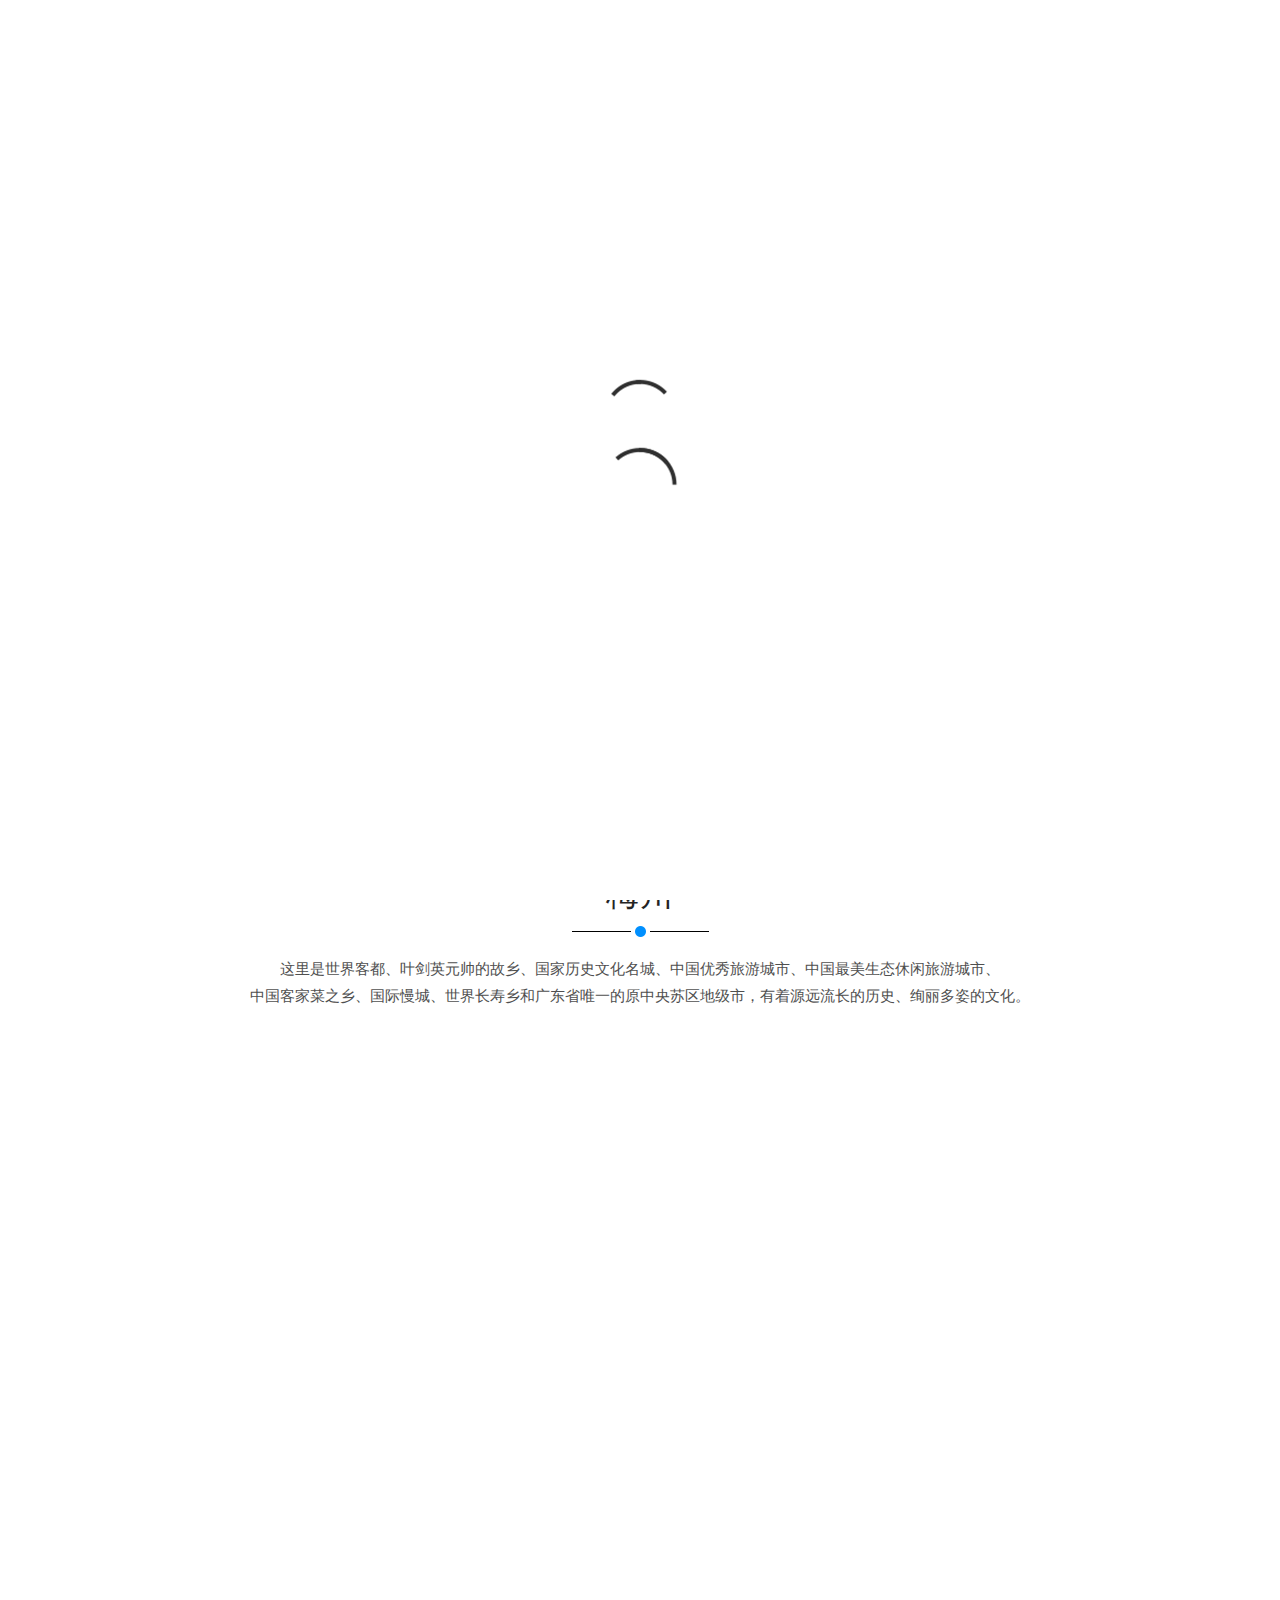
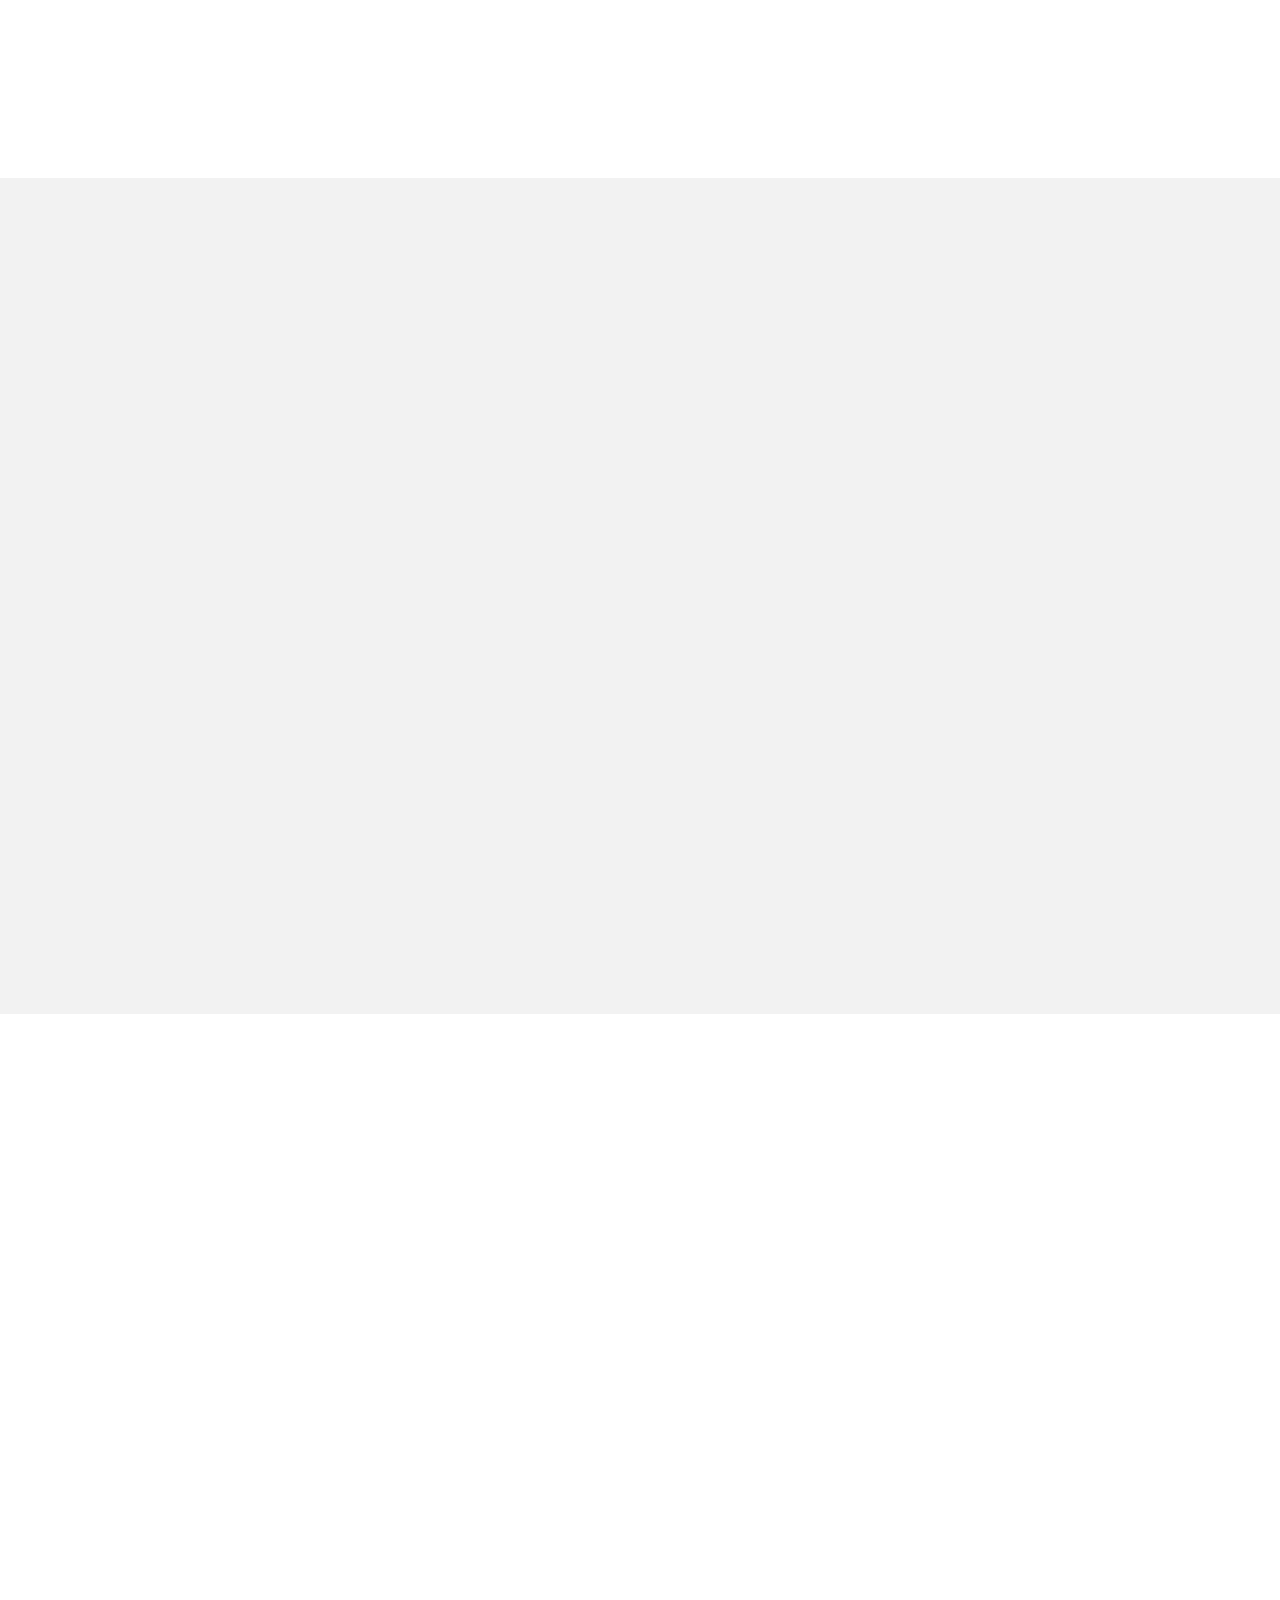
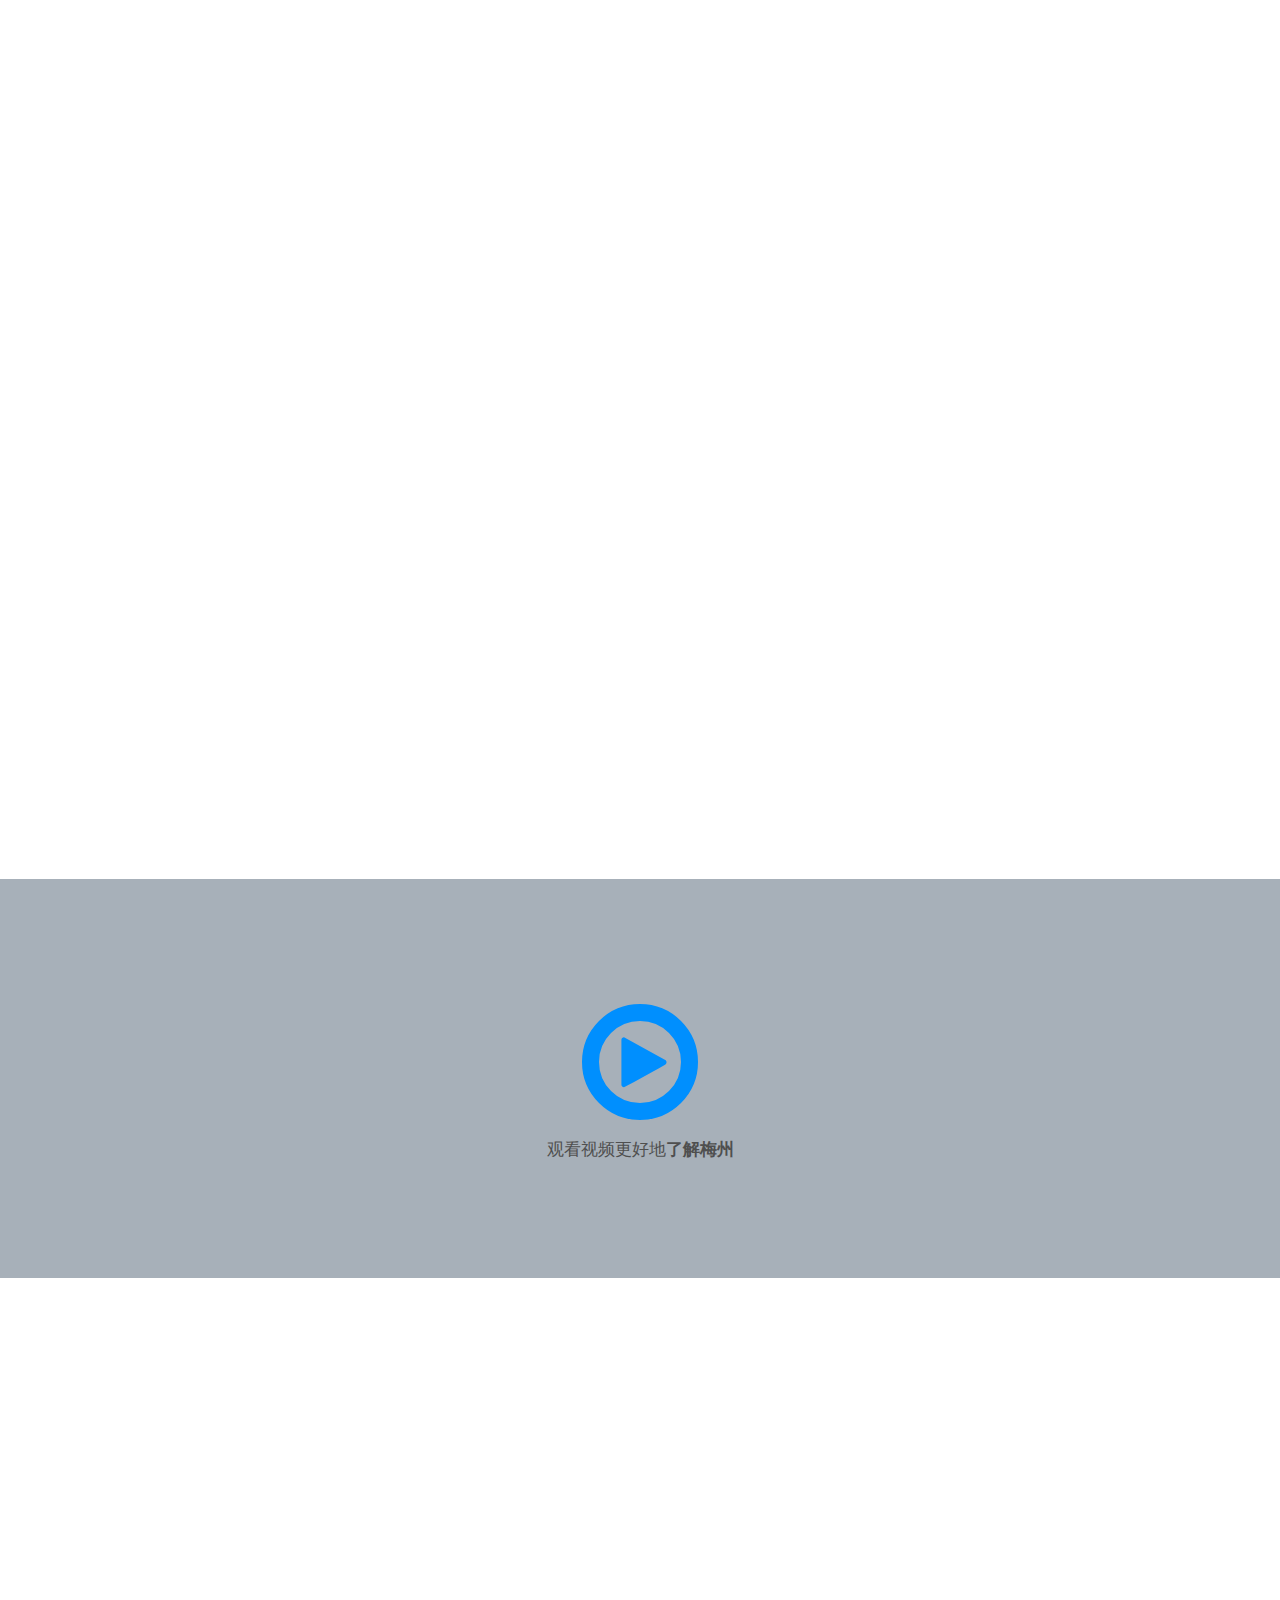
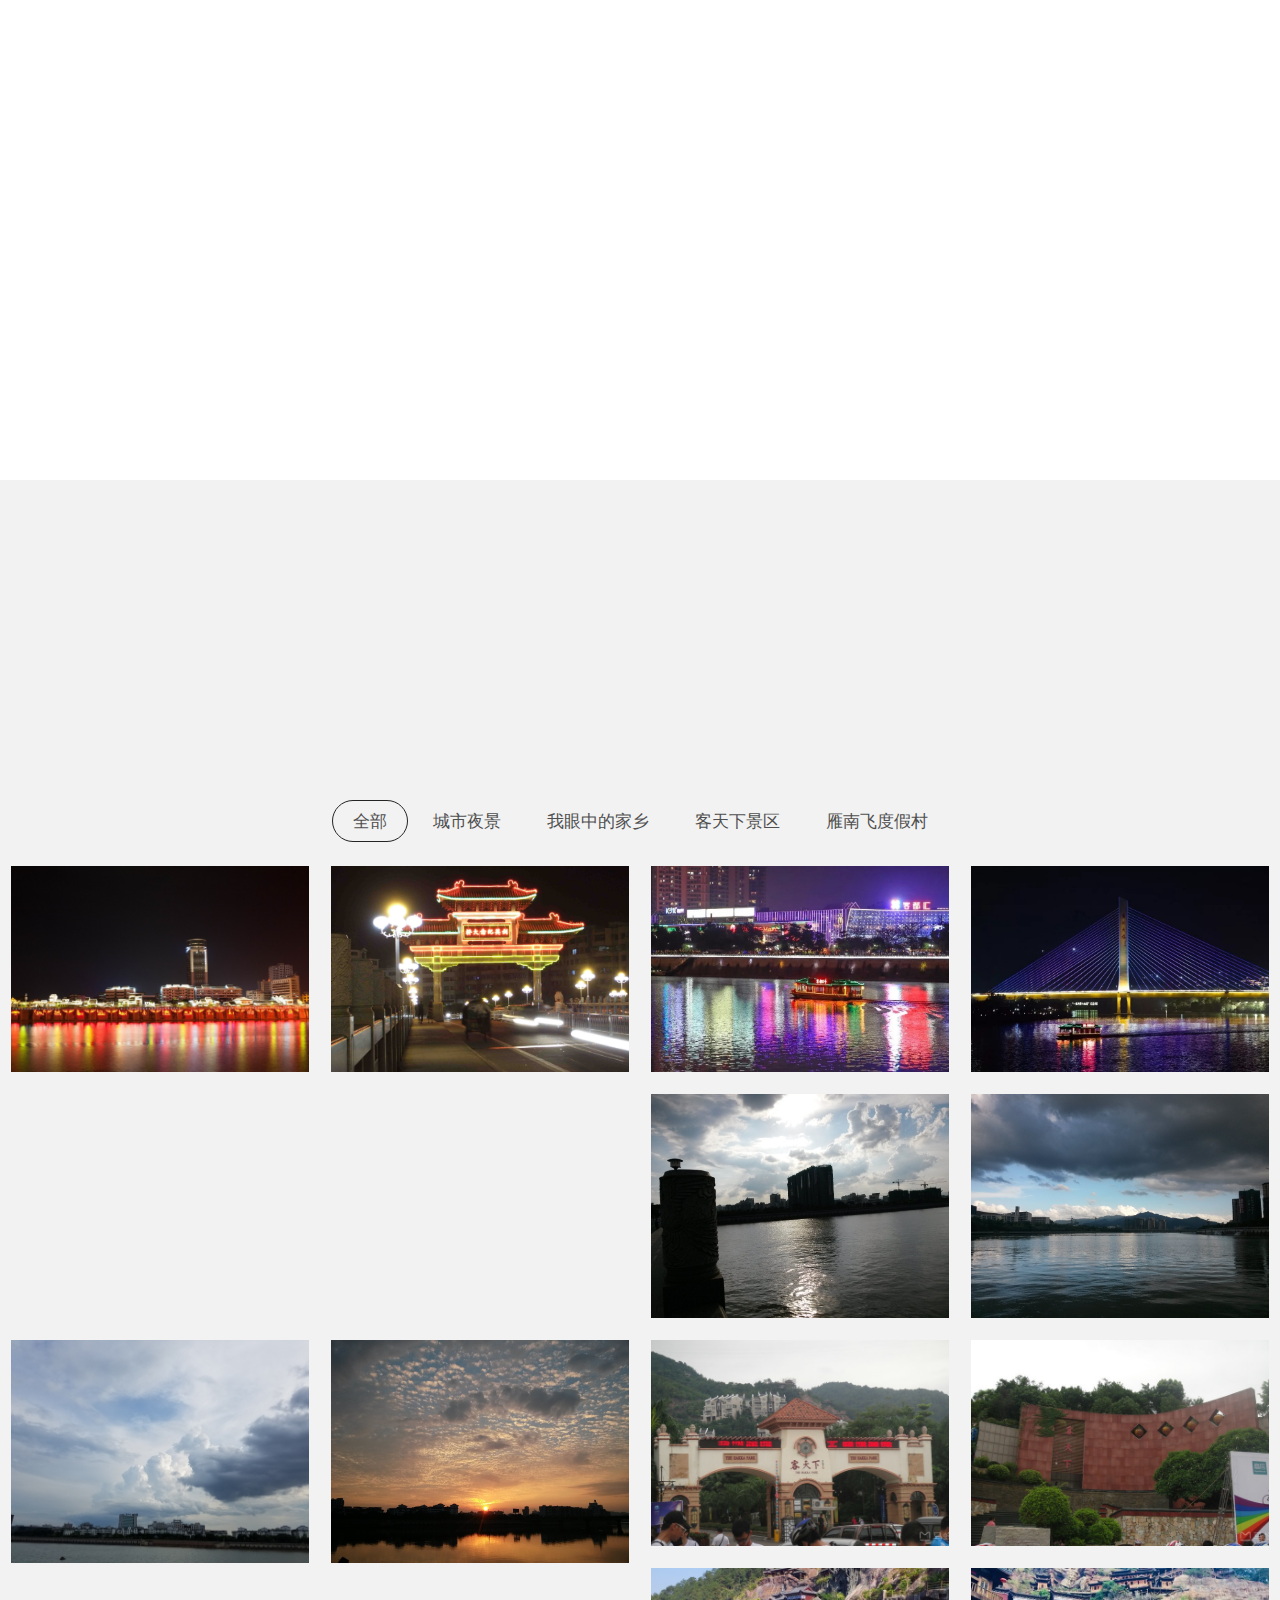
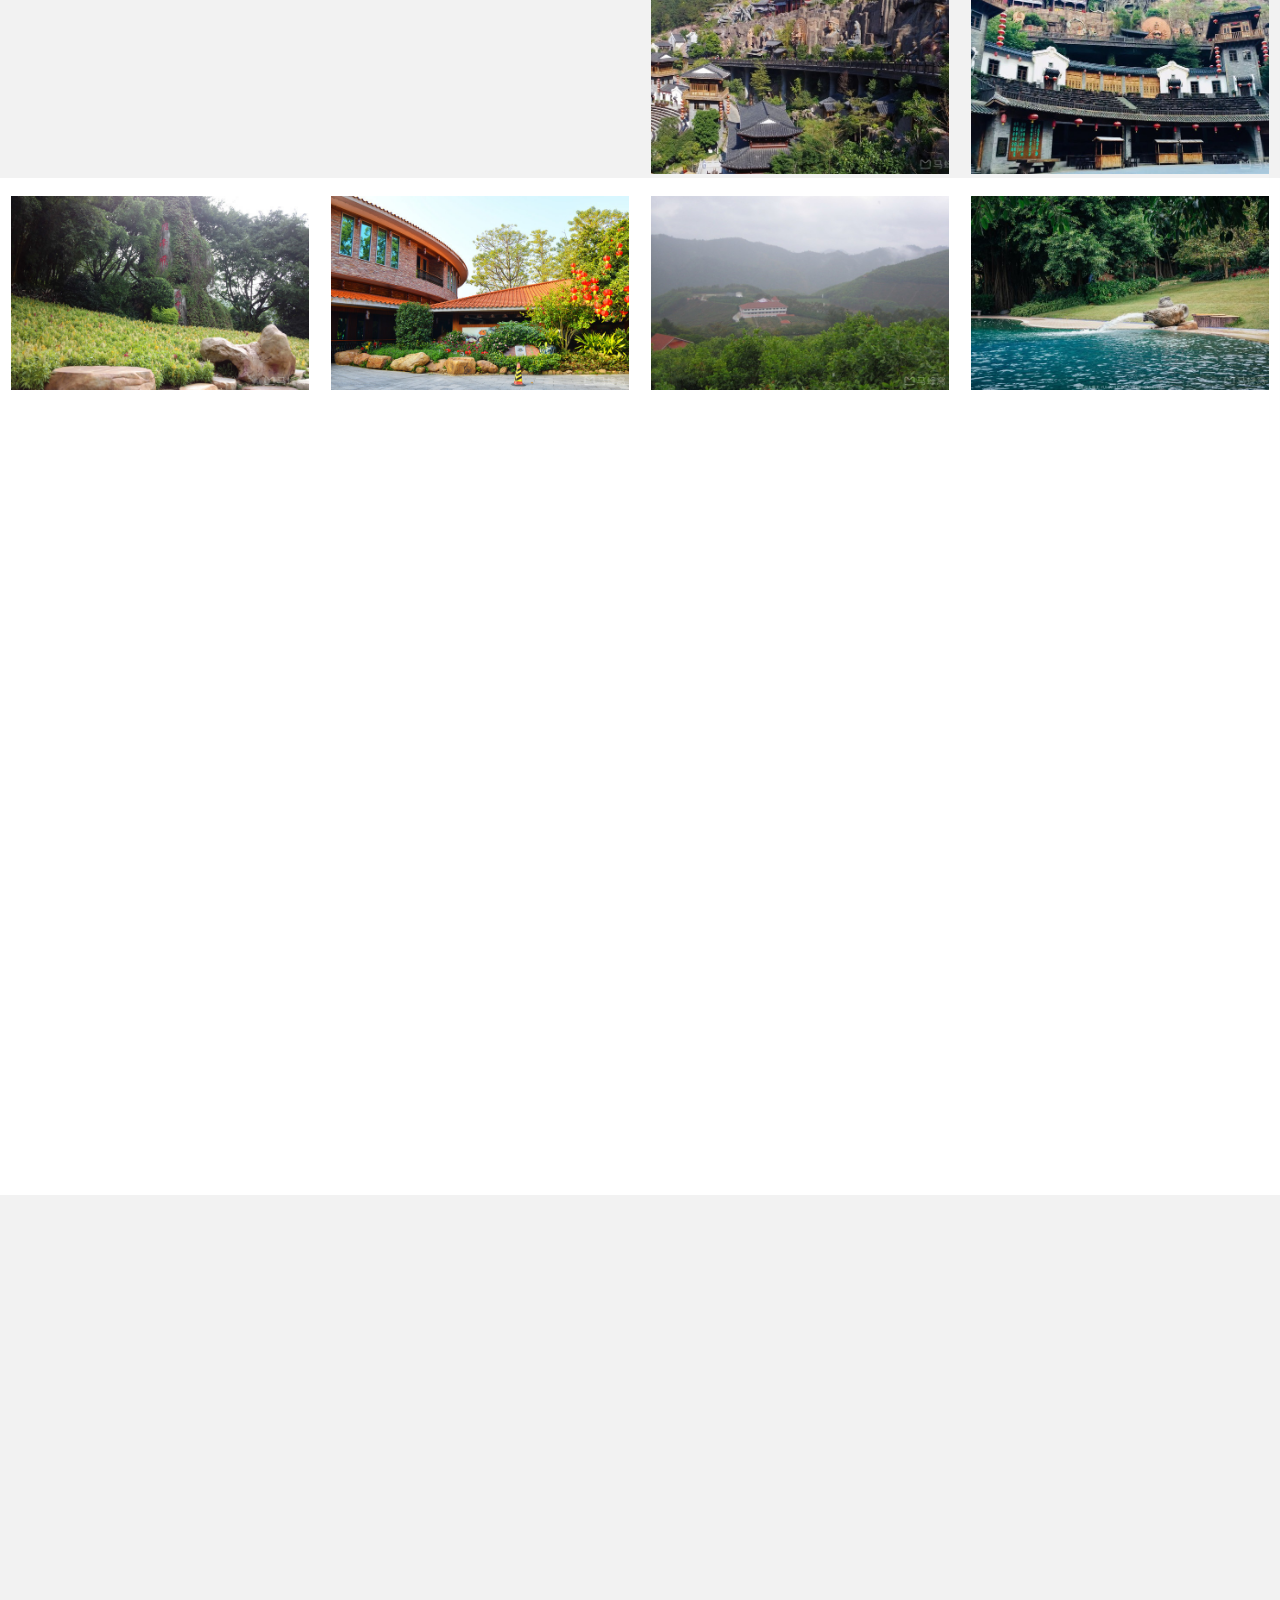
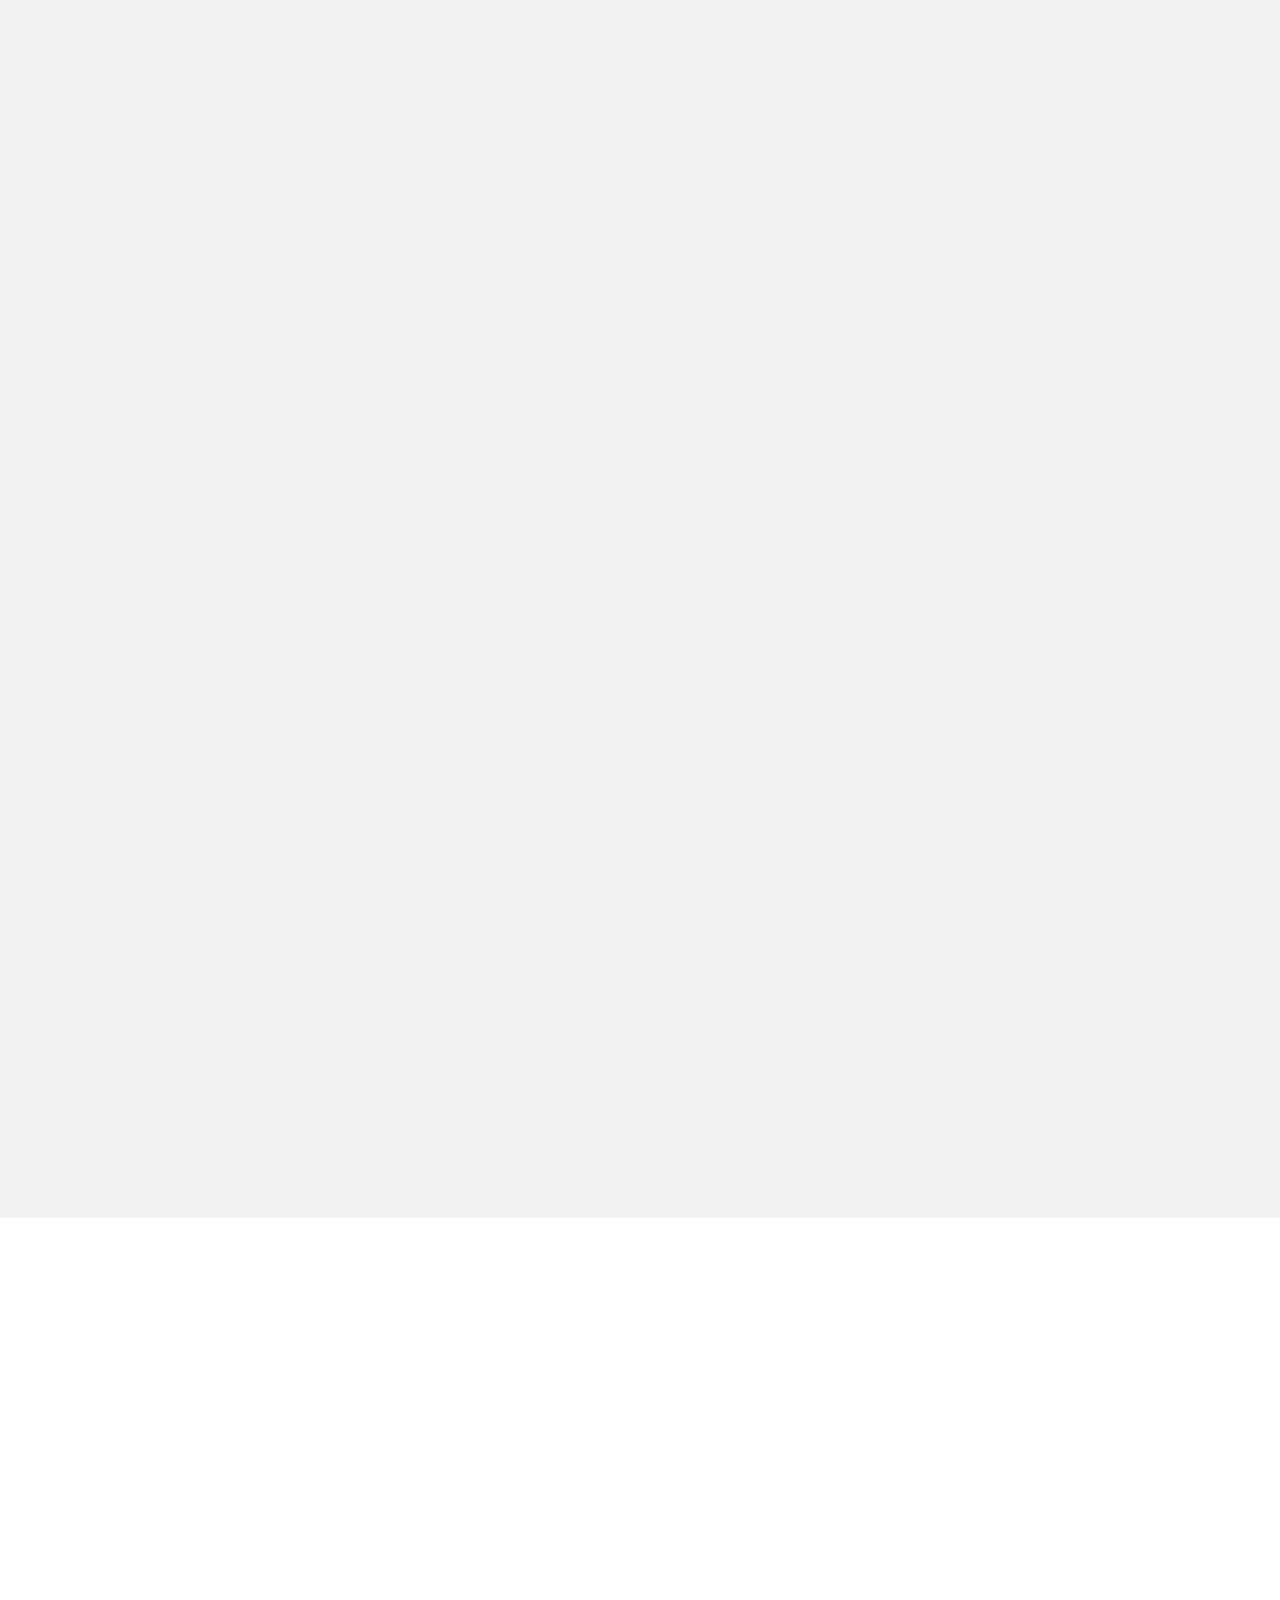
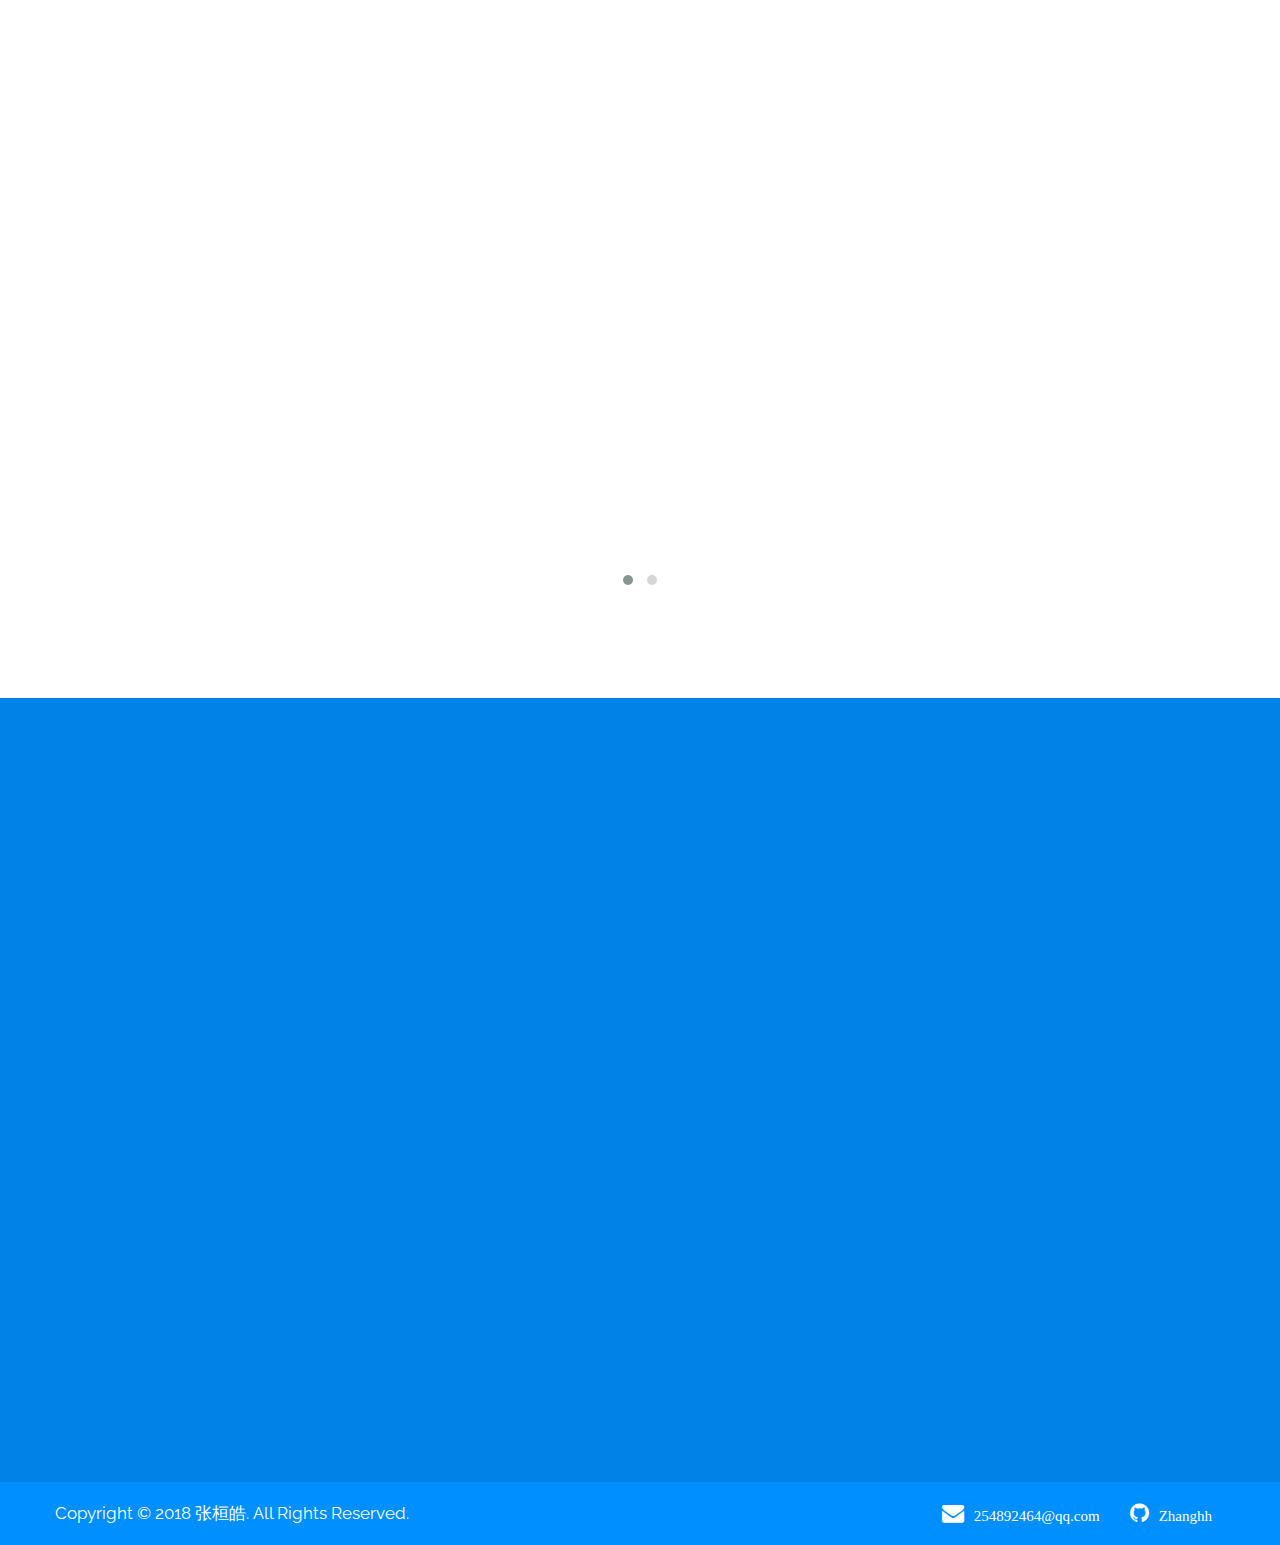
<file: index.html>
﻿<!DOCTYPE html>
<html>
<head>
    <meta charset="utf-8">
    <title>中国客都 - 梅州</title>
    <!-- Stylesheets -->
    <link href="css/bootstrap.css" rel="stylesheet">
    <link href="css/revolution-slider.css" rel="stylesheet">
    <link href="css/style.min.css" rel="stylesheet">
    <!--Favicon-->
    <link rel="shortcut icon" href="images/icons/favicon.ico" type="image/x-icon">
    <link rel="icon" href="images/icons/favicon.ico" type="image/x-icon">
    <script type="text/javascript"
            src="https://webapi.amap.com/maps?v=1.4.10&key=bdb31187dc5328a6a1d52f1b48d425b3"></script>
</head>
<body>
<div class="page-wrapper">
    <!-- Preloader -->
    <div class="preloader"></div>
    <!-- Main Header-->
    <header class="main-header">
        <!-- Main Box -->
        <div class="main-box">
            <div class="auto-container">
                <div class="outer-container clearfix">
                    <!--Logo Box-->
                    <div class="logo-box">
                        <div class="logo"><a href="index.html"><i class="fa fa-send">MEIZHOU</i></a></div>
                    </div>
                    <!--Nav Outer-->
                    <div class="nav-outer clearfix">
                        <!-- Main Menu -->
                        <nav class="main-menu">
                            <div class="navbar-collapse collapse scroll-nav clearfix">
                                <ul class="navigation clearfix">
                                    <li class="current"><a href="#home">首页</a></li>
                                    <li><a href="#about">关于梅州</a></li>
                                    <li><a href="#location">地理位置</a></li>
                                    <li><a href="#gallery">家乡风貌</a></li>
                                    <li><a href="#team">历史文化</a></li>
                                    <li><a href="#food">家乡美食</a></li>
                                    <li><a href="#bbs">社区论坛</a></li>
                                </ul>
                            </div>
                        </nav><!-- Main Menu End-->
                    </div><!--Nav Outer End-->
                </div>
            </div>
        </div>
    </header>
    <!--End Main Header -->
    <!--Main Slider-->
    <section class="main-slider" id="home">
        <div class="tp-banner-container">
            <div class="tp-banner">
                <ul>
                    <li data-transition="fade" data-slotamount="1" data-masterspeed="1000"
                        data-thumb="images/main-slider/1.jpg" data-saveperformance="off">
                        <img src="images/main-slider/1.jpg" alt="" data-bgposition="center top" data-bgfit="cover"
                             data-bgrepeat="no-repeat">
                        <div class="tp-caption sfl sfb tp-resizeme"
                             data-x="center" data-hoffset="0"
                             data-y="center" data-voffset="0"
                             data-speed="1500"
                             data-start="500"
                             data-easing="easeOutExpo"
                             data-splitin="none"
                             data-splitout="none"
                             data-elementdelay="0.01"
                             data-endelementdelay="0.3"
                             data-endspeed="1200"
                             data-endeasing="Power4.easeIn"><h2>欢迎来到世界客都 - 中国梅州</h2></div>
                        <div class="tp-caption sfr sfb tp-resizeme"
                             data-x="center" data-hoffset="0"
                             data-y="center" data-voffset="-80"
                             data-speed="1500"
                             data-start="500"
                             data-easing="easeOutExpo"
                             data-splitin="none"
                             data-splitout="none"
                             data-elementdelay="0.01"
                             data-endelementdelay="0.3"
                             data-endspeed="1200"
                             data-endeasing="Power4.easeIn">
                            <div class="text">”不仅仅是一座城，更是一座充满魅力的梦里客家“</div>
                        </div>
                    </li>
                    <li data-transition="fade" data-slotamount="1" data-masterspeed="1000"
                        data-thumb="images/main-slider/2.jpg" data-saveperformance="off"
                        data-title="Awesome Title Here">
                        <img src="images/main-slider/2.jpg" alt="" data-bgposition="center top" data-bgfit="cover"
                             data-bgrepeat="no-repeat">
                        <div class="tp-caption sfl sfb tp-resizeme"
                             data-x="center" data-hoffset="0"
                             data-y="center" data-voffset="0"
                             data-speed="1500"
                             data-start="500"
                             data-easing="easeOutExpo"
                             data-splitin="none"
                             data-splitout="none"
                             data-elementdelay="0.01"
                             data-endelementdelay="0.3"
                             data-endspeed="1200"
                             data-endeasing="Power4.easeIn"><h2>中国客家博物馆</h2></div>
                        <div class="tp-caption sfr sfb tp-resizeme"
                             data-x="center" data-hoffset="0"
                             data-y="center" data-voffset="-80"
                             data-speed="1500"
                             data-start="500"
                             data-easing="easeOutExpo"
                             data-splitin="none"
                             data-splitout="none"
                             data-elementdelay="0.01"
                             data-endelementdelay="0.3"
                             data-endspeed="1200"
                             data-endeasing="Power4.easeIn">
                            <div class="text">”中国国内唯一收藏、研究、展示、传承客家文化的专题博物馆“</div>
                        </div>
                    </li>
                    <li data-transition="fade" data-slotamount="1" data-masterspeed="1000"
                        data-thumb="images/main-slider/3.jpg" data-saveperformance="off"
                        data-title="Awesome Title Here">
                        <img src="images/main-slider/3.jpg" alt="" data-bgposition="center top" data-bgfit="cover"
                             data-bgrepeat="no-repeat">

                        <div class="tp-caption sfl sfb tp-resizeme"
                             data-x="center" data-hoffset="0"
                             data-y="center" data-voffset="0"
                             data-speed="1500"
                             data-start="500"
                             data-easing="easeOutExpo"
                             data-splitin="none"
                             data-splitout="none"
                             data-elementdelay="0.01"
                             data-endelementdelay="0.3"
                             data-endspeed="1200"
                             data-endeasing="Power4.easeIn"><h2>东山书院</h2></div>

                        <div class="tp-caption sfr sfb tp-resizeme"
                             data-x="center" data-hoffset="0"
                             data-y="center" data-voffset="-80"
                             data-speed="1500"
                             data-start="500"
                             data-easing="easeOutExpo"
                             data-splitin="none"
                             data-splitout="none"
                             data-elementdelay="0.01"
                             data-endelementdelay="0.3"
                             data-endspeed="1200"
                             data-endeasing="Power4.easeIn">
                            <div class="text">“广东名校，我的母校——东山中学的前身”</div>
                        </div>
                    </li>
                </ul>
                <div class="tp-bannertimer"></div>
            </div>
        </div>
    </section>
    <!--End Main Slider-->
    <!--About Section-->
    <section class="about-section" id="about">
        <div class="auto-container">
            <!--Sec Title-->
            <div class="sec-title wow fadeInUp">
                <h2>梅州</h2>
                <div class="separator"></div>
                <div class="text">这里是世界客都、叶剑英元帅的故乡、国家历史文化名城、中国优秀旅游城市、中国最美生态休闲旅游城市、
                    <br/> 中国客家菜之乡、国际慢城、世界长寿乡和广东省唯一的原中央苏区地级市，有着源远流长的历史、绚丽多姿的文化。
                </div>
            </div>
            <div class="row clearfix">
                <!--Summary Box-->
                <div class="summary-box col-md-4 col-sm-6 col-xs-12 wow fadeInLeft">
                    <div class="inner-box">
                        <div class="sec-title" style="margin-bottom: 0;">
                            <h2>人口</h2>
                        </div>
                        <div class="summary">551.40<sub>$</sub></div>
                        <h4>2017年</h4>
                        <ul>
                            <li>常住人口：437.43万</li>
                            <li>别名：嘉应州</li>
                            <li>方言：客家话</li>
                            <li>车牌代码：粤M</li>
                        </ul>
                    </div>
                </div>
                <!--Summary Box-->
                <div class="summary-box col-md-4 col-sm-6 col-xs-12 wow fadeInUp">
                    <div class="inner-box">
                        <div class="sec-title" style="margin-bottom: 0;">
                            <h2>生产总值</h2>
                        </div>
                        <div class="summary">1125.82<sub>亿</sub></div>
                        <h4>2017年</h4>
                        <ul>
                            <li>高等院校：嘉应学院</li>
                            <li>机场：梅县机场</li>
                            <li>运输：火车、高铁（建造中）</li>
                            <li>城市标志：梅江桥等</li>
                        </ul>
                    </div>
                </div>
                <!--Summary Box-->
                <div class="summary-box col-md-4 col-sm-6 col-xs-12 wow fadeInRight">
                    <div class="inner-box">
                        <div class="sec-title" style="margin-bottom: 0;">
                            <h2>面积</h2>
                        </div>
                        <div class="summary">1.5925万<sub>km²</sub></div>
                        <h4>2017年</h4>
                        <ul>
                            <li>气候条件：亚热带季风气候</li>
                            <li>市花：梅花、桂花树</li>
                            <li>下辖地区：2个市辖区、1个县级市、5个县</li>
                            <li>地理位置：广东省东北部</li>
                        </ul>
                    </div>
                </div>
            </div>
        </div>
    </section>
    <!--End About Section-->
    <!--Economic Section-->
    <section class="economic-section">
        <div class="auto-container">
            <!--Sec Title-->
            <div class="sec-title wow fadeInUp">
                <h2>经济</h2>
                <div class="separator"></div>
                <div class="text">
                    2017年全市生产总值1125.82亿元，增长6.8%。分产业看，第一产业增加值208.50亿元，增长3.8%；<br/>
                    第二产业增加值386.20亿元，增长4.3%；第三产业增加值531.12亿元，增长10.0%。<br/>
                    来源于梅州的财政总收入完成338.14亿元，增长25.6%。
                </div>
            </div>
            <!--End Sec Title-->
            <div class="row clearfix">
                <!--Economic Levels-->
                <div class="economic-counter style-two">
                    <div class="row clearfix">
                        <!--Column-->
                        <div class="column counter-column col-md-3 col-sm-6 col-xs-12 wow fadeInLeft">
                            <div class="inner">
                                <div class="count-outer">
                                    <span class="count-text" data-speed="800" data-stop="6.8">0</span>
                                    <span class="percentage">%</span>
                                </div>
                            </div>
                            <div class="progress-box wow fadeIn" data-wow-delay="50ms"
                                 data-wow-duration="1500ms">
                                <div class="inner">
                                    <div class="bar">
                                        <div class="bar-innner">
                                            <div class="bar-fill" data-percent="68"></div>
                                        </div>
                                    </div>
                                </div>
                            </div>
                            <div class="category">生产总值增长</div>
                        </div>
                        <!--Column-->
                        <div class="column counter-column col-md-3 col-sm-6 col-xs-12 wow fadeInDown">
                            <div class="inner">
                                <div class="count-outer">
                                    <span class="count-text" data-speed="800" data-stop="3.8">0</span>
                                    <span class="percentage">%</span>
                                </div>
                            </div>
                            <div class="progress-box wow fadeIn" data-wow-delay="50ms"
                                 data-wow-duration="1500ms">
                                <div class="inner">
                                    <div class="bar">
                                        <div class="bar-innner">
                                            <div class="bar-fill" data-percent="38"></div>
                                        </div>
                                    </div>
                                </div>
                            </div>
                            <div class="category">第一产业增长</div>
                        </div>
                        <!--Column-->
                        <div class="column counter-column col-md-3 col-sm-6 col-xs-12 wow fadeInDown">
                            <div class="inner">
                                <div class="count-outer">
                                    <span class="count-text" data-speed="800" data-stop="4.3">0</span>
                                    <span class="percentage">%</span>
                                </div>
                            </div>
                            <div class="progress-box wow fadeIn" data-wow-delay="50ms"
                                 data-wow-duration="1500ms">
                                <div class="inner">
                                    <div class="bar">
                                        <div class="bar-innner">
                                            <div class="bar-fill" data-percent="43"></div>
                                        </div>
                                    </div>
                                </div>
                            </div>
                            <div class="category">第二产业增长</div>
                        </div>
                        <!--Column-->
                        <div class="column counter-column col-md-3 col-sm-6 col-xs-12 wow fadeInRight">
                            <div class="inner">
                                <div class="count-outer">
                                    <span class="count-text" data-speed="800" data-stop="10">0</span>
                                    <span class="percentage">%</span>
                                </div>
                            </div>
                            <div class="progress-box wow fadeIn" data-wow-delay="50ms"
                                 data-wow-duration="1500ms">
                                <div class="inner">
                                    <div class="bar">
                                        <div class="bar-innner">
                                            <div class="bar-fill" data-percent="100"></div>
                                        </div>
                                    </div>
                                </div>
                            </div>
                            <div class="category">第三产业增长</div>
                        </div>

                    </div>
                </div>
            </div>
        </div>
    </section>
    <!--End Economic Section-->
    <!--Education Section-->
    <section class="education-section">
        <div class="auto-container">
            <!--Sec Title-->
            <div class="sec-title wow fadeInUp">
                <h2>教育文化</h2>
                <div class="separator"></div>
                <div class="text">
                    梅州进士杨沅著的《梅谚汇笺》里有一首极为流行的儿歌：“蟾蜍罗，咯咯咯，唔读书，冇老婆。”<br/>
                    人们认为不读书是没有出息的。连贫家寡妇，也千辛万苦，积资供儿女读书。
                </div>
            </div>
            <!--Education Inner-->
            <div class="education-inner wow slideInRight">
                <div class="row clearfix">
                    <div class="column col-md-4 col-sm-4 col-xs-12">
                        <a href="images/education/dongzhong.jpg"
                           data-fancybox-group="e-gallery"
                           class="lightbox-image" title="广东梅县东山中学">
                            <img src="images/education/dongzhong.jpg">
                        </a>
                    </div>
                    <div class="column col-md-8 col-sm-8 col-xs-12" style="margin-left: 100px">
                        <div class="inner-box">
                            <h3><strong>广东梅县东山中学</strong></h3>
                            <div class="text">
                                广东梅县东山中学（Tungshun middle school MeiHsien
                                Kwangtung）创建于1913年，是叶剑英元帅的母校。1953年被列为广东省重点学校，1978年列为全国16所重点中学之一（广东省唯一的重点中学），1993年被评为首批广东省一级学校。2008年确认为首批“广东省国家级示范性普通高中”，被授予“广东省普通高中教学水平优秀学校”称号。
                            </div>
                        </div>
                    </div>
                </div>
            </div>
            <!--Education Inner-->
            <div class="education-inner wow slideInLeft" style="margin-top: 50px">
                <div class="row clearfix">
                    <div class="column col-md-8 col-sm-8 col-xs-12">
                        <div class="inner-box">
                            <h3><strong>嘉应学院</strong></h3>
                            <div class="text">
                                嘉应学院（Jiaying
                                University）是一所省属普通本科院校，前身是创办于1913年的梅州女子师范学校，有105年的办学历史，位于叶剑英元帅的家乡，广东省梅州市。梅州在清朝时称嘉应府，嘉应学院由此得名。
                                2000年3月，国家教育部发文批准，嘉应大学与嘉应教育学院合并升格为普通本科院校，更名为嘉应学院。办学以来，学校担负起培养地方发展所需人才的重任，培养了20多万社会不同领域的应用型人才，特别是为梅州市基础教育输送了80%以上的骨干师资。
                            </div>
                        </div>
                    </div>
                    <div class="column col-md-4 col-sm-4 col-xs-12" style="margin-left: 100px">
                        <a href="images/education/jiada.jpg"
                           data-fancybox-group="e-gallery"
                           class="lightbox-image" title="嘉应学院"> <img src="images/education/jiada.jpg">
                        </a>
                    </div>
                </div>
            </div>
            <!--Education Inner-->
            <div class="education-inner wow slideInRight">
                <div class="row clearfix">
                    <div class="column col-md-4 col-sm-4 col-xs-12">
                        <a href="images/education/zengxianzi.jpg"
                           data-fancybox-group="e-gallery"
                           class="lightbox-image" title="曾宪梓中学">
                            <img src="images/education/zengxianzi.jpg">
                        </a>
                    </div>
                    <div class="column col-md-8 col-sm-8 col-xs-12" style="margin-left: 100px">
                        <div class="inner-box">
                            <h3><strong>曾宪梓中学</strong></h3>
                            <div class="text">
                                1999年，办学仅六年的曾宪梓中学就跨入省一级学校的行列，成为当时广东省最年轻的省一级学校，2003年以高分的复评成绩顺利通过省一级学校复评验收。由于成绩突出，曾宪梓中学受到上级各部门和社会各界的高度评价，先后荣获“广东省侨资学校办学成果”一、二等奖，连续两次被评为广东省“文明学校”，还先后被评为广东省“绿色学校”、“美丽校园”、“体育卫生先进单位”和“中小学心理健康教育示范学校、“广东省安全文明校园”。2008年4月，梅州市曾宪梓中学顺利通过广东省普通高中教学水平评估暨广东省国家级示范性普通高中验收确认，并得到省评估组的高度评价。
                            </div>
                        </div>
                    </div>
                </div>
            </div>
        </div>
    </section>
    <!--End Education Section-->
    <!--Video Section-->
    <section class="video-section">
        <a class="lightbox-image play-link" href="./video/intro.mp4">
            <div class="icon-box"><span class="flaticon-arrows-2"></span></div>
            <h3>观看视频更好地<span>了解梅州</span></h3>
        </a>
    </section>
    <!--End Video Section-->
    <!--Location Section-->
    <section class="location-section" id="location">
        <div class="auto-container">
            <!--Sec Title-->
            <div class="sec-title wow fadeInUp">
                <h2>地理位置</h2>
                <div class="separator"></div>
                <div class="text">广东省辖地级市，原中央苏区、革命老区，位于广东省东北部，地处闽粤赣三省交界处，<br/>东部与福建省龙岩和漳州接壤，南部与潮州、揭阳、汕尾毗邻，西部与河源接壤，北部与江西省赣州相连。
                </div>
            </div>
        </div>
        <div id="container" class="container" style="left: 0;right: 0;position: absolute;width:65%;height:55%"></div>
        <script>
            var map = new AMap.Map('container', {
                resizeEnable: true,
                zoom: 13,
                center: [116.121923, 24.288712]
            });
            AMap.plugin(['AMap.ToolBar', 'AMap.Scale'], function () {
                var toolbar = new AMap.ToolBar();
                var scale = new AMap.Scale();
                map.addControl(toolbar);
                map.addControl(scale);
            });
            var marker = new AMap.Marker({
                icon: "images/icons/mark_b.png",
                position: [116.121923, 24.288712]
            });
            var infoWindow = new AMap.InfoWindow({
                offset: new AMap.Pixel(0, -30),
                content: "我的家在这哦~"//信息窗体的内容
            });
            infoWindow.open(map, [116.121923, 24.288712]);
            marker.setMap(map);
        </script>
    </section>
    <!--End Location Section-->
    <!--Gallery Section-->
    <section class="gallery-section" id="gallery">
        <div class="auto-container">
            <div class="sec-title wow slideInDown">
                <h2>家乡风貌</h2>
                <div class="separator"></div>
                <div class="text">在广东地界，梅州坐落于群山环绕之中，虽比不上广东珠三角等地方，但梅州山水极好，云雾缭绕，烟水氤氲，把无数山丘滋润得水绿。
                    <br/>而且梅州还保存着比较完整的客家文化。梅州被称为全世界客家华侨的祖籍地和精神家园，来到这里漫步其中，不论您来自哪里，仿佛都可以找到自己。
                </div>
            </div>
        </div>
        <!--Sortable Masonry-->
        <div class="sortable-masonry">
            <!--Filter-->
            <div class="filters clearfix">
                <ul class="filter-tabs filter-btns clearfix">
                    <li class="active filter" data-role="button" data-filter="all"><span class="txt">全部</span></li>
                    <li class="filter" data-role="button" data-filter=".citynights"><span class="txt">城市夜景</span></li>
                    <li class="filter" data-role="button" data-filter=".mine"><span class="txt">我眼中的家乡</span></li>
                    <li class="filter" data-role="button" data-filter=".ketianxia"><span class="txt">客天下景区</span></li>
                    <li class="filter" data-role="button" data-filter=".yannanfei"><span class="txt">雁南飞度假村</span></li>
                </ul>
            </div>
            <div class="filter-list">
                <div class="row clearfix">
                    <div class="col-lg-3 col-md-4 col-sm-6 col-xs-12 gallery-item mix mix_all citynights">
                        <div class="inner-box">
                            <figure class="image-box">
                                <a href="./images/gallery/citynights/1.jpg"
                                   data-fancybox-group="portfolio-gallery s-gallery"
                                   class="lightbox-image" title="梅江夜景">
                                    <img src="images/gallery/citynights/1.jpg" data-toggle="tooltip" title="点击放大"
                                         alt=""></a>
                            </figure>
                        </div>
                    </div>
                    <div class="col-lg-3 col-md-4 col-sm-6 col-xs-12 gallery-item mix mix_all citynights">
                        <div class="inner-box">
                            <figure class="image-box">
                                <a href="./images/gallery/citynights/2.jpg" data-fancybox-group="portfolio-gallery"
                                   class="lightbox-image" title="剑英纪念大桥">
                                    <img src="images/gallery/citynights/2.jpg" data-toggle="tooltip" title="点击放大"
                                         alt=""></a>
                            </figure>
                        </div>
                    </div>
                    <div class="col-lg-3 col-md-4 col-sm-6 col-xs-12 gallery-item mix mix_all citynights">
                        <div class="inner-box">
                            <figure class="image-box">
                                <a href="./images/gallery/citynights/3.jpg" data-fancybox-group="portfolio-gallery"
                                   class="lightbox-image" title="客都汇夜景">
                                    <img src="images/gallery/citynights/3.jpg" data-toggle="tooltip" title="点击放大"
                                         alt=""></a>
                            </figure>
                        </div>
                    </div>
                    <div class="col-lg-3 col-md-4 col-sm-6 col-xs-12 gallery-item mix mix_all citynights">
                        <div class="inner-box">
                            <figure class="image-box">
                                <a href="./images/gallery/citynights/4.jpg" data-fancybox-group="portfolio-gallery"
                                   class="lightbox-image" title="广州大桥">
                                    <img src="images/gallery/citynights/4.jpg" data-toggle="tooltip" title="点击放大"
                                         alt=""></a>
                            </figure>
                        </div>
                    </div>
                </div>
                <div class="row clearfix">
                    <div class="col-lg-3 col-md-4 col-sm-6 col-xs-12 gallery-item mix mix_all mine">
                        <div class="inner-box">
                            <figure class="image-box">
                                <a href="./images/gallery/mine/1.jpg" data-fancybox-group="portfolio-gallery"
                                   class="lightbox-image" title="Mine">
                                    <img src="images/gallery/mine/1.jpg" data-toggle="tooltip" title="点击放大" alt=""></a>
                            </figure>
                        </div>
                    </div>
                    <div class="col-lg-3 col-md-4 col-sm-6 col-xs-12 gallery-item mix mix_all mine">
                        <div class="inner-box">
                            <figure class="image-box">
                                <a href="./images/gallery/mine/2.jpg" data-fancybox-group="portfolio-gallery"
                                   class="lightbox-image" title="Mine">
                                    <img src="images/gallery/mine/2.jpg" data-toggle="tooltip" title="点击放大" alt=""></a>
                            </figure>
                        </div>
                    </div>
                    <div class="col-lg-3 col-md-4 col-sm-6 col-xs-12 gallery-item mix mix_all mine">
                        <div class="inner-box">
                            <figure class="image-box">
                                <a href="./images/gallery/mine/3.jpg" data-fancybox-group="portfolio-gallery"
                                   class="lightbox-image" title="Mine">
                                    <img src="images/gallery/mine/3.jpg" data-toggle="tooltip" title="点击放大" alt=""></a>
                            </figure>
                        </div>
                    </div>
                    <div class="col-lg-3 col-md-4 col-sm-6 col-xs-12 gallery-item mix mix_all mine">
                        <div class="inner-box">
                            <figure class="image-box">
                                <a href="./images/gallery/mine/4.jpg" data-fancybox-group="portfolio-gallery"
                                   class="lightbox-image" title="Mine">
                                    <img src="images/gallery/mine/4.jpg" data-toggle="tooltip" title="点击放大" alt=""></a>
                            </figure>
                        </div>
                    </div>
                </div>
                <div class="row clearfix">
                    <div class="col-lg-3 col-md-4 col-sm-6 col-xs-12 gallery-item mix mix_all ketianxia">
                        <div class="inner-box">
                            <figure class="image-box">
                                <a href="./images/gallery/ketianxia/1.jpg" data-fancybox-group="portfolio-gallery"
                                   class="lightbox-image" title="客天下">
                                    <img src="images/gallery/ketianxia/1.jpg" data-toggle="tooltip" title="点击放大" alt=""></a>
                            </figure>
                        </div>
                    </div>
                    <div class="col-lg-3 col-md-4 col-sm-6 col-xs-12 gallery-item mix mix_all ketianxia">
                        <div class="inner-box">
                            <figure class="image-box">
                                <a href="./images/gallery/ketianxia/2.jpg" data-fancybox-group="portfolio-gallery"
                                   class="lightbox-image" title="客天下">
                                    <img src="images/gallery/ketianxia/2.jpg" data-toggle="tooltip" title="点击放大" alt=""></a>
                            </figure>
                        </div>
                    </div>
                    <div class="col-lg-3 col-md-4 col-sm-6 col-xs-12 gallery-item mix mix_all ketianxia">
                        <div class="inner-box">
                            <figure class="image-box">
                                <a href="./images/gallery/ketianxia/3.jpg" data-fancybox-group="portfolio-gallery"
                                   class="lightbox-image" title="客天下">
                                    <img src="images/gallery/ketianxia/3.jpg" data-toggle="tooltip" title="点击放大" alt=""></a>
                            </figure>
                        </div>
                    </div>
                    <div class="col-lg-3 col-md-4 col-sm-6 col-xs-12 gallery-item mix mix_all ketianxia">
                        <div class="inner-box">
                            <figure class="image-box">
                                <a href="./images/gallery/ketianxia/4.jpg" data-fancybox-group="portfolio-gallery"
                                   class="lightbox-image" title="客天下">
                                    <img src="images/gallery/ketianxia/4.jpg" data-toggle="tooltip" title="点击放大" alt=""></a>
                            </figure>
                        </div>
                    </div>
                </div>
                <div class="row clearfix">
                    <div class="col-lg-3 col-md-4 col-sm-6 col-xs-12 gallery-item mix mix_all yannanfei">
                        <div class="inner-box">
                            <figure class="image-box">
                                <a href="./images/gallery/yannanfei/1.jpg" data-fancybox-group="portfolio-gallery"
                                   class="lightbox-image" title="雁南飞">
                                    <img src="images/gallery/yannanfei/1.jpg" data-toggle="tooltip" title="点击放大" alt=""></a>
                            </figure>
                        </div>
                    </div>
                    <div class="col-lg-3 col-md-4 col-sm-6 col-xs-12 gallery-item mix mix_all yannanfei">
                        <div class="inner-box">
                            <figure class="image-box">
                                <a href="./images/gallery/yannanfei/2.jpg" data-fancybox-group="portfolio-gallery"
                                   class="lightbox-image" title="雁南飞">
                                    <img src="images/gallery/yannanfei/2.jpg" data-toggle="tooltip" title="点击放大" alt=""></a>
                            </figure>
                        </div>
                    </div>
                    <div class="col-lg-3 col-md-4 col-sm-6 col-xs-12 gallery-item mix mix_all yannanfei">
                        <div class="inner-box">
                            <figure class="image-box">
                                <a href="./images/gallery/yannanfei/3.jpg" data-fancybox-group="portfolio-gallery"
                                   class="lightbox-image" title="雁南飞">
                                    <img src="images/gallery/yannanfei/3.jpg" data-toggle="tooltip" title="点击放大" alt=""></a>
                            </figure>
                        </div>
                    </div>
                    <div class="col-lg-3 col-md-4 col-sm-6 col-xs-12 gallery-item mix mix_all yannanfei">
                        <div class="inner-box">
                            <figure class="image-box">
                                <a href="./images/gallery/yannanfei/4.jpg" data-fancybox-group="portfolio-gallery"
                                   class="lightbox-image" title="雁南飞">
                                    <img src="images/gallery/yannanfei/4.jpg" data-toggle="tooltip" title="点击放大" alt=""></a>
                            </figure>
                        </div>
                    </div>
                </div>
            </div>
        </div>
        <!--End Sortable Masonry-->
    </section>
    <!--End Gallery Section-->
    <!--People Section-->
    <section class="people-section" id="team">
        <div class="auto-container">
            <!--Sec Title-->
            <div class="sec-title  wow slideInDown">
                <h2>历史名人</h2>
                <div class="separator"></div>
                <div class="text">梅州是著名的华侨之乡、全国重点侨乡之一，祖籍梅州的海外侨胞人数多、分布广、实力强，对故乡贡献极大。<br/>
                    旅外华人华侨达<strong>700多万</strong>人，分布在<strong>80多</strong>
                    个国家和地区，港澳台同胞也达<strong>200多万</strong>人，而台湾<strong>500万</strong>
                    客家人中，就有<strong>180万</strong>祖籍在梅州。
                </div>
            </div>
            <div class="row clearfix">
                <!--Member-->
                <div class="member col-md-4 col-sm-6 col-xs-12 wow fadeInLeft" data-wow-delay="0ms"
                     data-wow-duration="1500ms">
                    <div class="inner-box">
                        <figure class="image-box">
                            <img src="images/history/people-1.jpg" alt=""/>
                            <!--Overlay Box-->
                            <div class="overlay-box">
                                <h4>黄遵宪</h4>
                                <div class="designation">[清] 晚清诗人，外交家 (1848～1905)</div>
                                <div class="text">
                                    黄遵宪出生于广东嘉应州，1876年中举人，历充师日参赞、旧金山总领事、驻英参赞、新加坡总领事，戊戌变法期间署湖南按察使，助巡抚陈宝箴推行新政。
                                    工诗，喜以新事物熔铸入诗，有“诗界革新导师”之称。黄遵宪的作品有《人境庐诗草》、《日本国志》、《日本杂事诗》等。
                                    被誉为“近代中国走向世界第一人”。
                                </div>
                            </div>
                        </figure>
                    </div>
                </div>
                <!--Member-->
                <div class="member col-md-4 col-sm-6 col-xs-12 wow fadeInDown" data-wow-delay="0ms"
                     data-wow-duration="1500ms">
                    <div class="inner-box">
                        <figure class="image-box">
                            <img src="images/history/people-2.jpg" alt=""/>
                            <!--Overlay Box-->
                            <div class="overlay-box">
                                <h4>叶剑英</h4>
                                <div class="designation">十大元帅，共和国军事家 (1897～1986)</div>
                                <div class="text">叶剑英，原名叶宜伟，字沧白，广东省梅县人。中国伟大的无产阶级革命家、政治家、军事家、战略家，久经考验的共产主义者、坚定的马克思主义者。
                                    中华人民共和国和中国人民解放军的缔造者和领导人之一，中华人民共和国十大元帅之一，中国特色社会主义改革开放和现代化建设的重要开拓者和奠基人，
                                    长期担任党和国家重要领导职务的卓越领导人，他是以毛泽东同志和邓小平同志为核心的中国共产党第一代和第二代中央领导集体重要成员，是中华人民共和国德高望重的开国元勋之一。
                                </div>
                            </div>
                        </figure>
                    </div>
                </div>
                <!--Member-->
                <div class="member col-md-4 col-sm-6 col-xs-12 wow fadeInRight" data-wow-delay="0ms"
                     data-wow-duration="1500ms">
                    <div class="inner-box">
                        <figure class="image-box">
                            <img src="images/history/people-3.jpg" alt=""/>
                            <!--Overlay Box-->
                            <div class="overlay-box">
                                <h4>张弼士</h4>
                                <div class="designation">[清] 南粤先贤 (1840～1916)</div>
                                <div class="text">张振勋，近代华侨资本家。字弼士，号肇燮。广东大埔人。1841年出生于广东大埔县（今广东省梅州市大埔县）。
                                    他涉足酒业、种植业、药材业、采锡业、船运业，生意做到新加坡、马来亚、泰国、越南、菲律宾，尤其在葡萄酒业大有作为，
                                    并发展成为东南亚的首富，故美国人曾把他称为“中国的洛克菲勒“。
                                </div>
                            </div>
                        </figure>
                    </div>
                </div>

            </div>
        </div>
    </section>
    <!--End People Section-->
    <!--History Section-->
    <section class="history-section">
        <div class="auto-container">
            <!--Sec Title-->
            <div class="sec-title wow fadeInUp">
                <h2>文化遗产</h2>
                <div class="separator"></div>
                <div class="text">
                    梅州是中国中原文化和南方土著文化的重要交汇点，以其独树一帜的客家文化名扬四海，<br/>
                    拥有"文物由来第一流"美誉，被国务院命名为国家历史文化名城。
                </div>
            </div>
            <!--History Inner-->
            <div class="history-inner wow slideInRight">
                <div class="row clearfix">
                    <div class="column col-md-4 col-sm-4 col-xs-12">
                        <a href="images/history/structure.jpg"
                           data-fancybox-group="c-gallery"
                           class="lightbox-image" title="建筑文化">
                            <img src="images/history/structure.jpg">
                        </a>
                    </div>
                    <div class="column col-md-8 col-sm-8 col-xs-12" style="margin-left: 100px">
                        <div class="inner-box">
                            <h3><strong>建筑文化</strong></h3>
                            <div class="text">
                                两千多年历史文化的积淀，成就了大量客家民居和名人故居。客家民居典雅堂皇，是客家人南迁后的历史文化遗产，风格独特，是中国民宅建筑瑰宝，堪称世界建筑一绝。
                                土楼、围龙屋、走马楼、五凤楼、四点金、多杠楼及中西混合式等多种形式，集中体现了中原宫殿式、府第式、四合院式等建筑风格，反映了客家人的历史和传统文化变迁。这些民居屹立于青山绿水之间，构成了神秘而绚丽的画卷，形成了客家独特的人文景观。
                            </div>
                        </div>
                    </div>
                </div>
            </div>
            <!--History Inner-->
            <div class="history-inner wow slideInLeft" style="margin-top: 50px">
                <div class="row clearfix">
                    <div class="column col-md-8 col-sm-8 col-xs-12">
                        <div class="inner-box">
                            <h3><strong>艺术文化</strong></h3>
                            <div class="text">
                                梅州有七个省级艺术之乡。其中有3个被命名为“中国民间艺术之乡”，即梅县区客家山歌艺术之乡、大埔县茶阳镇花环龙艺术之乡、丰顺县埔寨镇火龙艺术之乡。
                                <br/>此外，还有：
                                <br/>• 平远县船灯舞艺术之乡
                                <br/>• 五华县新桥镇竹马艺术之乡（新桥镇已并入华城镇）
                                <br/>• 兴宁市杯花舞艺术之乡、版画之乡
                                <br/>• 大埔广东汉乐艺术之乡
                            </div>
                        </div>
                    </div>
                    <div class="column col-md-4 col-sm-4 col-xs-12" style="margin-left: 100px">
                        <a href="images/history/art.jpg"
                           data-fancybox-group="c-gallery"
                           class="lightbox-image" title="艺术文化">
                            <img src="images/history/art.jpg">
                        </a>
                    </div>
                </div>
            </div>
            <!--History Inner-->
            <div class="history-inner wow slideInRight" style="margin-top: 50px">
                <div class="row clearfix">
                    <div class="column col-md-4 col-sm-4 col-xs-12">
                        <a href="images/history/red.jpg"
                           data-fancybox-group="c-gallery"
                           class="lightbox-image" title="红色文化">
                            <img src="images/history/red.jpg">
                        </a>
                    </div>
                    <div class="column col-md-8 col-sm-8 col-xs-12" style="margin-left: 100px">
                        <div class="inner-box">
                            <h3><strong>红色文化</strong></h3>
                            <div class="text">
                                梅州是革命老区，2013年中央党史研究室确认梅州全境均为原中央苏区范围。周恩来、朱德、陈毅、叶剑英等老一辈无产阶级革命家曾在这片红色土地上开展革命活动，
                                八一南昌起义军、红四军都曾在这里浴血奋战；三河坝战役、汤坑战役、梅城战役等战斗就发生在这里，在这块光荣的土地上，
                                创建了东江革命根据地、九龙嶂革命根据地等，诞生了中国工农红军第十一军、“中央红色交通线”、抗日韩江纵队、中国人民解放军闽粤赣边纵队等，涌现了众多革命英烈。
                            </div>
                        </div>
                    </div>
                </div>
            </div>
        </div>
    </section>
    <!--End History Section-->
    <!--Food Section-->
    <section class="food-section" id="food">
        <div class="auto-container">
            <!--Sec Title-->
            <div class="sec-title wow slideInDown">
                <h2>家乡美食</h2>
                <div class="separator"></div>
                <div class="text">梅州菜具有鲜明的客家菜肴特色，菜味鲜咸，吃口脆嫩。传统的梅州菜主要为家禽和水产。<br/>
                    梅州的特色菜有梅州盐焗鸡、梅州酿豆腐、梅州腌面、梅菜烧肉、醋溜鱼、炒子鸭、炖鱼肚等等。梅州客家娘酒也很有名，值得一尝。
                </div>
            </div>
            <div class="clearfix food-carousel">
                <!--Food Block-->
                <div class="food-block col-md-4 col-sm-6 col-xs-12 wow fadeInDown" data-wow-delay="50ms"
                     data-wow-duration="1700ms">
                    <div class="inner-box">
                        <!--Image Box-->
                        <figure class="image-box">
                            <a href="images/food/kejianiangjiu.jpg" data-fancybox-group="food-gallery"
                               class="lightbox-image" title="客家娘酒">
                                <img src="images/food/kejianiangjiu.jpg" alt=""/></a>
                        </figure>
                        <!--Lower Box-->
                        <div class="lower-box">
                            <h3><a href="images/food/kejianiangjiu.jpg" data-fancybox-group="foods-gallery"
                                   class="lightbox-image" title="客家娘酒">客家娘酒</a></h3>
                            <div class="date">“酒气清香，其价又廉，不时需之”</div>
                            <div class="text">客家娘酒是我国最古老的酒种，已有五千年历史。
                                是一种采用糯米酿造的甜酒，呈红褐色，酒精度较低，约15度，但也要适量饮用。
                                客家地区几乎每家都能自行酿制。冬季特别适合喝，可以活血驱寒。
                            </div>
                            <a href="https://baike.baidu.com/item/%E6%A2%85%E5%B7%9E%E5%AE%A2%E5%AE%B6%E5%A8%98%E9%85%92"
                               class="read-more" target="_blank">了解更多</a>
                        </div>
                    </div>
                </div>
                <!--Food Block-->
                <div class="food-block col-md-4 col-sm-6 col-xs-12 wow fadeInDown" data-wow-delay="50ms"
                     data-wow-duration="1700ms">
                    <div class="inner-box">
                        <!--Image Box-->
                        <figure class="image-box">
                            <a href="images/food/yanmian.jpg" data-fancybox-group="food-gallery"
                               class="lightbox-image" title="梅州腌面 + 三及第汤">
                                <img src="images/food/yanmian.jpg" alt=""/></a>
                        </figure>
                        <!--Lower Box-->
                        <div class="lower-box">
                            <h3><a href="images/food/yanmian.jpg" data-fancybox-group="foods-gallery"
                                   class="lightbox-image" title="梅州腌面 + 三及第汤">梅州腌面 + 三及第汤</a></h3>
                            <div class="date">“梅州人早餐宵夜的代名词”</div>
                            <div class="text">最地道的吃法是将面和汤分开。细细的面条上，是炸好的金黄色的蒜茸，底下有事先放好的佐料，拌好即食。吸溜一口，面条筋道又爽口，香气十足。<br/>
                                每家腌面店的桌上都放有梅州的特产蒜茸辣椒酱，辣中带酸甜，非常辣，最好简单尝一点再添加。<br/>
                                吃腌面一般不会少了汤的。最常见的就是三及第汤和肉丸汤。所谓的“三及第”是猪肉、粉肠、猪肝汤，一般汤里都加绿色的枸杞叶，鲜浓甘醇，非常好喝。<br/>
                            </div>
                            <a href="https://baike.baidu.com/item/%E6%A2%85%E5%B7%9E%E8%85%8C%E9%9D%A2/12811371"
                               class="read-more" target="_blank">了解更多</a>
                        </div>
                    </div>
                </div>
                <!--Food Block-->
                <div class="food-block col-md-4 col-sm-6 col-xs-12 wow fadeInDown" data-wow-delay="50ms"
                     data-wow-duration="1700ms">
                    <div class="inner-box">
                        <!--Image Box-->
                        <figure class="image-box">
                            <a href="images/food/yanjuji.jpg" data-fancybox-group="food-gallery"
                               class="lightbox-image" title="梅州盐焗鸡">
                                <img src="images/food/yanjuji.jpg" alt=""/></a>
                        </figure>
                        <!--Lower Box-->
                        <div class="lower-box">
                            <h3><a href="images/food/yanjuji.jpg" data-fancybox-group="foods-gallery"
                                   class="lightbox-image" title="梅州盐焗鸡">梅州盐焗鸡</a></h3>
                            <div class="date">“皮脆肉嫩，味香浓郁，骨肉鲜香”</div>
                            <div class="text">
                                梅州盐焗鸡选取当地嫩鸡，宰杀后凉干，抹少许食油用纸将整只鸡严实包好，埋进炒过的热盐堆中，用文火焗着半小时，之后撕成条状装盘，再浇麻油后就可以吃了。<br/>
                                盐焗鸡有三种做法：盐焗法、水焗法、气焗法。盐焗鸡含有大量钙、镁等微量元素。因此，盐焗鸡不但是一美味，而且十分健康，对人体大有好处。有温中益气，补精添髓，补虚益智的作用。
                            </div>
                            <a href="https://baike.baidu.com/item/%E6%A2%85%E5%B7%9E%E7%9B%90%E7%84%97%E9%B8%A1"
                               class="read-more" target="_blank">了解更多</a>
                        </div>
                    </div>
                </div>
                <!--Food Block-->
                <div class="food-block col-md-4 col-sm-6 col-xs-12 wow fadeInDown" data-wow-delay="50ms"
                     data-wow-duration="1700ms">
                    <div class="inner-box">
                        <!--Image Box-->
                        <figure class="image-box">
                            <a href="images/food/meicaikourou.jpg" data-fancybox-group="food-gallery"
                               class="lightbox-image" title="梅菜扣肉">
                                <img src="images/food/meicaikourou.jpg" alt=""/></a>
                        </figure>
                        <!--Lower Box-->
                        <div class="lower-box">
                            <h3><a href="images/food/meicaikourou.jpg" data-fancybox-group="foods-gallery"
                                   class="lightbox-image" title="梅菜扣肉">梅菜扣肉</a></h3>
                            <div class="date">“肉烂味香，吃起来咸中带甜，肥而不腻”</div>
                            <div class="text">在梅州，梅菜扣肉是有着悠久的一道家常菜，也是梅州“老三篇”中名气最好的一款地方特色菜肴。<br/>
                                梅菜扣肉由五花肉和梅菜组成，口味咸鲜，肉质软烂，肥而不腻，梅菜浓郁芳香，吃起来咸中略带甜味。
                                当你咀嚼一块，满嘴流油的时候，你会感觉它一点不肥腻。梅菜吸油，五花肉又会带着梅菜的清香，汤汁黏稠鲜美，食之软烂醇香，梅菜和五花肉的搭配正是恰到好处。
                            </div>
                            <a href="https://baike.baidu.com/item/梅菜扣肉/347632" class="read-more"
                               target="_blank">了解更多</a>
                        </div>
                    </div>
                </div>
                <!--Food Block-->
                <div class="food-block col-md-4 col-sm-6 col-xs-12 wow fadeInDown" data-wow-delay="50ms"
                     data-wow-duration="1700ms">
                    <div class="inner-box">
                        <!--Image Box-->
                        <figure class="image-box">
                            <a href="images/food/niangtoufu.jpg" data-fancybox-group="food-gallery"
                               class="lightbox-image" title="客家酿豆腐">
                                <img src="images/food/niangtoufu.jpg" alt=""/></a>
                        </figure>
                        <!--Lower Box-->
                        <div class="lower-box">
                            <h3><a href="images/food/niangtoufu.jpg" data-fancybox-group="foods-gallery"
                                   class="lightbox-image" title="客家酿豆腐">客家酿豆腐</a></h3>
                            <div class="date">“鲜嫩滑香，营养丰富”</div>
                            <div class="text">“酿”是一个客家话动词，表示“植入馅料”的意思，“酿豆腐”即“有肉馅的豆腐”之意。<br/>
                                客家酿豆腐味道鲜美，在白嫩的豆腐中酿入肉馅香菇、鱿鱼、虾仁、猪肉、少量咸鱼等，
                                加拌适量味精、白盐、淀粉，一刘塞入鲜嫩的豆腐块中间，或蒸或焖，或煲或炸或煮，熟后即可食用。
                                趁热吃最好，“咸香肥滑”之感顿时充盈口腔，别有一番风味。<br/>
                                新鲜上桌的客家酿豆腐集软、韧、嫩、滑、鲜、香于一身，呈浅金黄色，豆腐的鲜嫩滑润，肉馅的美味可口，再加上汤汁的浓郁醇厚，让人垂涎欲滴。
                            </div>
                            <a href="https://baike.baidu.com/item/%E5%AE%A2%E5%AE%B6%E9%85%BF%E8%B1%86%E8%85%90/666159"
                               class="read-more" target="_blank">了解更多</a>
                        </div>
                    </div>
                </div>
                <!--Food Block-->
                <div class="food-block col-md-4 col-sm-6 col-xs-12 wow fadeInDown" data-wow-delay="50ms"
                     data-wow-duration="1700ms">
                    <div class="inner-box">
                        <!--Image Box-->
                        <figure class="image-box">
                            <a href="images/food/niurouwan.jpg" data-fancybox-group="food-gallery"
                               class="lightbox-image" title="客家牛肉丸">
                                <img src="images/food/niurouwan.jpg" alt=""/></a>
                        </figure>
                        <!--Lower Box-->
                        <div class="lower-box">
                            <h3><a href="images/food/niurouwan.jpg" data-fancybox-group="foods-gallery"
                                   class="lightbox-image" title="客家牛肉丸">客家牛肉丸</a></h3>
                            <div class="date">“口感鲜美，回味无穷”</div>
                            <div class="text">客家牛肉丸是广东省有名的小吃，属于粤菜系。因广东客家地区山地多，饲养黄牛、水牛较普遍，所以客家常以牛肉作为日常食用的肉类。
                                在长期的发展过程中，客家人逐渐摸索出，将牛肉制成牛肉圆来食用（客家人称“圆”而不称“丸”）。<br/>
                                牛肉丸可分为牛肉丸、牛筋丸两种。牛肉丸肉质较为细嫩，口感嫩滑。牛筋丸是在牛肉里加入了些嫩筋，很有嚼头。
                                最原汁的客家风味就是肉丸煮汤，有些是用牛骨熬的汤底，特别浓郁美味。或将丸子蘸以蒜蓉辣酱食用也别有风味。
                            </div>
                            <a href="https://baike.baidu.com/item/%E5%AE%A2%E5%AE%B6%E7%89%9B%E8%82%89%E4%B8%B8/1012804"
                               class="read-more" target="_blank">了解更多</a>
                        </div>
                    </div>
                </div>
                <!--Food Block-->
                <div class="food-block col-md-4 col-sm-6 col-xs-12 wow fadeInDown" data-wow-delay="50ms"
                     data-wow-duration="1700ms">
                    <div class="inner-box">
                        <!--Image Box-->
                        <figure class="image-box">
                            <a href="images/food/laoshuban.jpg" data-fancybox-group="food-gallery"
                               class="lightbox-image" title="老鼠粄">
                                <img src="images/food/laoshuban.jpg" alt=""/></a>
                        </figure>
                        <!--Lower Box-->
                        <div class="lower-box">
                            <h3><a href="images/food/laoshuban.jpg" data-fancybox-group="foods-gallery"
                                   class="lightbox-image" title="老鼠粄">老鼠粄</a></h3>
                            <div class="date">“两端尖，形似老鼠”</div>
                            <div class="text">老鼠粄，相传在客家地区已有数百年的历史，虽名为“老鼠粄”，很多人以为是有老鼠肉之类的作为食材，
                                其实不然，“老鼠粄”与老鼠并没有联系，只是叫做“老鼠粄”而已，赣南地区有流传这种食物像老鼠屎，
                                从而称之为“老鼠屎粄”(例如赣州市会昌县周田镇，这种叫法和由来被广为流传）。
                                做法简单，表面舀上几调羹芝麻油，撒上葱花，外加几勺榨菜，酸菜，萝卜干，就可以享用了。
                                老鼠粄也传至香港，因“老鼠”之名不雅，当地人以粉条两端尖，状似银针，称为银针粉。
                            </div>
                            <a href="https://baike.baidu.com/item/%E5%91%B3%E9%85%B5%E7%B2%84"
                               class="read-more" target="_blank">了解更多</a>
                        </div>
                    </div>
                </div>
            </div>
        </div>
    </section>
    <!--End Food Section-->
    <!--BBS Section-->
    <section class="bbs-section" id="bbs">
        <div class="auto-container">
            <div class="bbs-form wow slideInUp">
                <form id="bbs-form">
                    <div class="row clearfix">
                        <div class="form-title col-md-12 col-sm-12 col-xs-12">
                            <h2>社区论坛</h2>
                        </div>
                        <div class="form-group col-md-12 col-sm-12 col-xs-12">
                            <div class="group-inner">
                                <input type="text" id="username" name="username" placeholder="Your Name..." required>
                            </div>
                        </div>
                        <div class="form-group col-md-12 col-sm-12 col-xs-12">
                            <div class="group-inner">
                                <textarea id="message" name="message" placeholder="Message..." required></textarea>
                            </div>
                        </div>
                        <div class="form-group text-center col-md-12 col-sm-12 col-xs-12">
                            <button type="button" id="addBut" class="template-btn btn-style-one">提交</button>
                        </div>
                        <div class="form-group col-md-12 col-sm-12 col-xs-12 wow fadeInDown">
                            <ul id="list"></ul>
                        </div>
                        <div class="form-group col-md-12 col-sm-12 col-xs-12 wow fadeInDown">
                            <div class="row clearfix">
                                <button type="button" id="removeBut" class="template-btn btn-style-one">删除</button>
                                <button type="button" id="selectAllBut" class="template-btn btn-style-one">选择全部</button>
                                <button type="button" id="deselectAllBut" class="template-btn btn-style-one">取消选择全部</button>
                                <button type="button" id="removeAllBut" class="template-btn btn-style-one">删除全部</button>
                            </div>
                        </div>
                    </div>
                </form>
            </div>
        </div>
    </section>
    <!--End BBS Section-->
    <!--Footer-->
    <div class="footer">
        <div class="auto-container">
            <div class="row clearfix">
                <div class="column col-md-6 col-sm-6 col-xs-12">
                    <div class="copyright">Copyright © 2018 张桓皓. All Rights Reserved.</div>
                </div>
                <div class="column col-md-6 col-sm-6 col-xs-12">
                    <div class="social-icon">
                        <a href="mailto:254892464@qq.com" class="fa fa-envelope"><span>254892464@qq.com</span></a>
                        <a href="https://github.com/zhanghuanhao" class="fa fa-github"><span>Zhanghh</span></a>
                    </div>
                </div>
            </div>
        </div>
    </div>
    <!--End Footer-->
</div>
<!--End pagewrapper-->

<!--Scroll to top-->
<div class="scroll-to-top scroll-to-target" data-target="html"><span class="fa fa-long-arrow-up"></span></div>

<script src="js/jquery.js"></script>
<script src="js/bootstrap.min.js"></script>
<script src="js/jquery.mCustomScrollbar.concat.min.js"></script>
<script src="js/revolution.min.js"></script>
<script src="js/jquery.fancybox.pack.js"></script>
<script src="js/jquery.fancybox-media.min.js"></script>
<script src="js/mixitup.min.js"></script>
<script src="js/owl.min.js"></script>
<script src="js/wow.js"></script>
<script src="js/pagenav.min.js"></script>
<script src="js/jquery.scrollTo.js"></script>
<script src="js/validate.min.js"></script>
<script src="js/prototype.min.js"></script>
<script src="js/script.min.js"></script>
</body>
</html>
</file>
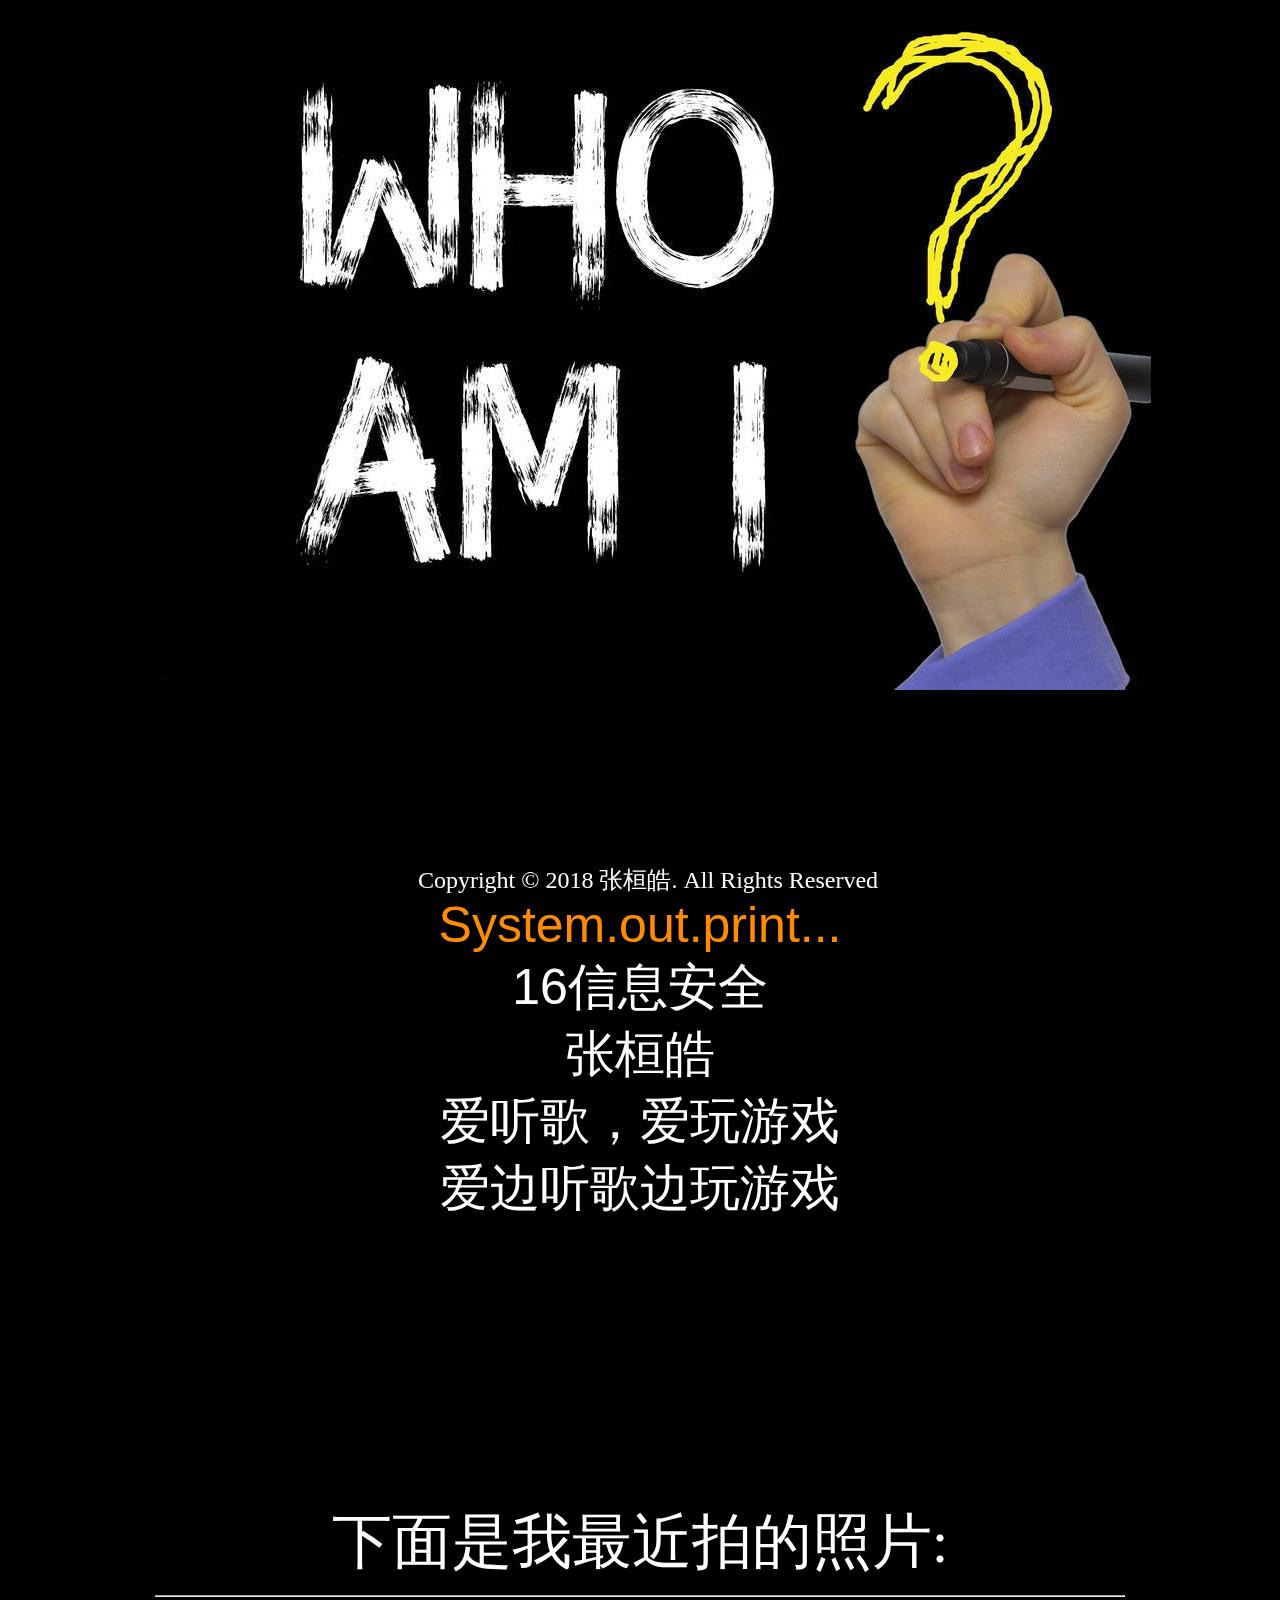
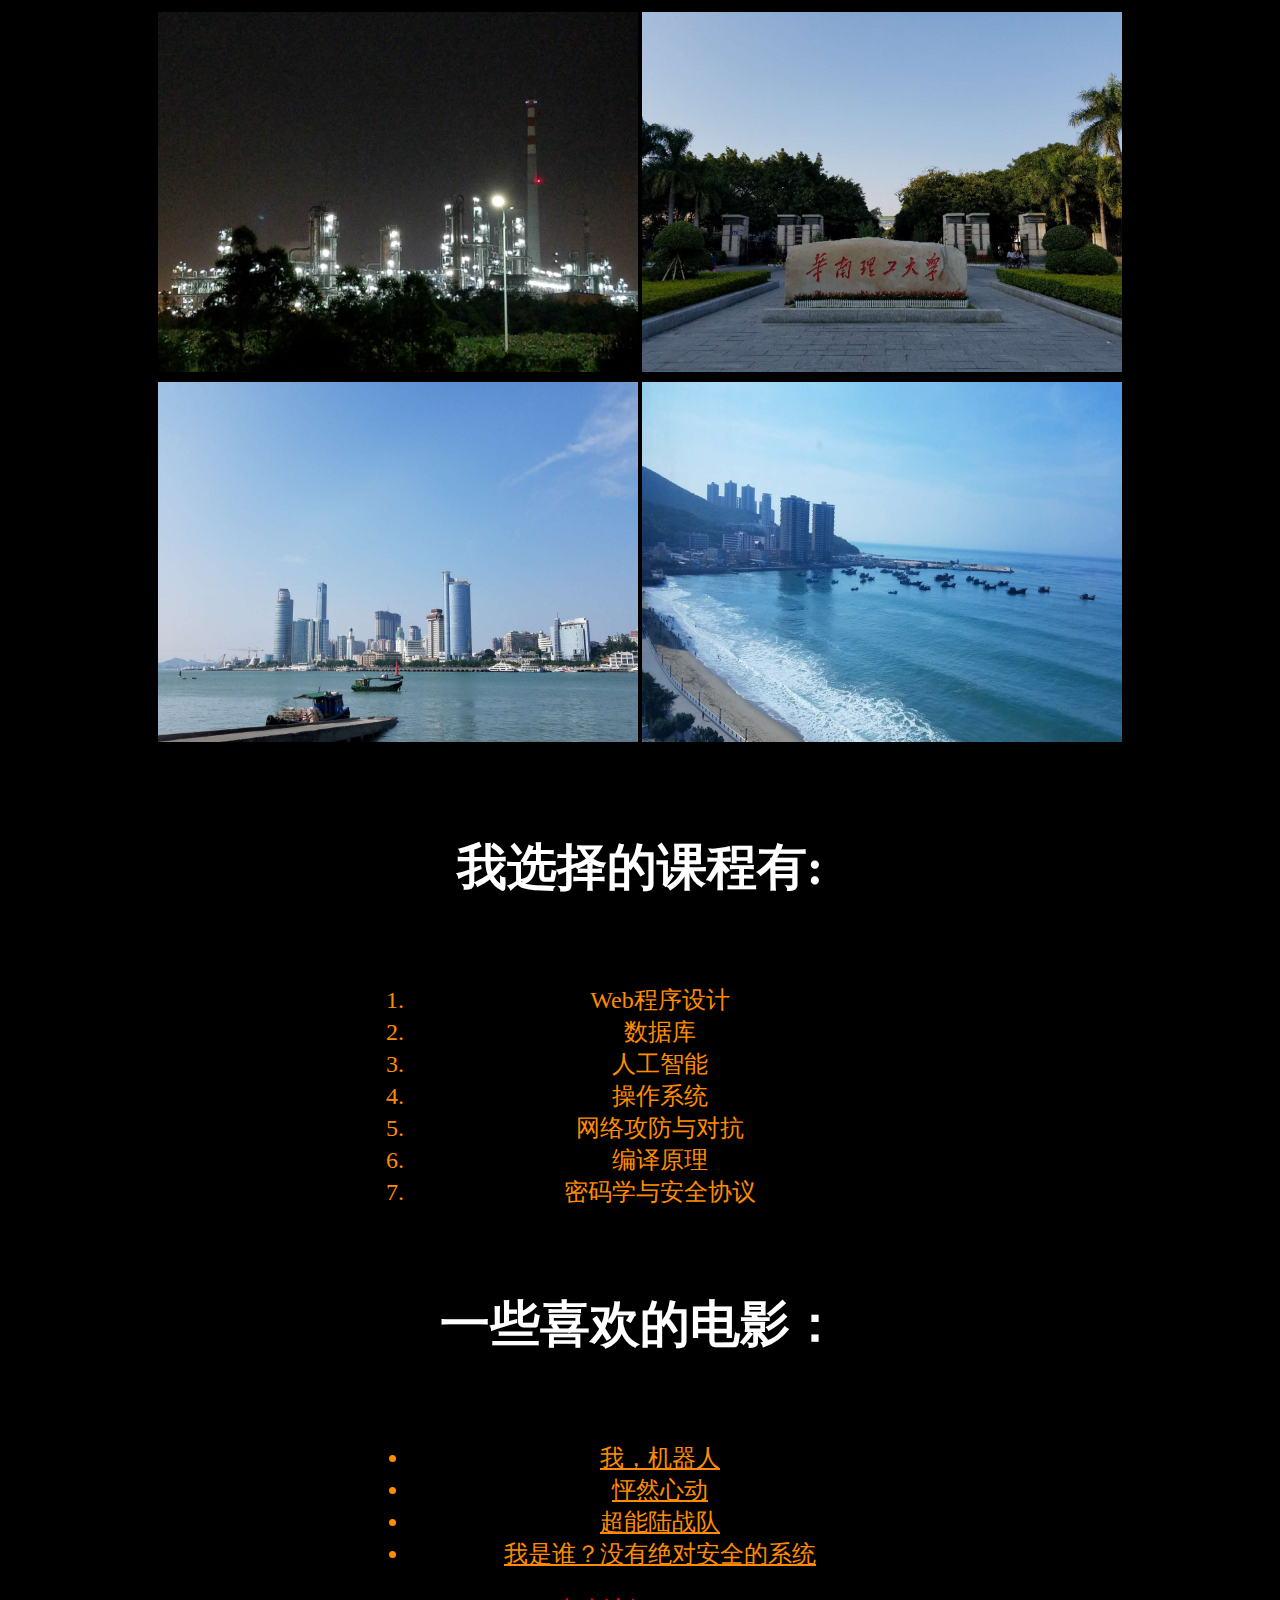
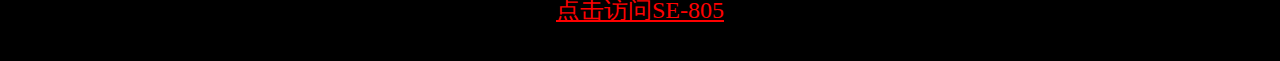
<file: Web/task1/index.html>
<!DOCTYPE html>
<html lang="zh_cn">
<head>
    <meta http-equiv="Content-Type" content="text/html" charset="UTF-8">
    <link href="css/style.css" type="text/css" rel="stylesheet" media="screen" />
    <title>Who am i</title>
</head>
<body>
<div class="whoami">
    <img src="images/whoami.jpg" alt="我是谁？">
    <p>
        <code class="code">System.out.print...</code><br />16信息安全<br />张桓皓<br />爱听歌，爱玩游戏<br />爱边听歌边玩游戏
    </p>
</div>
<table border="0">
    <caption><div class="title">下面是我最近拍的照片:</div><hr /></caption>
    <tr>
        <td>
            <img src="images/1.jpg" alt="1.jpg" width="480" height="360">
        </td>
        <td>
            <img src="images/2.jpg" alt="2.jpg" width="480" height="360">
        </td>
    </tr>
    <tr>
        <td>
            <img src="images/3.jpg" alt="3.jpg" width="480" height="360">
        </td>
        <td>
            <img src="images/4.jpg" alt="4.jpg" width="480" height="360">
        </td>
    </tr>
</table>
<div class="title">
    <h5>
        我选择的课程有:
    </h5>
</div>
<div class="list">
    <ol>
        <li>Web程序设计</li>
        <li>数据库</li>
        <li>人工智能</li>
        <li>操作系统</li>
        <li>网络攻防与对抗</li>
        <li>编译原理</li>
        <li>密码学与安全协议</li>
    </ol>
</div>
<div class="title">
    <h5>一些喜欢的电影：</h5>
</div>
<div class="list">
    <ul>
        <li>
            <a href="https://baike.baidu.com/item/%E6%88%91%EF%BC%8C%E6%9C%BA%E5%99%A8%E4%BA%BA/1189079" target="_blank">
                我，机器人
            </a>
        </li>
        <li>
            <a href="https://baike.baidu.com/item/%E6%80%A6%E7%84%B6%E5%BF%83%E5%8A%A8/413" target="_blank">
                怦然心动</a>
        </li>
        <li><a href="https://baike.baidu.com/item/%E8%B6%85%E8%83%BD%E9%99%86%E6%88%98%E9%98%9F/13575607" target="_blank">
            超能陆战队</a>
        </li>
        <li>
            <a href="https://baike.baidu.com/item/%E6%88%91%E6%98%AF%E8%B0%81%EF%BC%9A%E6%B2%A1%E6%9C%89%E7%BB%9D%E5%AF%B9%E5%AE%89%E5%85%A8%E7%9A%84%E7%B3%BB%E7%BB%9F/17520619" target="_blank">
                我是谁？没有绝对安全的系统</a>
        </li>
    </ul>
</div>
<div class="link">
    <a href="https://www.scut.edu.cn/new" target="_blank">点击访问SE-805</a>
</div>
<br />
<footer class="copyright"><p>Copyright © 2018 张桓皓. All Rights Reserved</p></footer>
</body>
</html>
</file>
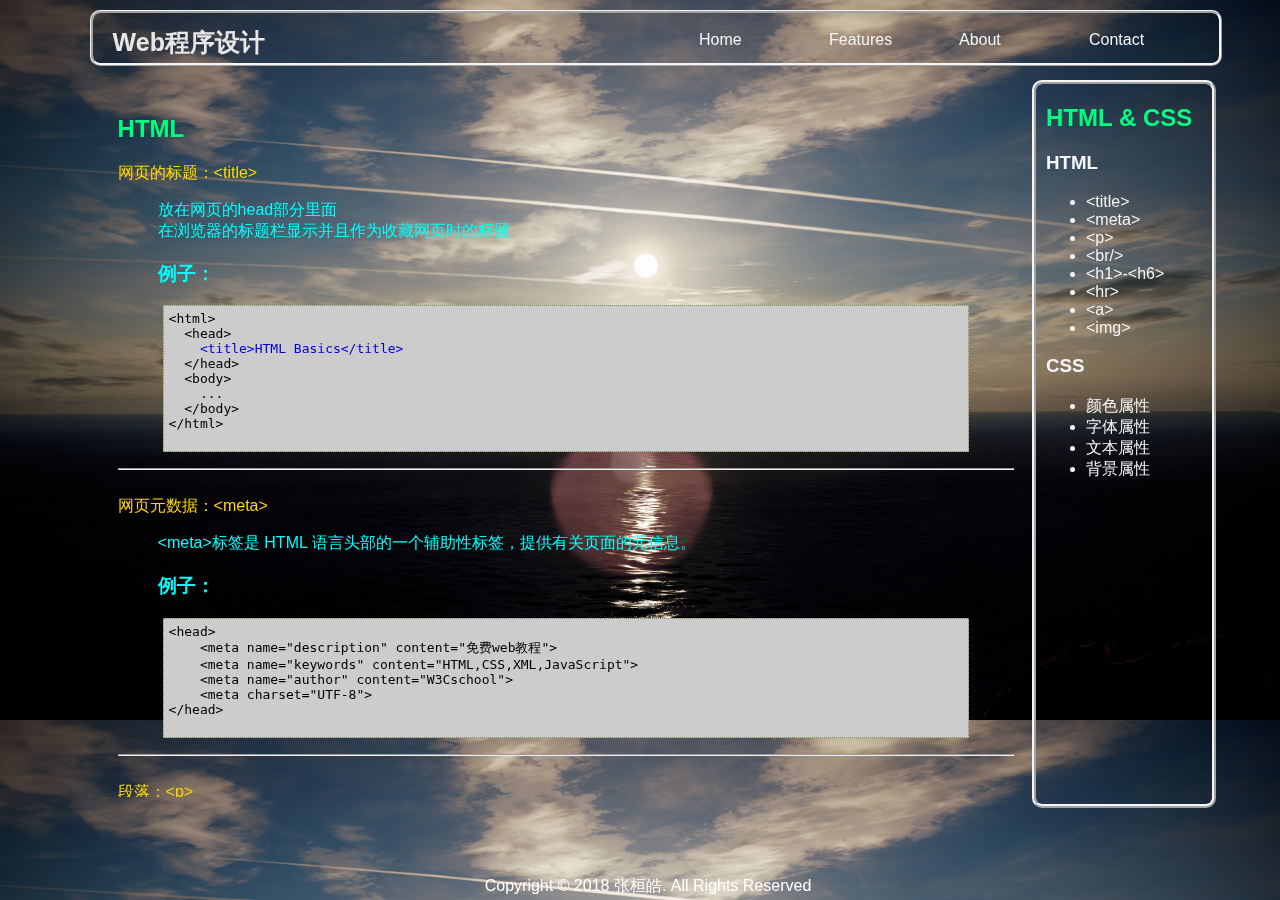
<file: Web/task2/index.html>
<!DOCTYPE html>
<html lang="zh_cn">
<head>
    <meta http-equiv="Content-Type" content="text/html" charset="UTF-8">
    <title>HTML & CSS</title>
    <link rel="stylesheet" type="text/css" media="screen" href="css/style.css">
</head>
<body>
<div class="head">
    <h1 class="title">Web程序设计</h1>
    <ul>
        <li><a href="#">Contact</a></li>
        <li><a href="#">About</a></li>
        <li><a href="#">Features</a></li>
        <li><a href="#">Home</a></li>
    </ul>
</div>
<div class="list">
    <h2>HTML & CSS</h2>
    <h3><a href="#html">HTML</a></h3>
    <ul>
        <li><a href="#title">&lt;title&gt;</a></li>
        <li><a href="#meta">&lt;meta&gt;</a></li>
        <li><a href="#p">&lt;p&gt;</a></li>
        <li><a href="#br">&lt;br/&gt;</a></li>
        <li><a href="#h1-h6">&lt;h1&gt;-&lt;h6&gt;</a></li>
        <li><a href="#hr">&lt;hr&gt;</a></li>
        <li><a href="#a">&lt;a&gt;</a></li>
        <li><a href="#img">&lt;img&gt;</a></li>
    </ul>
    <h3><a href="#css">CSS</a></h3>
    <ul>
        <li><a href="#color">颜色属性</a></li>
        <li><a href="#font">字体属性</a></li>
        <li><a href="#text">文本属性</a></li>
        <li><a href="#background">背景属性</a></li>
    </ul>
</div>
<div class="main">
    <h2 class="main_title" id="html">HTML</h2>
    <dt id="title">网页的标题：&lt;title&gt;</dt>
    <blockquote>放在网页的head部分里面
        <br/>在浏览器的标题栏显示并且作为收藏网页时的标题
        <h3>例子：</h3>
        <pre>
&lt;html&gt;
  &lt;head&gt;
    <code>&lt;title&gt;HTML Basics&lt;/title&gt;</code>
  &lt;/head&gt;
  &lt;body&gt;
    ...
  &lt;/body&gt;
&lt;/html&gt;
		</pre>
    </blockquote>
    <hr /><br />
    <dt id="meta">网页元数据：&lt;meta&gt;</dt>
    <blockquote>
        &lt;meta&gt;标签是 HTML 语言头部的一个辅助性标签，提供有关页面的元信息。
        <h3>例子：</h3>
        <pre>
&lt;head&gt;
    &lt;meta name="description" content="免费web教程"&gt;
    &lt;meta name="keywords" content="HTML,CSS,XML,JavaScript"&gt;
    &lt;meta name="author" content="W3Cschool"&gt;
    &lt;meta charset="UTF-8"&gt;
&lt;/head&gt;
		</pre>
    </blockquote>
    <hr /><br />
    <dt id="p">段落：&lt;p&gt;</dt>
    <blockquote>&lt;p&gt;标签表示文本的段落，段落通常在可视媒体中表示为文本块，是块级元素。
        <h3>实例</h3>
        <pre>&lt;p&gt;This is some text in a very short paragraph&lt;/p&gt;</pre>
    </blockquote>
    <hr /><br />
    <dt id="br">换行符：&lt;br /&gt;</dt>
    <blockquote>
        标签是空标签，可插入一个简单的换行符。
        <h3>例子：</h3>
        <pre>
&lt;p&gt;
    使用 br 元素&lt;br /&gt;在文本中&lt;br /&gt;换行。
&lt;/p&gt;
        </pre>
    </blockquote>
    <hr /><br />
    <dt id="h1-h6">标题：&lt;h1&gt;-&lt;h6&gt;</dt>
    <blockquote>&lt;h1&gt;-&lt;h6&gt;标签用来定义 HTML 标题，表示了 HTML 网页中六个级别的标题。
        <h3>例子：</h3>
        <pre>
&lt;h1&gt;这是标题一&lt;h1&gt;
&lt;h2&gt;这是标题二&lt;h2&gt;
&lt;h3&gt;这是标题三&lt;h3&gt;
&lt;h4&gt;这是标题四&lt;h4&gt;
&lt;h5&gt;这是标题五&lt;h5&gt;
&lt;h6&gt;这是标题六&lt;h6&gt;
        </pre>
    </blockquote>
    <hr /><br />
    <dt id="hr">水平线：&lt;hr&gt;</dt>
    <blockquote>
        &lt;hr /&gt;标签表示段落级元素之间的主题划分。
        <h3>例子：</h3>
        <pre>
&lt;h1&gt;This is header 1&lt;/h1&gt;
<code>&lt;hr /&gt;</code>
&lt;p&gt;This is some text&lt;/p&gt;
		</pre>
    </blockquote>
    <hr /><br />
    <dt id="a">链接：&lt;a&gt;</dt>
    <blockquote>
        &lt;a&gt;标签定义超链接，用于从一张页面链接到另一张页面。<br />
        &lt;a&gt;元素最重要的属性是 href 属性，用于创建指向另外一个文档的链接（或超链接）。
        <h3>例子：</h3>
        <pre>&lt;a href="http://www.w3school.com.cn"&gt;W3School&lt;/a&gt;</pre>
    </blockquote>
    <hr /><br />
    <dt id="img">图像：&lt;img&gt;</dt>
    <blockquote>
        &lt;img&gt;标签用于展示 HTML 页面中的图像，使得页面能够“图文并茂”。
        <h3>实例</h3>
        <pre>
    &lt;img <code>src=&quot;xxx.jpg&quot;</code>  alt=&quot;图片不存在时显示&quot; /&gt;
    </pre>
    </blockquote>
    <hr /><br /><br />
    <h2 class="main_title" id="css">CSS</h2>
    <dt id="color">颜色属性</dt>
    <blockquote>
        color 元素中的文本颜色<br/>background-color 元素的背景属性
        <br/>CSS颜色使用组合了红绿蓝颜色值 (RGB) 的十六进制 (hex) 表示法进行定义。
        <br />对光源进行设置的最低值可以是 0（十六进制 00）。最高值是 255（十六进制 FF）。
        <br />css颜色十六进制值
    </blockquote>
    <hr /><br />
    <dt id="font">字体属性</dt>
    <blockquote>font简写属性。作用是把所有针对字体的属性设置在一个声明中。<br />
        <ul>
            <li>font-family 设置字体系列。</li>
            <li>font-size	设置字体的尺寸。</li>
            <li>font-style	设置字体风格。</li>
            <li>font-weight	设置字体的粗细。</li>
        </ul>
        除了各种特定的字体系列外，CSS 定义了 5 种通用字体系列：<br />
        <ul>
            <li>Serif 字体</li>
            <li>Sans-serif 字体</li>
            <li>Monospace 字体</li>
            <li>Cursive 字体</li>
            <li>Fantasy 字体</li>
        </ul>

        font-size 值可以是绝对或相对值。<br />
        <h3>例子：</h3>
        <pre>
h1 {font-size:3.75em;}
h2 {font-size:40px;}
p {font-size:100%;}
			</pre>
        <br />
        font-style 属性最常用于规定斜体文本。<br />
        该属性有三个值：<br />
        <ul>
            <li>normal - 文本正常显示</li>
            <li>italic - 文本斜体显示</li>
            <li>oblique - 文本倾斜显示</li>
        </ul>
        <br />
        font-weight 属性设置文本的粗细。<br />
        使用 bold 关键字可以将文本设置为粗体。<br />
        关键字 100 ~ 900 为字体指定了 9 级加粗度。
    </blockquote>
    <hr /><br />
    <dt id="text">文本属性</dt>
    <blockquote>
        <ul>
            <li>color	设置文本颜色</li>
            <li>direction	设置文本方向</li>
            <li>letter-spacing	设置字符间距</li>
            <li>line-height	设置行高</li>
            <li>text-align	对齐元素中的文本</li>
            <li>text-decoration	向文本添加修饰</li>
            <li>text-indent	缩进元素中文本的首行</li>
            <li>text-transform	控制元素中的字母</li>
            <li>text-shadow	设置文本阴影</li>
            <li>word-spacing	设置字间距</li>
        </ul>
    </blockquote>
    <hr /><br />
    <dt id="background">背景属性</dt>
    <blockquote>
        <ul>
            <li>background	简写属性，作用是将背景属性设置在一个声明中</li>
            <li>background-attachment	背景图像是否固定或者随着页面的其余部分滚动</li>
            <li>background-color	设置元素的背景颜色</li>
            <li>background-image	把图像设置为背景</li>
            <li>background-position	设置背景图像的起始位置</li>
            <li>background-repeat	设置背景图像是否及如何重复</li>
        </ul>
    </blockquote>
    <hr /><br />
    <h3>您已到末尾啦~~~o(*￣▽￣*)o</h3>
</div>
<footer class="copyright"><p>Copyright © 2018 张桓皓. All Rights Reserved</p></footer>
</body>
</html>
</file>
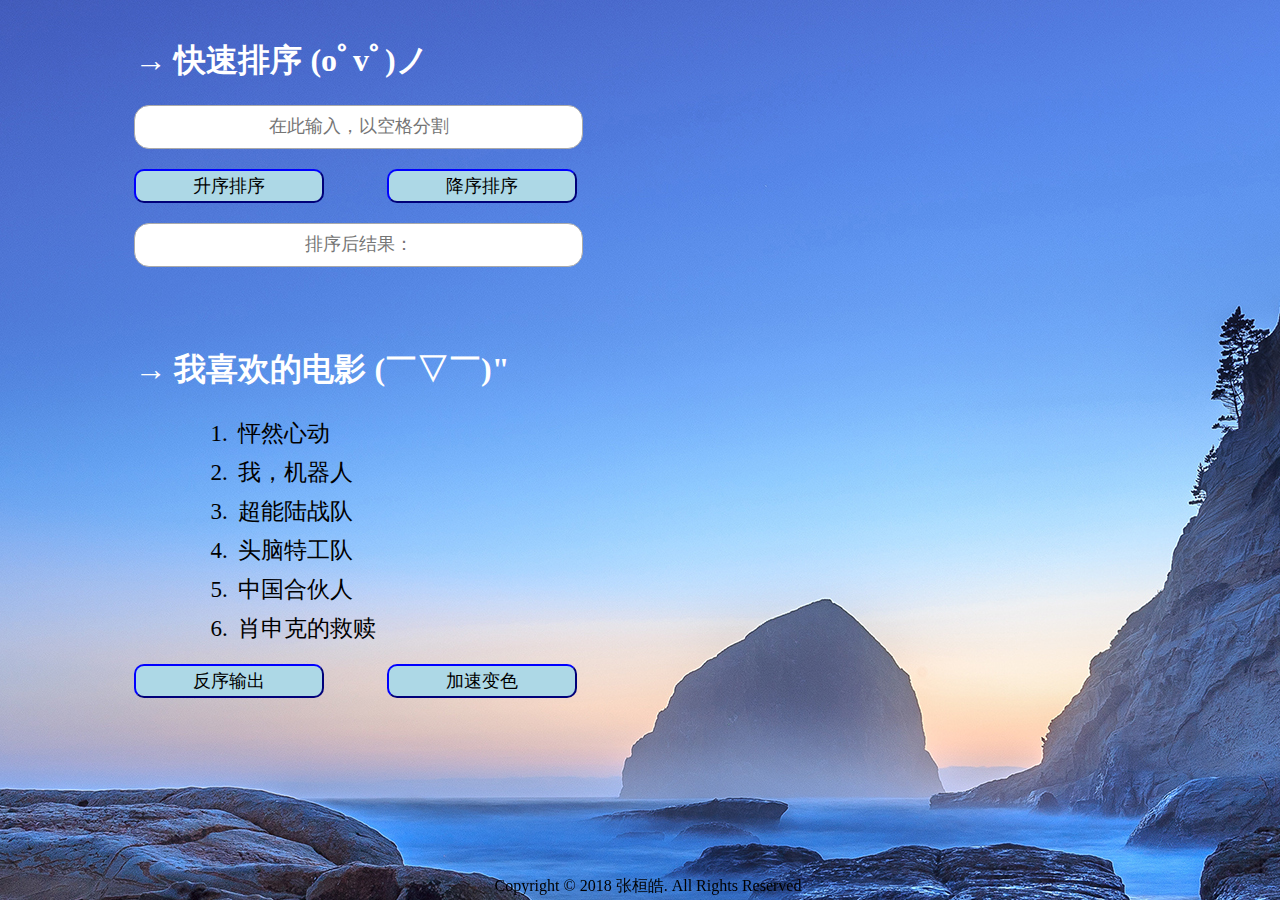
<file: Web/task3/index.html>
<!DOCTYPE html>
<html lang="zh_cn">
<head>
    <meta charset="UTF-8">
    <title>QuickSort</title>
    <script src="js/function.js" type="text/javascript"></script>
    <script src="js/prototype.js" type="text/javascript"></script>
    <link href="css/style.css" type="text/css" rel="stylesheet" media="screen"/>
</head>
<body>
<div class="QuickSort" id="QuickSort">
    <h1>→ 快速排序 (oﾟvﾟ)ノ</h1>
    <input type="text" id="input" placeholder="在此输入，以空格分割"/>
    <button id="up" onclick="up_sort()">
        升序排序
    </button>
    <button id="down" onclick="down_sort()">
        降序排序
    </button>
    <input type="text" id="output" placeholder="排序后结果：" />
</div>
<div class="Color" id="Color">
    <h1>→ 我喜欢的电影 (￣▽￣)"</h1>
    <ol>
        <li id="0">怦然心动</li>
        <li id="1">我，机器人</li>
        <li id="2">超能陆战队</li>
        <li id="3">头脑特工队</li>
        <li id="4">中国合伙人</li>
        <li id="5">肖申克的救赎</li>
    </ol>
    <button id="reverse" onclick="reverse()">反序输出</button>
    <button id="accelerate" onclick="accelerate()">加速变色</button>
</div>
<footer class="copyright"><p>Copyright © 2018 张桓皓. All Rights Reserved</p></footer>
</body>
</html>
</file>
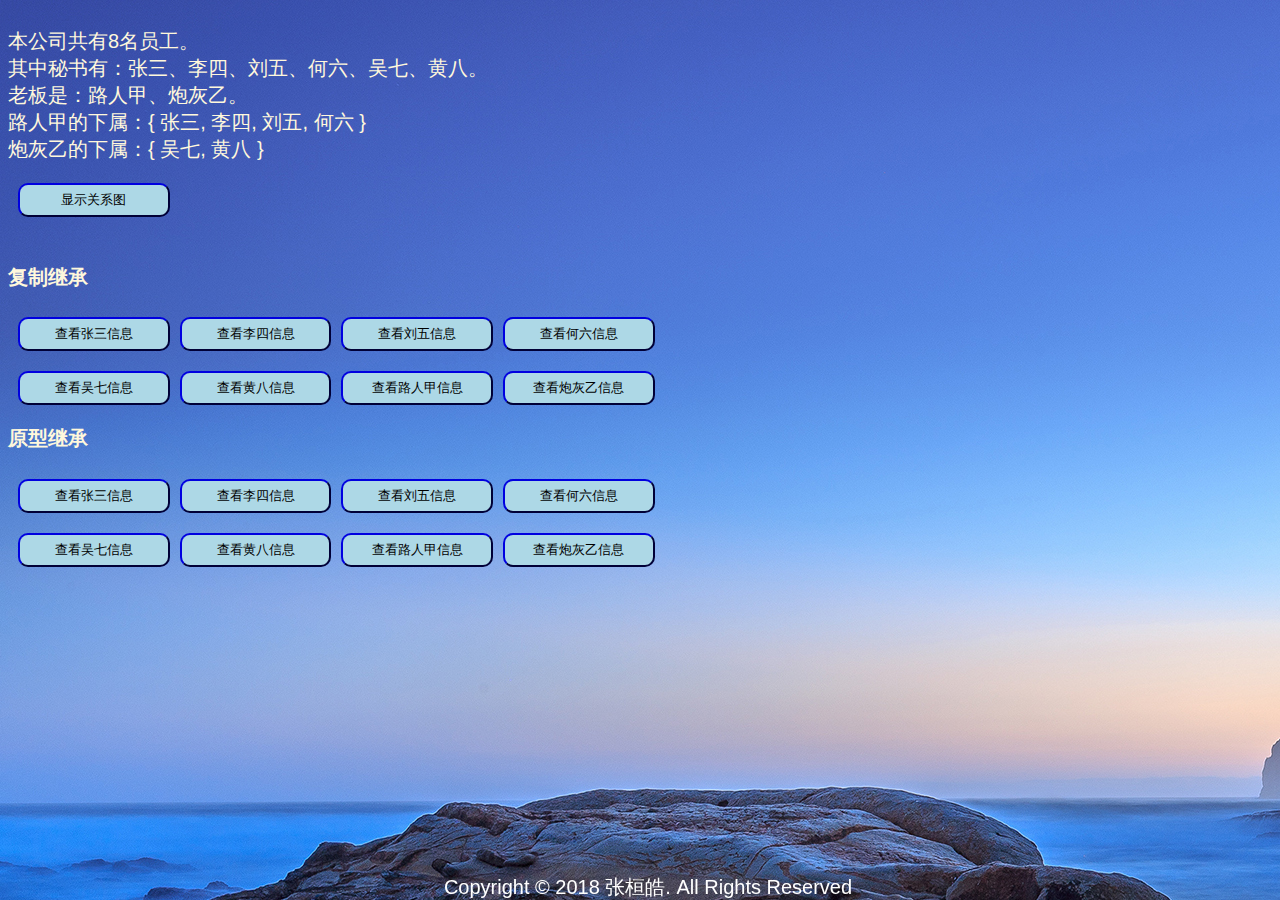
<file: Web/task4/index.html>
<!DOCTYPE html>
<html lang="en">
<head>
    <meta charset="UTF-8">
    <title>Employees</title>
    <script src="js/Copy.js" type="text/javascript"></script>
    <script src="js/Prototype.js" type="text/javascript"></script>
    <link rel="stylesheet" type="text/css" media="screen" href="css/style.css">
</head>
<body>
<div class="intro">
    <p>
        本公司共有8名员工。<br />
        其中秘书有：张三、李四、刘五、何六、吴七、黄八。<br />
        老板是：路人甲、炮灰乙。<br />
        路人甲的下属：{ 张三, 李四, 刘五, 何六 }<br />
        炮灰乙的下属：{ 吴七, 黄八 }
    </p>
    <button onclick="showPic()" id="showPic">显示关系图</button>
</div>
<div class="image" id="image" style="display: none">
    <img src="images/guide.jpg">
</div>
<div class="main">
<h4>复制继承</h4>
<div class="part1">
    <button onclick="copy_f1()">查看张三信息</button>
    <button onclick="copy_f2()">查看李四信息</button>
    <button onclick="copy_f3()">查看刘五信息</button>
    <button onclick="copy_f4()">查看何六信息</button>
</div>
<div class="part2">
    <button onclick="copy_f5()">查看吴七信息</button>
    <button onclick="copy_f6()">查看黄八信息</button>
    <button onclick="copy_f7()">查看路人甲信息</button>
    <button onclick="copy_f8()">查看炮灰乙信息</button>
</div>
<br />
<h4>原型继承</h4>
<div class="part3">
    <button onclick="proto_f1()">查看张三信息</button>
    <button onclick="proto_f2()">查看李四信息</button>
    <button onclick="proto_f3()">查看刘五信息</button>
    <button onclick="proto_f4()">查看何六信息</button>
</div>
<div class="part4">
    <button onclick="proto_f5()">查看吴七信息</button>
    <button onclick="proto_f6()">查看黄八信息</button>
    <button onclick="proto_f7()">查看路人甲信息</button>
    <button onclick="proto_f8()">查看炮灰乙信息</button>
</div>
</div>
<footer class="copyright"><p>Copyright © 2018 张桓皓. All Rights Reserved</p></footer>
</body>
</html>
</file>
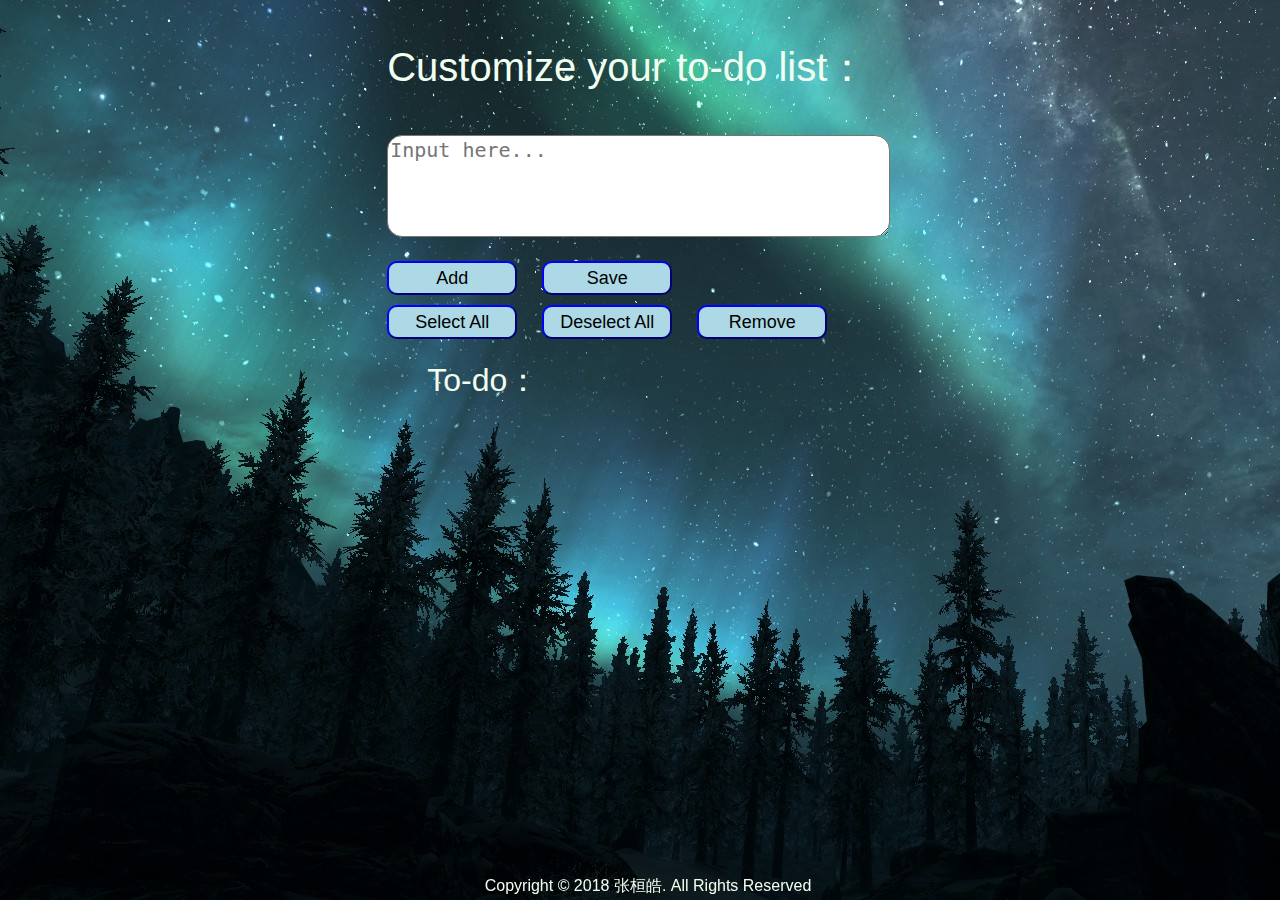
<file: Web/task5/index.html>
<!DOCTYPE html>
<html lang="zh_cn">
<head>
    <meta charset="UTF-8">
    <title>To-do</title>
    <link rel="stylesheet" media="screen" href="css/style.css">
    <script type="text/javascript" src="js/prototype.js"></script>
    <script type="text/javascript" src="js/function.js"></script>
</head>
<body>
<div class="body" id="content">
    <div class="title">
        <p style="font-size: 40px;">Customize your to-do list：</p>
    </div>
    <div class="to-do" id="to-do">
        <textarea id="input" cols="40" rows="4" placeholder="Input here..."></textarea>
        <br />
        <div class="buttons">
            <button class="but" id="add">Add</button>
            <button class="but" id="save">Save</button>
            <button class="but" id="select">Select All</button>
            <button class="but" id="deselect">Deselect All</button>
            <button class="but" id="remove">Remove</button>
        </div>
        <div class="to-do">
            <ul id="list">To-do：</ul>
        </div>
    </div>
</div>
<footer class="copyright"><p>Copyright © 2018 张桓皓. All Rights Reserved</p></footer>
</body>
</html>
</file>
<file: css/revolution-slider.css>
.tp-static-layers{position:absolute;z-index:505;top:0;left:0}.tp-hide-revslider,.tp-caption.tp-hidden-caption{visibility:hidden!important;display:none!important}.tp-caption{z-index:1;white-space:nowrap}.tp-caption-demo .tp-caption{position:relative!important;display:inline-block;margin-bottom:10px;margin-right:20px!important}.tp-caption.whitedivider3px{color:#000;text-shadow:none;background-color:#fff;background-color:rgba(255,255,255,1);text-decoration:none;min-width:408px;min-height:3px;background-position:initial initial;background-repeat:initial initial;border-width:0;border-color:#000;border-style:none}.tp-caption.finewide_large_white{color:#fff;text-shadow:none;font-size:60px;line-height:60px;font-weight:300;font-family:"Open Sans",sans-serif;background-color:transparent;text-decoration:none;text-transform:uppercase;letter-spacing:8px;border-width:0;border-color:#000;border-style:none}.tp-caption.whitedivider3px{color:#000;text-shadow:none;background-color:#fff;background-color:rgba(255,255,255,1);text-decoration:none;font-size:0;line-height:0;min-width:468px;min-height:3px;border-width:0;border-color:#000;border-style:none}.tp-caption.finewide_medium_white{color:#fff;text-shadow:none;font-size:37px;line-height:37px;font-weight:300;font-family:"Open Sans",sans-serif;background-color:transparent;text-decoration:none;text-transform:uppercase;letter-spacing:5px;border-width:0;border-color:#000;border-style:none}.tp-caption.boldwide_small_white{font-size:25px;line-height:25px;font-weight:800;font-family:"Open Sans",sans-serif;color:#fff;text-decoration:none;background-color:transparent;text-shadow:none;text-transform:uppercase;letter-spacing:5px;border-width:0;border-color:#000;border-style:none}.tp-caption.whitedivider3px_vertical{color:#000;text-shadow:none;background-color:#fff;background-color:rgba(255,255,255,1);text-decoration:none;font-size:0;line-height:0;min-width:3px;min-height:130px;border-width:0;border-color:#000;border-style:none}.tp-caption.finewide_small_white{color:#fff;text-shadow:none;font-size:25px;line-height:25px;font-weight:300;font-family:"Open Sans",sans-serif;background-color:transparent;text-decoration:none;text-transform:uppercase;letter-spacing:5px;border-width:0;border-color:#000;border-style:none}.tp-caption.finewide_verysmall_white_mw{font-size:13px;line-height:25px;font-weight:400;font-family:"Open Sans",sans-serif;color:#fff;text-decoration:none;background-color:transparent;text-shadow:none;text-transform:uppercase;letter-spacing:5px;max-width:470px;white-space:normal!important;border-width:0;border-color:#000;border-style:none}.tp-caption.lightgrey_divider{text-decoration:none;background-color:#ebebeb;background-color:rgba(235,235,235,1);width:370px;height:3px;background-position:initial initial;background-repeat:initial initial;border-width:0;border-color:#222;border-style:none}.tp-caption.finewide_large_white{color:#FFF;text-shadow:none;font-size:60px;line-height:60px;font-weight:300;font-family:"Open Sans",sans-serif;background-color:rgba(0,0,0,0);text-decoration:none;text-transform:uppercase;letter-spacing:8px;border-width:0;border-color:#000;border-style:none}.tp-caption.finewide_medium_white{color:#FFF;text-shadow:none;font-size:34px;line-height:34px;font-weight:300;font-family:"Open Sans",sans-serif;background-color:rgba(0,0,0,0);text-decoration:none;text-transform:uppercase;letter-spacing:5px;border-width:0;border-color:#000;border-style:none}.tp-caption.huge_red{position:absolute;color:#df4b6b;font-weight:400;font-size:150px;line-height:130px;font-family:'Oswald',sans-serif;margin:0;border-width:0;border-style:none;white-space:nowrap;background-color:#2d3136;padding:0}.tp-caption.middle_yellow{position:absolute;color:#fbd572;font-weight:600;font-size:50px;line-height:50px;font-family:'Open Sans',sans-serif;margin:0;border-width:0;border-style:none;white-space:nowrap}.tp-caption.huge_thin_yellow{position:absolute;color:#fbd572;font-weight:300;font-size:90px;line-height:90px;font-family:'Open Sans',sans-serif;margin:0;letter-spacing:20px;border-width:0;border-style:none;white-space:nowrap}.tp-caption.big_dark{position:absolute;color:#333;font-weight:700;font-size:70px;line-height:70px;font-family:"Open Sans";margin:0;border-width:0;border-style:none;white-space:nowrap}.tp-caption.medium_dark{position:absolute;color:#333;font-weight:300;font-size:40px;line-height:40px;font-family:"Open Sans";margin:0;letter-spacing:5px;border-width:0;border-style:none;white-space:nowrap}.tp-caption.medium_grey{position:absolute;color:#fff;text-shadow:0 2px 5px rgba(0,0,0,0.5);font-weight:700;font-size:20px;line-height:20px;font-family:Arial;padding:2px 4px;margin:0;border-width:0;border-style:none;background-color:#888;white-space:nowrap}.tp-caption.small_text{position:absolute;color:#fff;text-shadow:0 2px 5px rgba(0,0,0,0.5);font-weight:700;font-size:14px;line-height:20px;font-family:Arial;margin:0;border-width:0;border-style:none;white-space:nowrap}.tp-caption.medium_text{position:absolute;color:#fff;text-shadow:0 2px 5px rgba(0,0,0,0.5);font-weight:700;font-size:20px;line-height:20px;font-family:Arial;margin:0;border-width:0;border-style:none;white-space:nowrap}.tp-caption.large_bold_white_25{font-size:55px;line-height:65px;font-weight:700;font-family:"Open Sans";color:#fff;text-decoration:none;background-color:transparent;text-align:center;text-shadow:#000 0 5px 10px;border-width:0;border-color:#fff;border-style:none}.tp-caption.medium_text_shadow{font-size:25px;line-height:25px;font-weight:600;font-family:"Open Sans";color:#fff;text-decoration:none;background-color:transparent;text-align:center;text-shadow:#000 0 5px 10px;border-width:0;border-color:#fff;border-style:none}.tp-caption.large_text{position:absolute;color:#fff;text-shadow:0 2px 5px rgba(0,0,0,0.5);font-weight:700;font-size:40px;line-height:40px;font-family:Arial;margin:0;border-width:0;border-style:none;white-space:nowrap}.tp-caption.medium_bold_grey{font-size:30px;line-height:30px;font-weight:800;font-family:"Open Sans";color:#666;text-decoration:none;background-color:transparent;text-shadow:none;margin:0;padding:1px 4px 0;border-width:0;border-color:#ffd658;border-style:none}.tp-caption.very_large_text{position:absolute;color:#fff;text-shadow:0 2px 5px rgba(0,0,0,0.5);font-weight:700;font-size:60px;line-height:60px;font-family:Arial;margin:0;border-width:0;border-style:none;white-space:nowrap;letter-spacing:-2px}.tp-caption.very_big_white{position:absolute;color:#fff;text-shadow:none;font-weight:800;font-size:60px;line-height:60px;font-family:Arial;margin:0;border-width:0;border-style:none;white-space:nowrap;padding:0 4px;padding-top:1px;background-color:#000}.tp-caption.very_big_black{position:absolute;color:#000;text-shadow:none;font-weight:700;font-size:60px;line-height:60px;font-family:Arial;margin:0;border-width:0;border-style:none;white-space:nowrap;padding:0 4px;padding-top:1px;background-color:#fff}.tp-caption.modern_medium_fat{position:absolute;color:#000;text-shadow:none;font-weight:800;font-size:24px;line-height:20px;font-family:"Open Sans",sans-serif;margin:0;border-width:0;border-style:none;white-space:nowrap}.tp-caption.modern_medium_fat_white{position:absolute;color:#fff;text-shadow:none;font-weight:800;font-size:24px;line-height:20px;font-family:"Open Sans",sans-serif;margin:0;border-width:0;border-style:none;white-space:nowrap}.tp-caption.modern_medium_light{position:absolute;color:#000;text-shadow:none;font-weight:300;font-size:24px;line-height:20px;font-family:"Open Sans",sans-serif;margin:0;border-width:0;border-style:none;white-space:nowrap}.tp-caption.modern_big_bluebg{position:absolute;color:#fff;text-shadow:none;font-weight:800;font-size:30px;line-height:36px;font-family:"Open Sans",sans-serif;padding:3px 10px;margin:0;border-width:0;border-style:none;background-color:#4e5b6c;letter-spacing:0}.tp-caption.modern_big_redbg{position:absolute;color:#fff;text-shadow:none;font-weight:300;font-size:30px;line-height:36px;font-family:"Open Sans",sans-serif;padding:3px 10px;padding-top:1px;margin:0;border-width:0;border-style:none;background-color:#de543e;letter-spacing:0}.tp-caption.modern_small_text_dark{position:absolute;color:#555;text-shadow:none;font-size:14px;line-height:22px;font-family:Arial;margin:0;border-width:0;border-style:none;white-space:nowrap}.tp-caption.boxshadow{-moz-box-shadow:0 0 20px rgba(0,0,0,0.5);-webkit-box-shadow:0 0 20px rgba(0,0,0,0.5);box-shadow:0 0 20px rgba(0,0,0,0.5)}.tp-caption.black{color:#000;text-shadow:none}.tp-caption.noshadow{text-shadow:none}.tp-caption a{color:#ff7302;text-shadow:none;-webkit-transition:all .2s ease-out;-moz-transition:all .2s ease-out;-o-transition:all .2s ease-out;-ms-transition:all .2s ease-out}.tp-caption a:hover{color:#ffa902}.tp-caption.thinheadline_dark{position:absolute;color:rgba(0,0,0,0.85);text-shadow:none;font-weight:300;font-size:30px;line-height:30px;font-family:"Open Sans";background-color:transparent}.tp-caption.thintext_dark{position:absolute;color:rgba(0,0,0,0.85);text-shadow:none;font-weight:300;font-size:16px;line-height:26px;font-family:"Open Sans";background-color:transparent}.tp-caption.medium_bg_red a{color:#fff;text-decoration:none}.tp-caption.medium_bg_red a:hover{color:#fff;text-decoration:underline}.tp-caption.smoothcircle{font-size:30px;line-height:75px;font-weight:800;font-family:"Open Sans";color:#fff;text-decoration:none;background-color:#000;background-color:rgba(0,0,0,0.498039);padding:50px 25px;text-align:center;border-radius:500px 500px 500px 500px;border-width:0;border-color:#000;border-style:none}.tp-caption.largeblackbg{font-size:50px;line-height:70px;font-weight:300;font-family:"Open Sans";color:#fff;text-decoration:none;background-color:#000;padding:0 20px 5px;text-shadow:none;border-width:0;border-color:#fff;border-style:none}.tp-caption.largepinkbg{position:absolute;color:#fff;text-shadow:none;font-weight:300;font-size:50px;line-height:70px;font-family:"Open Sans";background-color:#db4360;padding:0 20px;-webkit-border-radius:0;-moz-border-radius:0;border-radius:0}.tp-caption.largewhitebg{position:absolute;color:#000;text-shadow:none;font-weight:300;font-size:50px;line-height:70px;font-family:"Open Sans";background-color:#fff;padding:0 20px;-webkit-border-radius:0;-moz-border-radius:0;border-radius:0}.tp-caption.largegreenbg{position:absolute;color:#fff;text-shadow:none;font-weight:300;font-size:50px;line-height:70px;font-family:"Open Sans";background-color:#67ae73;padding:0 20px;-webkit-border-radius:0;-moz-border-radius:0;border-radius:0}.tp-caption.excerpt{font-size:36px;line-height:36px;font-weight:700;font-family:Arial;color:#fff;text-decoration:none;background-color:rgba(0,0,0,1);text-shadow:none;margin:0;letter-spacing:-1.5px;padding:1px 4px 0 4px;width:150px;white-space:normal!important;height:auto;border-width:0;border-color:#fff;border-style:none}.tp-caption.large_bold_grey{font-size:60px;line-height:60px;font-weight:800;font-family:"Open Sans";color:#666;text-decoration:none;background-color:transparent;text-shadow:none;margin:0;padding:1px 4px 0;border-width:0;border-color:#ffd658;border-style:none}.tp-caption.medium_thin_grey{font-size:34px;line-height:30px;font-weight:300;font-family:"Open Sans";color:#666;text-decoration:none;background-color:transparent;padding:1px 4px 0;text-shadow:none;margin:0;border-width:0;border-color:#ffd658;border-style:none}.tp-caption.small_thin_grey{font-size:18px;line-height:26px;font-weight:300;font-family:"Open Sans";color:#757575;text-decoration:none;background-color:transparent;padding:1px 4px 0;text-shadow:none;margin:0;border-width:0;border-color:#ffd658;border-style:none}.tp-caption.lightgrey_divider{text-decoration:none;background-color:rgba(235,235,235,1);width:370px;height:3px;background-position:initial initial;background-repeat:initial initial;border-width:0;border-color:#222;border-style:none}.tp-caption.large_bold_darkblue{font-size:58px;line-height:60px;font-weight:800;font-family:"Open Sans";color:#34495e;text-decoration:none;background-color:transparent;border-width:0;border-color:#ffd658;border-style:none}.tp-caption.medium_bg_darkblue{font-size:20px;line-height:20px;font-weight:800;font-family:"Open Sans";color:#fff;text-decoration:none;background-color:#34495e;padding:10px;border-width:0;border-color:#ffd658;border-style:none}.tp-caption.medium_bold_red{font-size:24px;line-height:30px;font-weight:800;font-family:"Open Sans";color:#e33a0c;text-decoration:none;background-color:transparent;padding:0;border-width:0;border-color:#ffd658;border-style:none}.tp-caption.medium_light_red{font-size:21px;line-height:26px;font-weight:300;font-family:"Open Sans";color:#e33a0c;text-decoration:none;background-color:transparent;padding:0;border-width:0;border-color:#ffd658;border-style:none}.tp-caption.medium_bg_red{font-size:20px;line-height:20px;font-weight:800;font-family:"Open Sans";color:#fff;text-decoration:none;background-color:#e33a0c;padding:10px;border-width:0;border-color:#ffd658;border-style:none}.tp-caption.medium_bold_orange{font-size:24px;line-height:30px;font-weight:800;font-family:"Open Sans";color:#f39c12;text-decoration:none;background-color:transparent;border-width:0;border-color:#ffd658;border-style:none}.tp-caption.medium_bg_orange{font-size:20px;line-height:20px;font-weight:800;font-family:"Open Sans";color:#fff;text-decoration:none;background-color:#f39c12;padding:10px;border-width:0;border-color:#ffd658;border-style:none}.tp-caption.grassfloor{text-decoration:none;background-color:rgba(160,179,151,1);width:4000px;height:150px;border-width:0;border-color:#222;border-style:none}.tp-caption.large_bold_white{font-size:58px;line-height:60px;font-weight:800;font-family:"Open Sans";color:#fff;text-decoration:none;background-color:transparent;border-width:0;border-color:#ffd658;border-style:none}.tp-caption.medium_light_white{font-size:30px;line-height:36px;font-weight:300;font-family:"Open Sans";color:#fff;text-decoration:none;background-color:transparent;padding:0;border-width:0;border-color:#ffd658;border-style:none}.tp-caption.mediumlarge_light_white{font-size:34px;line-height:40px;font-weight:300;font-family:"Open Sans";color:#fff;text-decoration:none;background-color:transparent;padding:0;border-width:0;border-color:#ffd658;border-style:none}.tp-caption.mediumlarge_light_white_center{font-size:34px;line-height:40px;font-weight:300;font-family:"Open Sans";color:#fff;text-decoration:none;background-color:transparent;padding:0;text-align:center;border-width:0;border-color:#ffd658;border-style:none}.tp-caption.medium_bg_asbestos{font-size:20px;line-height:20px;font-weight:800;font-family:"Open Sans";color:#fff;text-decoration:none;background-color:#7f8c8d;padding:10px;border-width:0;border-color:#ffd658;border-style:none}.tp-caption.medium_light_black{font-size:30px;line-height:36px;font-weight:300;font-family:"Open Sans";color:#000;text-decoration:none;background-color:transparent;padding:0;border-width:0;border-color:#ffd658;border-style:none}.tp-caption.large_bold_black{font-size:58px;line-height:60px;font-weight:800;font-family:"Open Sans";color:#000;text-decoration:none;background-color:transparent;border-width:0;border-color:#ffd658;border-style:none}.tp-caption.mediumlarge_light_darkblue{font-size:34px;line-height:40px;font-weight:300;font-family:"Open Sans";color:#34495e;text-decoration:none;background-color:transparent;padding:0;border-width:0;border-color:#ffd658;border-style:none}.tp-caption.small_light_white{font-size:17px;line-height:28px;font-weight:300;font-family:"Open Sans";color:#fff;text-decoration:none;background-color:transparent;padding:0;border-width:0;border-color:#ffd658;border-style:none}.tp-caption.roundedimage{border-width:0;border-color:#222;border-style:none}.tp-caption.large_bg_black{font-size:40px;line-height:40px;font-weight:800;font-family:"Open Sans";color:#fff;text-decoration:none;background-color:#000;padding:10px 20px 15px;border-width:0;border-color:#ffd658;border-style:none}.tp-caption.mediumwhitebg{font-size:30px;line-height:30px;font-weight:300;font-family:"Open Sans";color:#000;text-decoration:none;background-color:#fff;padding:5px 15px 10px;text-shadow:none;border-width:0;border-color:#000;border-style:none}.tp-caption.medium_bg_orange_new1{font-size:20px;line-height:20px;font-weight:800;font-family:"Open Sans";color:#fff;text-decoration:none;background-color:#f39c12;padding:10px;border-width:0;border-color:#ffd658;border-style:none}.tp-caption.boxshadow{-moz-box-shadow:0 0 20px rgba(0,0,0,0.5);-webkit-box-shadow:0 0 20px rgba(0,0,0,0.5);box-shadow:0 0 20px rgba(0,0,0,0.5)}.tp-caption.black{color:#000;text-shadow:none;font-weight:300;font-size:19px;line-height:19px;font-family:'Open Sans',sans}.tp-caption.noshadow{text-shadow:none}.tp_inner_padding{box-sizing:border-box;-webkit-box-sizing:border-box;-moz-box-sizing:border-box;max-height:none!important}.tp-caption .frontcorner{width:0;height:0;border-left:40px solid transparent;border-right:0 solid transparent;border-top:40px solid #00a8ff;position:absolute;left:-40px;top:0}.tp-caption .backcorner{width:0;height:0;border-left:0 solid transparent;border-right:40px solid transparent;border-bottom:40px solid #00a8ff;position:absolute;right:0;top:0}.tp-caption .frontcornertop{width:0;height:0;border-left:40px solid transparent;border-right:0 solid transparent;border-bottom:40px solid #00a8ff;position:absolute;left:-40px;top:0}.tp-caption .backcornertop{width:0;height:0;border-left:0 solid transparent;border-right:40px solid transparent;border-top:40px solid #00a8ff;position:absolute;right:0;top:0}img.tp-slider-alternative-image{width:100%;height:auto}.tp-simpleresponsive .button{padding:6px 13px 5px;border-radius:3px;-moz-border-radius:3px;-webkit-border-radius:3px;height:30px;cursor:pointer;color:#fff!important;text-shadow:0 1px 1px rgba(0,0,0,0.6)!important;font-size:15px;line-height:45px!important;background:url(../images/gradient/g30.png) repeat-x top;font-family:arial,sans-serif;font-weight:bold;letter-spacing:-1px}.tp-simpleresponsive .button.big{color:#fff;text-shadow:0 1px 1px rgba(0,0,0,0.6);font-weight:bold;padding:9px 20px;font-size:19px;line-height:57px!important;background:url(../images/gradient/g40.png) repeat-x top}.tp-simpleresponsive .purchase:hover,.tp-simpleresponsive .button:hover,.tp-simpleresponsive .button.big:hover{background-position:bottom,15px 11px}@media only screen and (min-width:480px) and (max-width:767px){.tp-simpleresponsive .button{padding:4px 8px 3px;line-height:25px!important;font-size:11px!important;font-weight:normal}.tp-simpleresponsive a.button{-webkit-transition:none;-moz-transition:none;-o-transition:none;-ms-transition:none}}@media only screen and (min-width:0) and (max-width:479px){.tp-simpleresponsive .button{padding:2px 5px 2px;line-height:20px!important;font-size:10px!important}.tp-simpleresponsive a.button{-webkit-transition:none;-moz-transition:none;-o-transition:none;-ms-transition:none}}.tp-simpleresponsive .button.green,.tp-simpleresponsive .button:hover.green,.tp-simpleresponsive .purchase.green,.tp-simpleresponsive .purchase:hover.green{background-color:#21a117;-webkit-box-shadow:0 3px 0 0 #104d0b;-moz-box-shadow:0 3px 0 0 #104d0b;box-shadow:0 3px 0 0 #104d0b}.tp-simpleresponsive .button.blue,.tp-simpleresponsive .button:hover.blue,.tp-simpleresponsive .purchase.blue,.tp-simpleresponsive .purchase:hover.blue{background-color:#1d78cb;-webkit-box-shadow:0 3px 0 0 #0f3e68;-moz-box-shadow:0 3px 0 0 #0f3e68;box-shadow:0 3px 0 0 #0f3e68}.tp-simpleresponsive .button.red,.tp-simpleresponsive .button:hover.red,.tp-simpleresponsive .purchase.red,.tp-simpleresponsive .purchase:hover.red{background-color:#cb1d1d;-webkit-box-shadow:0 3px 0 0 #7c1212;-moz-box-shadow:0 3px 0 0 #7c1212;box-shadow:0 3px 0 0 #7c1212}.tp-simpleresponsive .button.orange,.tp-simpleresponsive .button:hover.orange,.tp-simpleresponsive .purchase.orange,.tp-simpleresponsive .purchase:hover.orange{background-color:#f70;-webkit-box-shadow:0 3px 0 0 #a34c00;-moz-box-shadow:0 3px 0 0 #a34c00;box-shadow:0 3px 0 0 #a34c00}.tp-simpleresponsive .button.darkgrey,.tp-simpleresponsive .button.grey,.tp-simpleresponsive .button:hover.darkgrey,.tp-simpleresponsive .button:hover.grey,.tp-simpleresponsive .purchase.darkgrey,.tp-simpleresponsive .purchase:hover.darkgrey{background-color:#555;-webkit-box-shadow:0 3px 0 0 #222;-moz-box-shadow:0 3px 0 0 #222;box-shadow:0 3px 0 0 #222}.tp-simpleresponsive .button.lightgrey,.tp-simpleresponsive .button:hover.lightgrey,.tp-simpleresponsive .purchase.lightgrey,.tp-simpleresponsive .purchase:hover.lightgrey{background-color:#888;-webkit-box-shadow:0 3px 0 0 #555;-moz-box-shadow:0 3px 0 0 #555;box-shadow:0 3px 0 0 #555}.fullscreen-container{width:100%;position:relative;padding:0}.fullwidthbanner-container{width:100%;position:relative;padding:0;overflow:hidden}.fullwidthbanner-container .fullwidthbanner{width:100%;position:relative}.tp-simpleresponsive .caption,.tp-simpleresponsive .tp-caption{position:absolute;visibility:hidden;-webkit-font-smoothing:antialiased!important}.tp-simpleresponsive img{max-width:none}.noFilterClass{filter:none!important}.tp-bannershadow{position:absolute;margin-left:auto;margin-right:auto;-moz-user-select:none;-khtml-user-select:none;-webkit-user-select:none;-o-user-select:none}.tp-bannershadow.tp-shadow1{background:url(assets/shadow1.png) no-repeat;background-size:100% 100%;width:890px;height:60px;bottom:-60px}.tp-bannershadow.tp-shadow2{background:url(assets/shadow2.png) no-repeat;background-size:100% 100%;width:890px;height:60px;bottom:-60px}.tp-bannershadow.tp-shadow3{background:url(assets/shadow3.png) no-repeat;background-size:100% 100%;width:890px;height:60px;bottom:-60px}.caption.fullscreenvideo{left:0;top:0;position:absolute;width:100%;height:100%}.caption.fullscreenvideo iframe,.caption.fullscreenvideo video{width:100%!important;height:100%!important;display:none}.tp-caption.fullscreenvideo{left:0;top:0;position:absolute;width:100%;height:100%}.tp-caption.fullscreenvideo iframe,.tp-caption.fullscreenvideo iframe video{width:100%!important;height:100%!important;display:none}.fullcoveredvideo video,.fullscreenvideo video{background:#000}.fullcoveredvideo .tp-poster{background-position:center center;background-size:cover;width:100%;height:100%;top:0;left:0}.html5vid.videoisplaying .tp-poster{display:none}.tp-video-play-button{background:#000;background:rgba(0,0,0,0.3);padding:5px;border-radius:5px;-moz-border-radius:5px;-webkit-border-radius:5px;position:absolute;top:50%;left:50%;font-size:40px;color:#FFF;z-index:3;margin-top:-27px;margin-left:-28px;text-align:center;cursor:pointer}.html5vid .tp-revstop{width:15px;height:20px;border-left:5px solid #fff;border-right:5px solid #fff;position:relative;margin:10px 20px;box-sizing:border-box;-moz-box-sizing:border-box;-webkit-box-sizing:border-box}.html5vid .tp-revstop{display:none}.html5vid.videoisplaying .revicon-right-dir{display:none}.html5vid.videoisplaying .tp-revstop{display:block}.html5vid.videoisplaying .tp-video-play-button{display:none}.html5vid:hover .tp-video-play-button{display:block}.fullcoveredvideo .tp-video-play-button{display:none!important}.tp-video-controls{position:absolute;bottom:0;left:0;right:0;padding:5px;opacity:0;-webkit-transition:opacity .3s;-moz-transition:opacity .3s;-o-transition:opacity .3s;-ms-transition:opacity .3s;transition:opacity .3s;background-image:linear-gradient(bottom,#000 13%,#323232 100%);background-image:-o-linear-gradient(bottom,#000 13%,#323232 100%);background-image:-moz-linear-gradient(bottom,#000 13%,#323232 100%);background-image:-webkit-linear-gradient(bottom,#000 13%,#323232 100%);background-image:-ms-linear-gradient(bottom,#000 13%,#323232 100%);background-image:-webkit-gradient(linear,left bottom,left top,color-stop(0.13,#000),color-stop(1,#323232));display:table;max-width:100%;overflow:hidden;box-sizing:border-box;-moz-box-sizing:border-box;-webkit-box-sizing:border-box}.tp-caption:hover .tp-video-controls{opacity:.9}.tp-video-button{background:rgba(0,0,0,.5);border:0;color:#EEE;-webkit-border-radius:3px;-moz-border-radius:3px;-o-border-radius:3px;border-radius:3px;cursor:pointer;line-height:12px;font-size:12px;color:#fff;padding:0;margin:0;outline:0}.tp-video-button:hover{cursor:pointer}.tp-video-button-wrap,.tp-video-seek-bar-wrap,.tp-video-vol-bar-wrap{padding:0 5px;display:table-cell}.tp-video-seek-bar-wrap{width:80%}.tp-video-vol-bar-wrap{width:20%}.tp-volume-bar,.tp-seek-bar{width:100%;cursor:pointer;outline:0;line-height:12px;margin:0;padding:0}.tp-dottedoverlay{background-repeat:repeat;width:100%;height:100%;position:absolute;top:0;left:0;z-index:4}.tp-dottedoverlay.twoxtwo{background:url(assets/gridtile.png)}.tp-dottedoverlay.twoxtwowhite{background:url(assets/gridtile_white.png)}.tp-dottedoverlay.threexthree{background:url(assets/gridtile_3x3.png)}.tp-dottedoverlay.threexthreewhite{background:url(assets/gridtile_3x3_white.png)}.tpclear{clear:both}.tp-bullets{z-index:1000;position:absolute;-ms-filter:"alpha(opacity=100)";-moz-opacity:1;-khtml-opacity:1;opacity:1;-webkit-transition:opacity .2s ease-out;-moz-transition:opacity .2s ease-out;-o-transition:opacity .2s ease-out;-ms-transition:opacity .2s ease-out;-webkit-transform:translateZ(5px)}.tp-bullets.hidebullets{-ms-filter:"alpha(opacity=0)";-moz-opacity:0;-khtml-opacity:0;opacity:0}.tp-bullets.simplebullets.navbar{border:1px solid #666;border-bottom:1px solid #444;background:url(assets/boxed_bgtile.png);height:40px;padding:0 10px;-webkit-border-radius:5px;-moz-border-radius:5px;border-radius:5px}.tp-bullets.simplebullets.navbar-old{background:url(assets/navigdots_bgtile.png);height:35px;padding:0 10px;-webkit-border-radius:5px;-moz-border-radius:5px;border-radius:5px}.tp-bullets.simplebullets.round .bullet{cursor:pointer;position:relative;background:url(assets/bullet.png) no-Repeat top left;width:20px;height:20px;margin-right:0;float:left;margin-top:0;margin-left:3px}.tp-bullets.simplebullets.round .bullet.last{margin-right:3px}.tp-bullets.simplebullets.round-old .bullet{cursor:pointer;position:relative;background:url(assets/bullets.png) no-Repeat bottom left;width:23px;height:23px;margin-right:0;float:left;margin-top:0}.tp-bullets.simplebullets.round-old .bullet.last{margin-right:0}.tp-bullets.simplebullets.square .bullet{cursor:pointer;position:relative;background:url(assets/bullets2.png) no-Repeat bottom left;width:19px;height:19px;margin-right:0;float:left;margin-top:0}.tp-bullets.simplebullets.square .bullet.last{margin-right:0}.tp-bullets.simplebullets.square-old .bullet{cursor:pointer;position:relative;background:url(assets/bullets2.png) no-Repeat bottom left;width:19px;height:19px;margin-right:0;float:left;margin-top:0}.tp-bullets.simplebullets.square-old .bullet.last{margin-right:0}.tp-bullets.simplebullets.navbar .bullet{cursor:pointer;position:relative;background:url(assets/bullet_boxed.png) no-Repeat top left;width:18px;height:19px;margin-right:5px;float:left;margin-top:0}.tp-bullets.simplebullets.navbar .bullet.first{margin-left:0!important}.tp-bullets.simplebullets.navbar .bullet.last{margin-right:0!important}.tp-bullets.simplebullets.navbar-old .bullet{cursor:pointer;position:relative;background:url(assets/navigdots.png) no-Repeat bottom left;width:15px;height:15px;margin-left:5px!important;margin-right:5px!important;float:left;margin-top:10px}.tp-bullets.simplebullets.navbar-old .bullet.first{margin-left:0!important}.tp-bullets.simplebullets.navbar-old .bullet.last{margin-right:0!important}.tp-bullets.simplebullets .bullet:hover,.tp-bullets.simplebullets .bullet.selected{background-position:top left}.tp-bullets.simplebullets.round .bullet:hover,.tp-bullets.simplebullets.round .bullet.selected,.tp-bullets.simplebullets.navbar .bullet:hover,.tp-bullets.simplebullets.navbar .bullet.selected{background-position:bottom left}.tparrows{-ms-filter:"alpha(opacity=100)";-moz-opacity:1;-khtml-opacity:1;opacity:1;-webkit-transition:opacity .2s ease-out;-moz-transition:opacity .2s ease-out;-o-transition:opacity .2s ease-out;-ms-transition:opacity .2s ease-out;-webkit-transform:translateZ(5000px);-webkit-transform-style:flat;-webkit-backface-visibility:hidden;z-index:600;position:relative}.tparrows.hidearrows{-ms-filter:"alpha(opacity=0)";-moz-opacity:0;-khtml-opacity:0;opacity:0}.tp-leftarrow{z-index:100;cursor:pointer;position:relative;background:url(assets/large_left.png) no-Repeat top left;width:40px;height:40px}.tp-rightarrow{z-index:100;cursor:pointer;position:relative;background:url(assets/large_right.png) no-Repeat top left;width:40px;height:40px}.tp-leftarrow.round{z-index:100;cursor:pointer;position:relative;background:url(assets/small_left.png) no-Repeat top left;width:19px;height:14px;margin-right:0;float:left;margin-top:0}.tp-rightarrow.round{z-index:100;cursor:pointer;position:relative;background:url(assets/small_right.png) no-Repeat top left;width:19px;height:14px;margin-right:0;float:left;margin-top:0}.tp-leftarrow.round-old{z-index:100;cursor:pointer;position:relative;background:url(assets/arrow_left.png) no-Repeat top left;width:26px;height:26px;margin-right:0;float:left;margin-top:0}.tp-rightarrow.round-old{z-index:100;cursor:pointer;position:relative;background:url(assets/arrow_right.png) no-Repeat top left;width:26px;height:26px;margin-right:0;float:left;margin-top:0}.tp-leftarrow.navbar{z-index:100;cursor:pointer;position:relative;background:url(assets/small_left_boxed.png) no-Repeat top left;width:20px;height:15px;float:left;margin-right:6px;margin-top:12px}.tp-rightarrow.navbar{z-index:100;cursor:pointer;position:relative;background:url(assets/small_right_boxed.png) no-Repeat top left;width:20px;height:15px;float:left;margin-left:6px;margin-top:12px}.tp-leftarrow.navbar-old{z-index:100;cursor:pointer;position:relative;background:url(assets/arrowleft.png) no-Repeat top left;width:9px;height:16px;float:left;margin-right:6px;margin-top:10px}.tp-rightarrow.navbar-old{z-index:100;cursor:pointer;position:relative;background:url(assets/arrowright.png) no-Repeat top left;width:9px;height:16px;float:left;margin-left:6px;margin-top:10px}.tp-leftarrow.navbar-old.thumbswitharrow{margin-right:10px}.tp-rightarrow.navbar-old.thumbswitharrow{margin-left:0}.tp-leftarrow.square{z-index:100;cursor:pointer;position:relative;background:url(assets/arrow_left2.png) no-Repeat top left;width:12px;height:17px;float:left;margin-right:0;margin-top:0}.tp-rightarrow.square{z-index:100;cursor:pointer;position:relative;background:url(assets/arrow_right2.png) no-Repeat top left;width:12px;height:17px;float:left;margin-left:0;margin-top:0}.tp-leftarrow.square-old{z-index:100;cursor:pointer;position:relative;background:url(assets/arrow_left2.png) no-Repeat top left;width:12px;height:17px;float:left;margin-right:0;margin-top:0}.tp-rightarrow.square-old{z-index:100;cursor:pointer;position:relative;background:url(assets/arrow_right2.png) no-Repeat top left;width:12px;height:17px;float:left;margin-left:0;margin-top:0}.tp-leftarrow.default{z-index:100;cursor:pointer;position:relative;background:url(assets/large_left.png) no-Repeat 0 0;width:40px;height:40px}.tp-rightarrow.default{z-index:100;cursor:pointer;position:relative;background:url(assets/large_right.png) no-Repeat 0 0;width:40px;height:40px}.tp-leftarrow:hover,.tp-rightarrow:hover{background-position:bottom left}.tp-bullets.tp-thumbs{z-index:1000;position:absolute;padding:3px;background-color:#fff;width:500px;height:50px;margin-top:-50px}.fullwidthbanner-container .tp-thumbs{padding:3px}.tp-bullets.tp-thumbs .tp-mask{width:500px;height:50px;overflow:hidden;position:relative}.tp-bullets.tp-thumbs .tp-mask .tp-thumbcontainer{width:5000px;position:absolute}.tp-bullets.tp-thumbs .bullet{width:100px;height:50px;cursor:pointer;overflow:hidden;background:0;margin:0;float:left;-ms-filter:"alpha(opacity=50)";-moz-opacity:.5;-khtml-opacity:.5;opacity:.5;-webkit-transition:all .2s ease-out;-moz-transition:all .2s ease-out;-o-transition:all .2s ease-out;-ms-transition:all .2s ease-out}.tp-bullets.tp-thumbs .bullet:hover,.tp-bullets.tp-thumbs .bullet.selected{-ms-filter:"alpha(opacity=100)";-moz-opacity:1;-khtml-opacity:1;opacity:1}.tp-thumbs img{width:100%}.tp-bannertimer{width:100%;height:10px;background:url(assets/timer.png);position:absolute;z-index:200;top:0}.tp-bannertimer.tp-bottom{bottom:0;height:5px;top:auto}@media only screen and (min-width:0) and (max-width:479px){.responsive .tp-bullets{display:none}.responsive .tparrows{display:none}}.tp-simpleresponsive img{-moz-user-select:none;-khtml-user-select:none;-webkit-user-select:none;-o-user-select:none}.tp-simpleresponsive a{text-decoration:none}.tp-simpleresponsive ul,.tp-simpleresponsive ul li,.tp-simpleresponsive ul li:before{list-style:none;padding:0!important;margin:0!important;list-style:none!important;overflow-x:visible;overflow-y:visible;background-image:none}.tp-simpleresponsive>ul>li{list-style:none;position:absolute;visibility:hidden}.caption.slidelink a div,.tp-caption.slidelink a div{width:3000px;height:1500px;background:url(assets/coloredbg.png) repeat}.tp-caption.slidelink a span{background:url(assets/coloredbg.png) repeat}.tparrows .tp-arr-imgholder{display:none}.tparrows .tp-arr-titleholder{display:none}.tparrows.preview1{width:100px;height:100px;-webkit-transform-style:preserve-3d;-webkit-perspective:1000;-moz-perspective:1000;-webkit-backface-visibility:hidden;-moz-backface-visibility:hidden;background:transparent}.tparrows.preview1:after{position:absolute;left:0;top:0;font-family:"revicons";color:#fff;font-size:30px;width:100px;height:100px;text-align:center;background:#fff;background:rgba(0,0,0,0.15);z-index:2;line-height:100px;-webkit-transition:background .3s,color .3s;-moz-transition:background .3s,color .3s;transition:background .3s,color .3s}.tp-rightarrow.preview1:after{content:'\e825'}.tp-leftarrow.preview1:after{content:'\e824'}.tparrows.preview1:hover:after{background:rgba(255,255,255,1);color:#aaa}.tparrows.preview1 .tp-arr-imgholder{background-size:cover;background-position:center center;display:block;width:100%;height:100%;position:absolute;top:0;-webkit-transition:-webkit-transform .3s;transition:transform .3s;-webkit-backface-visibility:hidden;backface-visibility:hidden}.tparrows.preview1 .tp-arr-iwrapper{-webkit-transition:all .3s;transition:all .3s;-ms-filter:"alpha(opacity=0)";filter:alpha(opacity=0);-moz-opacity:.0;-khtml-opacity:.0;opacity:.0}.tparrows.preview1:hover .tp-arr-iwrapper{-ms-filter:"alpha(opacity=100)";filter:alpha(opacity=100);-moz-opacity:1;-khtml-opacity:1;opacity:1}.tp-rightarrow.preview1 .tp-arr-imgholder{right:100%;-webkit-transform:rotateY(-90deg);transform:rotateY(-90deg);-webkit-transform-origin:100% 50%;transform-origin:100% 50%;-ms-filter:"alpha(opacity=0)";filter:alpha(opacity=0);-moz-opacity:.0;-khtml-opacity:.0;opacity:.0}.tp-leftarrow.preview1 .tp-arr-imgholder{left:100%;-webkit-transform:rotateY(90deg);transform:rotateY(90deg);-webkit-transform-origin:0 50%;transform-origin:0 50%;-ms-filter:"alpha(opacity=0)";filter:alpha(opacity=0);-moz-opacity:.0;-khtml-opacity:.0;opacity:.0}.tparrows.preview1:hover .tp-arr-imgholder{-webkit-transform:rotateY(0deg);transform:rotateY(0deg);-ms-filter:"alpha(opacity=100)";filter:alpha(opacity=100);-moz-opacity:1;-khtml-opacity:1;opacity:1}@media only screen and (min-width:768px) and (max-width:979px){.tparrows.preview1,.tparrows.preview1:after{width:80px;height:80px;line-height:80px;font-size:24px}}@media only screen and (min-width:480px) and (max-width:767px){.tparrows.preview1,.tparrows.preview1:after{width:60px;height:60px;line-height:60px;font-size:20px}}@media only screen and (min-width:0) and (max-width:479px){.tparrows.preview1,.tparrows.preview1:after{width:40px;height:40px;line-height:40px;font-size:12px}}.tp-bullets.preview1{height:21px}.tp-bullets.preview1 .bullet{cursor:pointer;position:relative!important;background:rgba(0,0,0,0.15)!important;-webkit-box-shadow:none;-moz-box-shadow:none;box-shadow:none;width:5px!important;height:5px!important;border:8px solid rgba(0,0,0,0)!important;display:inline-block;margin-right:5px!important;margin-bottom:0!important;-webkit-transition:background-color .2s,border-color .2s;-moz-transition:background-color .2s,border-color .2s;-o-transition:background-color .2s,border-color .2s;-ms-transition:background-color .2s,border-color .2s;transition:background-color .2s,border-color .2s;float:none!important;box-sizing:content-box;-moz-box-sizing:content-box;-webkit-box-sizing:content-box}.tp-bullets.preview1 .bullet.last{margin-right:0}.tp-bullets.preview1 .bullet:hover,.tp-bullets.preview1 .bullet.selected{-webkit-box-shadow:none;-moz-box-shadow:none;box-shadow:none;background:#aaa!important;width:5px!important;height:5px!important;border:8px solid rgba(255,255,255,1)!important}.tparrows.preview2{min-width:60px;min-height:60px;background:#fff;border-radius:30px;-moz-border-radius:30px;-webkit-border-radius:30px;overflow:hidden;-webkit-transition:-webkit-transform 1.3s;-webkit-transition:width .3s,background-color .3s,opacity .3s;transition:width .3s,background-color .3s,opacity .3s;backface-visibility:hidden}.tparrows.preview2:after{position:absolute;top:50%;font-family:"revicons";color:#aaa;font-size:25px;margin-top:-12px;-webkit-transition:color .3s;-moz-transition:color .3s;transition:color .3s}.tp-rightarrow.preview2:after{content:'\e81e';right:18px}.tp-leftarrow.preview2:after{content:'\e81f';left:18px}.tparrows.preview2 .tp-arr-titleholder{background-size:cover;background-position:center center;display:block;visibility:hidden;position:relative;top:0;-webkit-transition:-webkit-transform .3s;transition:transform .3s;-webkit-backface-visibility:hidden;backface-visibility:hidden;white-space:nowrap;color:#000;text-transform:uppercase;font-weight:400;font-size:14px;line-height:60px;padding:0 10px}.tp-rightarrow.preview2 .tp-arr-titleholder{right:50px;-webkit-transform:translateX(-100%);transform:translateX(-100%)}.tp-leftarrow.preview2 .tp-arr-titleholder{left:50px;-webkit-transform:translateX(100%);transform:translateX(100%)}.tparrows.preview2.hovered{width:300px}.tparrows.preview2:hover{background:#fff}.tparrows.preview2:hover:after{color:#000}.tparrows.preview2:hover .tp-arr-titleholder{-webkit-transform:translateX(0px);transform:translateX(0px);visibility:visible;position:absolute}.tp-bullets.preview2{height:17px}.tp-bullets.preview2 .bullet{cursor:pointer;position:relative!important;background:rgba(0,0,0,0.5)!important;-webkit-border-radius:10px;border-radius:10px;-webkit-box-shadow:none;-moz-box-shadow:none;box-shadow:none;width:6px!important;height:6px!important;border:5px solid rgba(0,0,0,0)!important;display:inline-block;margin-right:2px!important;margin-bottom:0!important;-webkit-transition:background-color .2s,border-color .2s;-moz-transition:background-color .2s,border-color .2s;-o-transition:background-color .2s,border-color .2s;-ms-transition:background-color .2s,border-color .2s;transition:background-color .2s,border-color .2s;float:none!important;box-sizing:content-box;-moz-box-sizing:content-box;-webkit-box-sizing:content-box}.tp-bullets.preview2 .bullet.last{margin-right:0}.tp-bullets.preview2 .bullet:hover,.tp-bullets.preview2 .bullet.selected{-webkit-box-shadow:none;-moz-box-shadow:none;box-shadow:none;background:rgba(255,255,255,1)!important;width:6px!important;height:6px!important;border:5px solid rgba(0,0,0,1)!important}.tp-arr-titleholder.alwayshidden{display:none!important}@media only screen and (min-width:768px) and (max-width:979px){.tparrows.preview2{min-width:40px;min-height:40px;width:40px;height:40px;border-radius:20px;-moz-border-radius:20px;-webkit-border-radius:20px}.tparrows.preview2:after{position:absolute;top:50%;font-family:"revicons";font-size:20px;margin-top:-12px}.tp-rightarrow.preview2:after{content:'\e81e';right:11px}.tp-leftarrow.preview2:after{content:'\e81f';left:11px}.tparrows.preview2 .tp-arr-titleholder{font-size:12px;line-height:40px;letter-spacing:0}.tp-rightarrow.preview2 .tp-arr-titleholder{right:35px}.tp-leftarrow.preview2 .tp-arr-titleholder{left:35px}}@media only screen and (min-width:480px) and (max-width:767px){.tparrows.preview2{min-width:30px;min-height:30px;width:30px;height:30px;border-radius:15px;-moz-border-radius:15px;-webkit-border-radius:15px}.tparrows.preview2:after{position:absolute;top:50%;font-family:"revicons";font-size:14px;margin-top:-12px}.tp-rightarrow.preview2:after{content:'\e81e';right:8px}.tp-leftarrow.preview2:after{content:'\e81f';left:8px}.tparrows.preview2 .tp-arr-titleholder{font-size:10px;line-height:30px;letter-spacing:0}.tp-rightarrow.preview2 .tp-arr-titleholder{right:25px}.tp-leftarrow.preview2 .tp-arr-titleholder{left:25px}.tparrows.preview2 .tp-arr-titleholder{display:none;visibility:none}}@media only screen and (min-width:0) and (max-width:479px){.tparrows.preview2{min-width:30px;min-height:30px;width:30px;height:30px;border-radius:15px;-moz-border-radius:15px;-webkit-border-radius:15px}.tparrows.preview2:after{position:absolute;top:50%;font-family:"revicons";font-size:14px;margin-top:-12px}.tp-rightarrow.preview2:after{content:'\e81e';right:8px}.tp-leftarrow.preview2:after{content:'\e81f';left:8px}.tparrows.preview2 .tp-arr-titleholder{display:none;visibility:none}.tparrows.preview2:hover{width:30px!important;height:30px!important}}.tparrows.preview3{width:70px;height:70px;background:#fff;background:rgba(255,255,255,1);-webkit-transform-style:flat}.tparrows.preview3:after{position:absolute;line-height:70px;text-align:center;font-family:"revicons";color:#aaa;font-size:30px;top:0;left:0;background:#fff;z-index:100;width:70px;height:70px;-webkit-transition:color .3s;-moz-transition:color .3s;transition:color .3s}.tparrows.preview3:hover:after{color:#000}.tp-rightarrow.preview3:after{content:'\e825'}.tp-leftarrow.preview3:after{content:'\e824'}.tparrows.preview3 .tp-arr-iwrapper{-webkit-transform:scale(0,1);transform:scale(0,1);-webkit-transform-origin:100% 50%;transform-origin:100% 50%;-webkit-transition:-webkit-transform .2s;transition:transform .2s;z-index:0;position:absolute;background:#000;background:rgba(0,0,0,0.75);display:table;min-height:90px;top:-10px}.tp-leftarrow.preview3 .tp-arr-iwrapper{-webkit-transform:scale(0,1);transform:scale(0,1);-webkit-transform-origin:0 50%;transform-origin:0 50%}.tparrows.preview3 .tp-arr-imgholder{display:block;background-size:cover;background-position:center center;display:table-cell;min-width:90px;height:90px;position:relative;top:0}.tp-rightarrow.preview3 .tp-arr-iwrapper{right:0;padding-right:70px}.tp-leftarrow.preview3 .tp-arr-iwrapper{left:0;direction:rtl;padding-left:70px}.tparrows.preview3 .tp-arr-titleholder{display:table-cell;padding:30px;font-size:16px;color:#fff;white-space:nowrap;position:relative;clear:right;vertical-align:middle}.tparrows.preview3:hover .tp-arr-iwrapper{-webkit-transform:scale(1,1);transform:scale(1,1)}.tp-bullets.preview3{height:17px}.tp-bullets.preview3 .bullet{cursor:pointer;position:relative!important;background:rgba(0,0,0,0.5)!important;-webkit-border-radius:10px;border-radius:10px;-webkit-box-shadow:none;-moz-box-shadow:none;box-shadow:none;width:6px!important;height:6px!important;border:5px solid rgba(0,0,0,0)!important;display:inline-block;margin-right:2px!important;margin-bottom:0!important;-webkit-transition:background-color .2s,border-color .2s;-moz-transition:background-color .2s,border-color .2s;-o-transition:background-color .2s,border-color .2s;-ms-transition:background-color .2s,border-color .2s;transition:background-color .2s,border-color .2s;float:none!important;box-sizing:content-box;-moz-box-sizing:content-box;-webkit-box-sizing:content-box}.tp-bullets.preview3 .bullet.last{margin-right:0}.tp-bullets.preview3 .bullet:hover,.tp-bullets.preview3 .bullet.selected{-webkit-box-shadow:none;-moz-box-shadow:none;box-shadow:none;background:rgba(255,255,255,1)!important;width:6px!important;height:6px!important;border:5px solid rgba(0,0,0,1)!important}@media only screen and (min-width:768px) and (max-width:979px){.tparrows.preview3:after,.tparrows.preview3{width:50px;height:50px;line-height:50px;font-size:20px}.tparrows.preview3 .tp-arr-iwrapper{min-height:70px}.tparrows.preview3 .tp-arr-imgholder{min-width:70px;height:70px}.tp-rightarrow.preview3 .tp-arr-iwrapper{padding-right:50px}.tp-leftarrow.preview3 .tp-arr-iwrapper{padding-left:50px}.tparrows.preview3 .tp-arr-titleholder{padding:10px;font-size:16px}}@media only screen and (max-width:767px){.tparrows.preview3:after,.tparrows.preview3{width:50px;height:50px;line-height:50px;font-size:20px}.tparrows.preview3 .tp-arr-iwrapper{min-height:70px}}.tparrows.preview4{width:30px;height:110px;background:transparent;-webkit-transform-style:preserve-3d;-webkit-perspective:1000;-moz-perspective:1000}.tparrows.preview4:after{position:absolute;line-height:110px;text-align:center;font-family:"revicons";color:#fff;font-size:20px;top:0;left:0;z-index:0;width:30px;height:110px;background:#000;background:rgba(0,0,0,0.25);-webkit-transition:all .2s ease-in-out;-moz-transition:all .2s ease-in-out;-o-transition:all .2s ease-in-out;transition:all .2s ease-in-out;-ms-filter:"alpha(opacity=100)";filter:alpha(opacity=100);-moz-opacity:1;-khtml-opacity:1;opacity:1}.tp-rightarrow.preview4:after{content:'\e825'}.tp-leftarrow.preview4:after{content:'\e824'}.tparrows.preview4 .tp-arr-allwrapper{visibility:hidden;width:180px;position:absolute;z-index:1;min-height:120px;top:0;left:-150px;overflow:hidden;-webkit-perspective:1000px;-webkit-transform-style:flat}.tp-leftarrow.preview4 .tp-arr-allwrapper{left:0}.tparrows.preview4 .tp-arr-iwrapper{position:relative}.tparrows.preview4 .tp-arr-imgholder{display:block;background-size:cover;background-position:center center;width:180px;height:110px;position:relative;top:0;-webkit-backface-visibility:hidden;backface-visibility:hidden}.tparrows.preview4 .tp-arr-imgholder2{display:block;background-size:cover;background-position:center center;width:180px;height:110px;position:absolute;top:0;left:180px;-webkit-backface-visibility:hidden;backface-visibility:hidden}.tp-leftarrow.preview4 .tp-arr-imgholder2{left:-180px}.tparrows.preview4 .tp-arr-titleholder{display:block;font-size:12px;line-height:25px;padding:0 10px;text-align:left;color:#fff;position:relative;background:#000;color:#FFF;text-transform:uppercase;white-space:nowrap;letter-spacing:1px;font-weight:700;font-size:11px;line-height:2.75;-webkit-transition:all .3s;transition:all .3s;-webkit-transform:rotateX(-90deg);transform:rotateX(-90deg);-webkit-transform-origin:50% 0;transform-origin:50% 0;-webkit-backface-visibility:hidden;backface-visibility:hidden;-ms-filter:"alpha(opacity=0)";filter:alpha(opacity=0);-moz-opacity:.0;-khtml-opacity:.0;opacity:.0}.tparrows.preview4:after{transform-origin:100% 100%;-webkit-transform-origin:100% 100%}.tp-leftarrow.preview4:after{transform-origin:0 0;-webkit-transform-origin:0 0}@media only screen and (min-width:768px){.tparrows.preview4:hover:after{-webkit-transform:rotateY(-90deg);transform:rotateY(-90deg)}.tp-leftarrow.preview4:hover:after{-webkit-transform:rotateY(90deg);transform:rotateY(90deg)}.tparrows.preview4:hover .tp-arr-titleholder{-webkit-transition-delay:.4s;transition-delay:.4s;-webkit-transform:rotateX(0deg);transform:rotateX(0deg);-ms-filter:"alpha(opacity=100)";filter:alpha(opacity=100);-moz-opacity:1;-khtml-opacity:1;opacity:1}}.tp-bullets.preview4{height:17px}.tp-bullets.preview4 .bullet{cursor:pointer;position:relative!important;background:rgba(0,0,0,0.5)!important;-webkit-border-radius:10px;border-radius:10px;-webkit-box-shadow:none;-moz-box-shadow:none;box-shadow:none;width:6px!important;height:6px!important;border:5px solid rgba(0,0,0,0)!important;display:inline-block;margin-right:2px!important;margin-bottom:0!important;-webkit-transition:background-color .2s,border-color .2s;-moz-transition:background-color .2s,border-color .2s;-o-transition:background-color .2s,border-color .2s;-ms-transition:background-color .2s,border-color .2s;transition:background-color .2s,border-color .2s;float:none!important;box-sizing:content-box;-moz-box-sizing:content-box;-webkit-box-sizing:content-box}.tp-bullets.preview4 .bullet.last{margin-right:0}.tp-bullets.preview4 .bullet:hover,.tp-bullets.preview4 .bullet.selected{-webkit-box-shadow:none;-moz-box-shadow:none;box-shadow:none;background:rgba(255,255,255,1)!important;width:6px!important;height:6px!important;border:5px solid rgba(0,0,0,1)!important}@media only screen and (max-width:767px){.tparrows.preview4{width:20px;height:80px}.tparrows.preview4:after{width:20px;height:80px;line-height:80px;font-size:14px}.tparrows.preview1 .tp-arr-allwrapper,.tparrows.preview2 .tp-arr-allwrapper,.tparrows.preview3 .tp-arr-allwrapper,.tparrows.preview4 .tp-arr-allwrapper{display:none!important}}.tp-loader{top:50%;left:50%;z-index:10000;position:absolute}.tp-loader.spinner0{width:40px;height:40px;background:url(assets/loader.gif) no-repeat center center;background-color:#fff;box-shadow:0 0 20px 0 rgba(0,0,0,0.15);-webkit-box-shadow:0 0 20px 0 rgba(0,0,0,0.15);margin-top:-20px;margin-left:-20px;-webkit-animation:tp-rotateplane 1.2s infinite ease-in-out;animation:tp-rotateplane 1.2s infinite ease-in-out;border-radius:3px;-moz-border-radius:3px;-webkit-border-radius:3px}.tp-loader.spinner1{width:40px;height:40px;background-color:#fff;box-shadow:0 0 20px 0 rgba(0,0,0,0.15);-webkit-box-shadow:0 0 20px 0 rgba(0,0,0,0.15);margin-top:-20px;margin-left:-20px;-webkit-animation:tp-rotateplane 1.2s infinite ease-in-out;animation:tp-rotateplane 1.2s infinite ease-in-out;border-radius:3px;-moz-border-radius:3px;-webkit-border-radius:3px}.tp-loader.spinner5{background:url(assets/loader.gif) no-repeat 10px 10px;background-color:#fff;margin:-22px -22px;width:44px;height:44px;border-radius:3px;-moz-border-radius:3px;-webkit-border-radius:3px}@-webkit-keyframes tp-rotateplane{0%{-webkit-transform:perspective(120px)}50%{-webkit-transform:perspective(120px) rotateY(180deg)}100%{-webkit-transform:perspective(120px) rotateY(180deg) rotateX(180deg)}}@keyframes tp-rotateplane{0%{transform:perspective(120px) rotateX(0deg) rotateY(0deg);-webkit-transform:perspective(120px) rotateX(0deg) rotateY(0deg)}50%{transform:perspective(120px) rotateX(-180.1deg) rotateY(0deg);-webkit-transform:perspective(120px) rotateX(-180.1deg) rotateY(0deg)}100%{transform:perspective(120px) rotateX(-180deg) rotateY(-179.9deg);-webkit-transform:perspective(120px) rotateX(-180deg) rotateY(-179.9deg)}}.tp-loader.spinner2{width:40px;height:40px;margin-top:-20px;margin-left:-20px;background-color:#f00;box-shadow:0 0 20px 0 rgba(0,0,0,0.15);-webkit-box-shadow:0 0 20px 0 rgba(0,0,0,0.15);border-radius:100%;-webkit-animation:tp-scaleout 1.0s infinite ease-in-out;animation:tp-scaleout 1.0s infinite ease-in-out}@-webkit-keyframes tp-scaleout{0%{-webkit-transform:scale(0.0)}100%{-webkit-transform:scale(1.0);opacity:0}}@keyframes tp-scaleout{0%{transform:scale(0.0);-webkit-transform:scale(0.0)}100%{transform:scale(1.0);-webkit-transform:scale(1.0);opacity:0}}.tp-loader.spinner3{margin:-9px 0 0 -35px;width:70px;text-align:center}.tp-loader.spinner3 .bounce1,.tp-loader.spinner3 .bounce2,.tp-loader.spinner3 .bounce3{width:18px;height:18px;background-color:#fff;box-shadow:0 0 20px 0 rgba(0,0,0,0.15);-webkit-box-shadow:0 0 20px 0 rgba(0,0,0,0.15);border-radius:100%;display:inline-block;-webkit-animation:tp-bouncedelay 1.4s infinite ease-in-out;animation:tp-bouncedelay 1.4s infinite ease-in-out;-webkit-animation-fill-mode:both;animation-fill-mode:both}.tp-loader.spinner3 .bounce1{-webkit-animation-delay:-0.32s;animation-delay:-0.32s}.tp-loader.spinner3 .bounce2{-webkit-animation-delay:-0.16s;animation-delay:-0.16s}@-webkit-keyframes tp-bouncedelay{0%,80%,100%{-webkit-transform:scale(0.0)}40%{-webkit-transform:scale(1.0)}}@keyframes tp-bouncedelay{0%,80%,100%{transform:scale(0.0);-webkit-transform:scale(0.0)}40%{transform:scale(1.0);-webkit-transform:scale(1.0)}}.tp-loader.spinner4{margin:-20px 0 0 -20px;width:40px;height:40px;text-align:center;-webkit-animation:tp-rotate 2.0s infinite linear;animation:tp-rotate 2.0s infinite linear}.tp-loader.spinner4 .dot1,.tp-loader.spinner4 .dot2{width:60%;height:60%;display:inline-block;position:absolute;top:0;background-color:#fff;border-radius:100%;-webkit-animation:tp-bounce 2.0s infinite ease-in-out;animation:tp-bounce 2.0s infinite ease-in-out;box-shadow:0 0 20px 0 rgba(0,0,0,0.15);-webkit-box-shadow:0 0 20px 0 rgba(0,0,0,0.15)}.tp-loader.spinner4 .dot2{top:auto;bottom:0;-webkit-animation-delay:-1.0s;animation-delay:-1.0s}@-webkit-keyframes tp-rotate{100%{-webkit-transform:rotate(360deg)}}@keyframes tp-rotate{100%{transform:rotate(360deg);-webkit-transform:rotate(360deg)}}@-webkit-keyframes tp-bounce{0%,100%{-webkit-transform:scale(0.0)}50%{-webkit-transform:scale(1.0)}}@keyframes tp-bounce{0%,100%{transform:scale(0.0);-webkit-transform:scale(0.0)}50%{transform:scale(1.0);-webkit-transform:scale(1.0)}}.tp-transparentimg{content:"url(assets/transparent.png)"}.tp-3d{-webkit-transform-style:preserve-3d;-webkit-transform-origin:50% 50%}.tp-caption img{background:transparent;-ms-filter:"progid:DXImageTransform.Microsoft.gradient(startColorstr=#00FFFFFF,endColorstr=#00FFFFFF)";filter:progid:DXImageTransform.Microsoft.gradient(startColorstr=#00FFFFFF,endColorstr=#00FFFFFF);zoom:1}@font-face{font-family:'revicons';src:url('../fonts/revicons90c6.eot?5510888');src:url('../fonts/revicons90c6.eot?5510888#iefix') format('embedded-opentype'),url('../fonts/revicons90c6.woff?5510888') format('woff'),url('../fonts/revicons90c6.ttf?5510888') format('truetype'),url('../fonts/revicons90c6.svg?5510888#revicons') format('svg');font-weight:normal;font-style:normal}[class^="revicon-"]:before,[class*=" revicon-"]:before{font-family:"revicons";font-style:normal;font-weight:normal;speak:none;display:inline-block;text-decoration:inherit;width:1em;margin-right:.2em;text-align:center;font-variant:normal;text-transform:none;line-height:1em;margin-left:.2em}.revicon-search-1:before{content:'\e802'}.revicon-pencil-1:before{content:'\e831'}.revicon-picture-1:before{content:'\e803'}.revicon-cancel:before{content:'\e80a'}.revicon-info-circled:before{content:'\e80f'}.revicon-trash:before{content:'\e801'}.revicon-left-dir:before{content:'\e817'}.revicon-right-dir:before{content:'\e818'}.revicon-down-open:before{content:'\e83b'}.revicon-left-open:before{content:'\e819'}.revicon-right-open:before{content:'\e81a'}.revicon-angle-left:before{content:'\e820'}.revicon-angle-right:before{content:'\e81d'}.revicon-left-big:before{content:'\e81f'}.revicon-right-big:before{content:'\e81e'}.revicon-magic:before{content:'\e807'}.revicon-picture:before{content:'\e800'}.revicon-export:before{content:'\e80b'}.revicon-cog:before{content:'\e832'}.revicon-login:before{content:'\e833'}.revicon-logout:before{content:'\e834'}.revicon-video:before{content:'\e805'}.revicon-arrow-combo:before{content:'\e827'}.revicon-left-open-1:before{content:'\e82a'}.revicon-right-open-1:before{content:'\e82b'}.revicon-left-open-mini:before{content:'\e822'}.revicon-right-open-mini:before{content:'\e823'}.revicon-left-open-big:before{content:'\e824'}.revicon-right-open-big:before{content:'\e825'}.revicon-left:before{content:'\e836'}.revicon-right:before{content:'\e826'}.revicon-ccw:before{content:'\e808'}.revicon-arrows-ccw:before{content:'\e806'}.revicon-palette:before{content:'\e829'}.revicon-list-add:before{content:'\e80c'}.revicon-doc:before{content:'\e809'}.revicon-left-open-outline:before{content:'\e82e'}.revicon-left-open-2:before{content:'\e82c'}.revicon-right-open-outline:before{content:'\e82f'}.revicon-right-open-2:before{content:'\e82d'}.revicon-equalizer:before{content:'\e83a'}.revicon-layers-alt:before{content:'\e804'}.revicon-popup:before{content:'\e828'}.boxedcontainer{max-width:1170px;margin:auto;padding:0 30px}.tp-dottedoverlay{background-color:rgba(0,0,0,0.5)!important;z-index:2}.tp-banner-container{height:100%!important;width:100%;position:relative;padding:0}.tp-banner{width:100%;position:relative}.tp-banner-fullscreen-container{width:100%;position:relative;padding:0}.tp-caption.medium_grey{position:absolute;color:#fff;text-shadow:0 2px 5px rgba(0,0,0,0.5);font-weight:700;font-size:20px;line-height:20px;font-family:Arial;padding:2px 4px;margin:0;border-width:0;border-style:none;background-color:#888;white-space:nowrap}.tp-caption.small_text{position:absolute;color:#fff;text-shadow:0 2px 5px rgba(0,0,0,0.5);font-weight:700;font-size:14px;line-height:20px;font-family:Arial;margin:0;border-width:0;border-style:none;white-space:nowrap}.tp-caption.medium_text{position:absolute;color:#fff;text-shadow:0 2px 5px rgba(0,0,0,0.5);font-weight:700;font-size:20px;line-height:20px;font-family:Arial;margin:0;border-width:0;border-style:none;white-space:nowrap}.tp-caption.large_text{position:absolute;color:#fff;text-shadow:0 2px 5px rgba(0,0,0,0.5);font-weight:700;font-size:40px;line-height:40px;font-family:Arial;margin:0;border-width:0;border-style:none;white-space:nowrap}.tp-caption.very_large_text{position:absolute;color:#fff;text-shadow:0 2px 5px rgba(0,0,0,0.5);font-weight:700;font-size:60px;line-height:60px;font-family:Arial;margin:0;border-width:0;border-style:none;white-space:nowrap;letter-spacing:-2px}.tp-caption.very_big_white{position:absolute;color:#fff;text-shadow:none;font-weight:800;font-size:60px;line-height:60px;font-family:Arial;margin:0;border-width:0;border-style:none;white-space:nowrap;padding:0 4px;padding-top:1px;background-color:#000}.tp-caption.very_big_black{position:absolute;color:#000;text-shadow:none;font-weight:700;font-size:60px;line-height:60px;font-family:Arial;margin:0;border-width:0;border-style:none;white-space:nowrap;padding:0 4px;padding-top:1px;background-color:#fff}.tp-caption.modern_medium_fat{position:absolute;color:#000;text-shadow:none;font-weight:800;font-size:24px;line-height:20px;font-family:"Open Sans",sans-serif;margin:0;border-width:0;border-style:none;white-space:nowrap}.tp-caption.modern_medium_fat_white{position:absolute;color:#fff;text-shadow:none;font-weight:800;font-size:24px;line-height:20px;font-family:"Open Sans",sans-serif;margin:0;border-width:0;border-style:none;white-space:nowrap}.tp-caption.modern_medium_light{position:absolute;color:#000;text-shadow:none;font-weight:300;font-size:24px;line-height:20px;font-family:"Open Sans",sans-serif;margin:0;border-width:0;border-style:none;white-space:nowrap}.tp-caption.modern_big_bluebg{position:absolute;color:#fff;text-shadow:none;font-weight:800;font-size:30px;line-height:36px;font-family:"Open Sans",sans-serif;padding:3px 10px;margin:0;border-width:0;border-style:none;background-color:#4e5b6c;letter-spacing:0}.tp-caption.modern_big_redbg{position:absolute;color:#fff;text-shadow:none;font-weight:300;font-size:30px;line-height:36px;font-family:"Open Sans",sans-serif;padding:3px 10px;padding-top:1px;margin:0;border-width:0;border-style:none;background-color:#de543e;letter-spacing:0}.tp-caption.modern_small_text_dark{position:absolute;color:#555;text-shadow:none;font-size:14px;line-height:22px;font-family:Arial;margin:0;border-width:0;border-style:none;white-space:nowrap}.tp-caption.boxshadow{-moz-box-shadow:0 0 20px rgba(0,0,0,0.5);-webkit-box-shadow:0 0 20px rgba(0,0,0,0.5);box-shadow:0 0 20px rgba(0,0,0,0.5)}.tp-caption.black{color:#000;text-shadow:none}.tp-caption.noshadow{text-shadow:none}.tp-caption.thinheadline_dark{position:absolute;color:rgba(0,0,0,0.85);text-shadow:none;font-weight:300;font-size:30px;line-height:30px;font-family:"Open Sans";background-color:transparent}.tp-caption.thintext_dark{position:absolute;color:rgba(0,0,0,0.85);text-shadow:none;font-weight:300;font-size:16px;line-height:26px;font-family:"Open Sans";background-color:transparent}.tp-caption.largeblackbg{position:absolute;color:#fff;text-shadow:none;font-weight:300;font-size:50px;line-height:70px;font-family:"Open Sans";background-color:#000;padding:0 20px;-webkit-border-radius:0;-moz-border-radius:0;border-radius:0}.tp-caption.largepinkbg{position:absolute;color:#fff;text-shadow:none;font-weight:300;font-size:50px;line-height:70px;font-family:"Open Sans";background-color:#db4360;padding:0 20px;-webkit-border-radius:0;-moz-border-radius:0;border-radius:0}.tp-caption.largewhitebg{position:absolute;color:#000;text-shadow:none;font-weight:300;font-size:50px;line-height:70px;font-family:"Open Sans";background-color:#fff;padding:0 20px;-webkit-border-radius:0;-moz-border-radius:0;border-radius:0}.tp-caption.largegreenbg{position:absolute;color:#fff;text-shadow:none;font-weight:300;font-size:50px;line-height:70px;font-family:"Open Sans";background-color:#67ae73;padding:0 20px;-webkit-border-radius:0;-moz-border-radius:0;border-radius:0}.tp-caption.excerpt{font-size:36px;line-height:36px;font-weight:700;font-family:Arial;color:#fff;text-decoration:none;background-color:rgba(0,0,0,1);text-shadow:none;margin:0;letter-spacing:-1.5px;padding:1px 4px 0 4px;width:150px;white-space:normal!important;height:auto;border-width:0;border-color:#fff;border-style:none}.tp-caption.large_bold_grey{font-size:60px;line-height:60px;font-weight:800;font-family:"Open Sans";color:#666;text-decoration:none;background-color:transparent;text-shadow:none;margin:0;padding:1px 4px 0;border-width:0;border-color:#ffd658;border-style:none}.tp-caption.medium_thin_grey{font-size:34px;line-height:30px;font-weight:300;font-family:"Open Sans";color:#666;text-decoration:none;background-color:transparent;padding:1px 4px 0;text-shadow:none;margin:0;border-width:0;border-color:#ffd658;border-style:none}.tp-caption.small_thin_grey{font-size:18px;line-height:26px;font-weight:300;font-family:"Open Sans";color:#757575;text-decoration:none;background-color:transparent;padding:1px 4px 0;text-shadow:none;margin:0;border-width:0;border-color:#ffd658;border-style:none}.tp-caption.lightgrey_divider{text-decoration:none;background-color:rgba(235,235,235,1);width:370px;height:3px;background-position:initial initial;background-repeat:initial initial;border-width:0;border-color:#222;border-style:none}.tp-caption.large_bold_darkblue{font-size:58px;line-height:60px;font-weight:800;font-family:"Open Sans";color:#34495e;text-decoration:none;background-color:transparent;border-width:0;border-color:#ffd658;border-style:none}.tp-caption.medium_bg_darkblue{font-size:20px;line-height:20px;font-weight:800;font-family:"Open Sans";color:#fff;text-decoration:none;background-color:#34495e;padding:10px;border-width:0;border-color:#ffd658;border-style:none}.tp-caption.medium_bold_red{font-size:24px;line-height:30px;font-weight:800;font-family:"Open Sans";color:#e33a0c;text-decoration:none;background-color:transparent;padding:0;border-width:0;border-color:#ffd658;border-style:none}.tp-caption.medium_light_red{font-size:21px;line-height:26px;font-weight:300;font-family:"Open Sans";color:#e33a0c;text-decoration:none;background-color:transparent;padding:0;border-width:0;border-color:#ffd658;border-style:none}.tp-caption.medium_bg_red{font-size:20px;line-height:20px;font-weight:800;font-family:"Open Sans";color:#fff;text-decoration:none;background-color:#e33a0c;padding:10px;border-width:0;border-color:#ffd658;border-style:none}.tp-caption.medium_bold_orange{font-size:24px;line-height:30px;font-weight:800;font-family:"Open Sans";color:#f39c12;text-decoration:none;background-color:transparent;border-width:0;border-color:#ffd658;border-style:none}.tp-caption.medium_bg_orange{font-size:20px;line-height:20px;font-weight:800;font-family:"Open Sans";color:#fff;text-decoration:none;background-color:#f39c12;padding:10px;border-width:0;border-color:#ffd658;border-style:none}.tp-caption.grassfloor{text-decoration:none;background-color:rgba(160,179,151,1);width:4000px;height:150px;border-width:0;border-color:#222;border-style:none}.tp-caption.large_bold_white{font-size:58px;line-height:60px;font-weight:800;font-family:"Open Sans";color:#fff;text-decoration:none;background-color:transparent;border-width:0;border-color:#ffd658;border-style:none}.tp-caption.medium_light_white{font-size:30px;line-height:36px;font-weight:300;font-family:"Open Sans";color:#fff;text-decoration:none;background-color:transparent;padding:0;border-width:0;border-color:#ffd658;border-style:none}.tp-caption.mediumlarge_light_white{font-size:34px;line-height:40px;font-weight:300;font-family:"Open Sans";color:#fff;text-decoration:none;background-color:transparent;padding:0;border-width:0;border-color:#ffd658;border-style:none}.tp-caption.mediumlarge_light_white_center{font-size:34px;line-height:40px;font-weight:300;font-family:"Open Sans";color:#fff;text-decoration:none;background-color:transparent;padding:0;text-align:center;border-width:0;border-color:#ffd658;border-style:none}.tp-caption.medium_bg_asbestos{font-size:20px;line-height:20px;font-weight:800;font-family:"Open Sans";color:#fff;text-decoration:none;background-color:#7f8c8d;padding:10px;border-width:0;border-color:#ffd658;border-style:none}.tp-caption.medium_light_black{font-size:30px;line-height:36px;font-weight:300;font-family:"Open Sans";color:#000;text-decoration:none;background-color:transparent;padding:0;border-width:0;border-color:#ffd658;border-style:none}.tp-caption.large_bold_black{font-size:58px;line-height:60px;font-weight:800;font-family:"Open Sans";color:#000;text-decoration:none;background-color:transparent;border-width:0;border-color:#ffd658;border-style:none}.tp-caption.mediumlarge_light_darkblue{font-size:34px;line-height:40px;font-weight:300;font-family:"Open Sans";color:#34495e;text-decoration:none;background-color:transparent;padding:0;border-width:0;border-color:#ffd658;border-style:none}.tp-caption.small_light_white{font-size:17px;line-height:28px;font-weight:300;font-family:"Open Sans";color:#fff;text-decoration:none;background-color:transparent;padding:0;border-width:0;border-color:#ffd658;border-style:none}.tp-caption.roundedimage{border-width:0;border-color:#222;border-style:none}.tp-caption.large_bg_black{font-size:40px;line-height:40px;font-weight:800;font-family:"Open Sans";color:#fff;text-decoration:none;background-color:#000;padding:10px 20px 15px;border-width:0;border-color:#ffd658;border-style:none}.tp-caption.mediumwhitebg{font-size:30px;line-height:30px;font-weight:300;font-family:"Open Sans";color:#000;text-decoration:none;background-color:#fff;padding:5px 15px 10px;text-shadow:none;border-width:0;border-color:#000;border-style:none}.tp-caption.large_bold_white_25{font-size:55px;line-height:65px;font-weight:700;font-family:"Open Sans";color:#fff;text-decoration:none;background-color:transparent;text-align:center;text-shadow:#000 0 5px 10px;border-width:0;border-color:#fff;border-style:none}.tp-caption.medium_text_shadow{font-size:25px;line-height:25px;font-weight:600;font-family:"Open Sans";color:#fff;text-decoration:none;background-color:transparent;text-align:center;text-shadow:#000 0 5px 10px;border-width:0;border-color:#fff;border-style:none}.tp-caption.black_heavy_60{font-size:60px;line-height:60px;font-weight:900;font-family:Raleway;color:#000;text-decoration:none;background-color:transparent;text-shadow:none;border-width:0;border-color:#000;border-style:none}.tp-caption.white_heavy_40{font-size:40px;line-height:40px;font-weight:900;font-family:Raleway;color:#fff;text-decoration:none;background-color:transparent;text-shadow:none;border-width:0;border-color:#000;border-style:none}.tp-caption.grey_heavy_72{font-size:72px;line-height:72px;font-weight:900;font-family:Raleway;color:#d5d2d2;text-decoration:none;background-color:transparent;text-shadow:none;border-width:0;border-color:#000;border-style:none}.tp-caption.grey_regular_18{font-size:18px;line-height:26px;font-family:"Open Sans";color:#777;text-decoration:none;background-color:transparent;text-shadow:none;border-width:0;border-color:#000;border-style:none}.tp-caption.black_thin_34{font-size:35px;line-height:35px;font-weight:100;font-family:Raleway;color:#000;text-decoration:none;background-color:transparent;text-shadow:none;border-width:0;border-color:#000;border-style:none}.tp-caption.arrowicon{line-height:1px;border-width:0;border-color:#222;border-style:none}.tp-caption.light_heavy_60{font-size:60px;line-height:60px;font-weight:900;font-family:Raleway;color:#fff;text-decoration:none;background-color:transparent;text-shadow:none;border-width:0;border-color:#000;border-style:none}.tp-caption.black_bold_40{font-size:40px;line-height:40px;font-weight:800;font-family:Raleway;color:#000;text-decoration:none;background-color:transparent;text-shadow:none;border-width:0;border-color:#000;border-style:none}.tp-caption.light_heavy_70{font-size:70px;line-height:70px;font-weight:900;font-family:Raleway;color:#fff;text-decoration:none;background-color:transparent;text-shadow:none;border-width:0;border-color:#000;border-style:none}.tp-caption.black_heavy_70{font-size:70px;line-height:70px;font-weight:900;font-family:Raleway;color:#000;text-decoration:none;background-color:transparent;text-shadow:none;border-width:0;border-color:#000;border-style:none}.tp-caption.black_bold_bg_20{font-size:20px;line-height:20px;font-weight:900;font-family:Raleway;color:#fff;text-decoration:none;background-color:#000;padding:5px 8px;text-shadow:none;border-width:0;border-color:#000;border-style:none}.tp-caption.greenbox30{line-height:30px;text-decoration:none;background-color:#86b567;padding:0 14px;border-width:0;border-color:#222;border-style:none}.tp-caption.blue_heavy_60{font-size:60px;line-height:60px;font-weight:900;font-family:Raleway;color:#fff;text-decoration:none;background-color:#31a5cb;padding:3px 10px;text-shadow:none;border-width:0;border-color:#000;border-style:none}.tp-caption.green_bold_bg_20{font-size:20px;line-height:20px;font-weight:900;font-family:Raleway;color:#fff;text-decoration:none;background-color:#86b567;padding:5px 8px;text-shadow:none;border-width:0;border-color:#000;border-style:none}.tp-caption.whitecircle_600px{line-height:1px;width:800px;height:800px;text-decoration:none;background:linear-gradient(to bottom,rgba(238,238,238,1) 0,rgba(255,255,255,1) 100%);filter:progid;background-color:transparent;border-radius:400px 400px 400px 400px;border-width:0;border-color:#222;border-style:none}.tp-caption.fullrounded{border-radius:400px 400px 400px 400px;border-width:0;border-color:#222;border-style:none}.tp-caption.light_heavy_40{font-size:40px;line-height:40px;font-weight:900;font-family:Raleway;color:#fff;text-decoration:none;background-color:transparent;text-shadow:none;border-width:0;border-color:#000;border-style:none}.tp-caption.white_thin_34{font-size:35px;line-height:35px;font-weight:200;font-family:Raleway;color:#fff;text-decoration:none;background-color:transparent;text-shadow:none;border-width:0;border-color:#000;border-style:none}.tp-caption.fullbg_gradient{width:100%;height:100%;text-decoration:none;background-color:#490202;border-width:0;border-color:#000;border-style:none}.tp-caption.light_medium_30{font-size:30px;line-height:40px;font-weight:700;font-family:Raleway;color:#fff;text-decoration:none;background-color:transparent;text-shadow:none;border-width:0;border-color:#000;border-style:none}.tp-caption.red_bold_bg_20{font-size:20px;line-height:20px;font-weight:900;font-family:Raleway;color:#fff;text-decoration:none;background-color:#e03300;padding:5px 8px;text-shadow:none;border-width:0;border-color:#000;border-style:none}.tp-caption.blue_bold_bg_20{font-size:20px;line-height:20px;font-weight:900;font-family:Raleway;color:#fff;text-decoration:none;background-color:#3598dc;padding:5px 8px;text-shadow:none;border-width:0;border-color:#000;border-style:none}.tp-caption.white_bold_bg_20{font-size:20px;line-height:20px;font-weight:900;font-family:Raleway;color:#000;text-decoration:none;background-color:#fff;padding:5px 8px;text-shadow:none;border-width:0;border-color:#000;border-style:none}.tp-caption.white_heavy_70{font-size:70px;line-height:70px;font-weight:900;font-family:Raleway;color:#fff;text-decoration:none;background-color:transparent;text-shadow:none;border-width:0;border-color:#000;border-style:none}.tp-caption.light_heavy_70_shadowed{font-size:70px;line-height:70px;font-weight:900;font-family:Raleway;color:#fff;text-decoration:none;background-color:transparent;text-shadow:0 0 7px rgba(0,0,0,0.25);border-width:0;border-color:#000;border-style:none}.tp-caption.light_medium_30_shadowed{font-size:30px;line-height:40px;font-weight:700;font-family:Raleway;color:#fff;text-decoration:none;background-color:transparent;text-shadow:0 0 7px rgba(0,0,0,0.25);border-width:0;border-color:#000;border-style:none}.tp-caption.blackboxed_heavy{font-size:70px;line-height:70px;font-weight:800;font-family:"Open Sans";color:#fff;text-decoration:none;background-color:#000;padding:5px 20px;text-shadow:rgba(0,0,0,0.14902) 0 0 7px;border-width:0;border-color:#000;border-style:none}.tp-caption.bignumbers_white{color:#fff;background-color:rgba(0,0,0,0);font-size:84px;line-height:84px;font-weight:800;font-family:Raleway;text-decoration:none;padding:0;text-shadow:rgba(0,0,0,0.247059) 0 0 7px;border-width:0;border-color:#fff;border-style:none solid none none}.tp-caption.whiteline_long{line-height:1px;min-width:660px;background-color:transparent;text-decoration:none;border-width:2px 0 0 0;border-color:#fff #222 #222 #222;border-style:solid none none none}.tp-caption.light_medium_20_shadowed{font-size:20px;line-height:30px;font-weight:700;font-family:Raleway;color:#fff;text-decoration:none;background-color:transparent;text-shadow:0 0 7px rgba(0,0,0,0.25);border-width:0;border-color:#000;border-style:none}.tp-caption.fullgradient_overlay{background:linear-gradient(to bottom,rgba(0,0,0,0) 0,rgba(0,0,0,0.5) 100%);filter:progid;width:100%;height:100%;border-width:0;border-color:#222;border-style:none}.tp-caption.light_medium_20{font-size:20px;line-height:30px;font-weight:700;font-family:Raleway;color:#fff;text-decoration:none;background-color:transparent;border-width:0;border-color:#000;border-style:none}.tp-caption.reddishbg_heavy_70{font-size:70px;line-height:70px;font-weight:900;font-family:Raleway;color:#fff;text-decoration:none;background-color:rgba(100,1,24,0.8);padding:50px;text-shadow:none;border-width:0;border-color:#000;border-style:none}.tp-caption.borderbox_725x130{min-width:725px;min-height:130px;background-color:transparent;text-decoration:none;border-width:2px;border-color:#fff;border-style:solid}.tp-caption.light_heavy_34{font-size:34px;line-height:34px;font-weight:900;font-family:Raleway;color:#fff;text-decoration:none;background-color:transparent;text-shadow:none;border-width:0;border-color:#000;border-style:none}.tp-caption.black_thin_30{font-size:30px;line-height:30px;font-weight:100;font-family:Raleway;color:#000;text-decoration:none;background-color:transparent;text-shadow:none;border-width:0;border-color:#000;border-style:none}.tp-caption.black_thin_whitebg_30{font-size:30px;line-height:30px;font-weight:300;font-family:Raleway;color:#000;text-decoration:none;background-color:#fff;padding:5px 10px;text-shadow:none;border-width:0;border-color:#000;border-style:none}.tp-caption.white_heavy_60{font-size:60px;line-height:60px;font-weight:900;font-family:Raleway;color:#fff;text-decoration:none;background-color:transparent;text-shadow:none;border-width:0;border-color:#000;border-style:none}.tp-caption.black_thin_blackbg_30{font-size:30px;line-height:30px;font-weight:300;font-family:Raleway;color:#fff;text-decoration:none;background-color:#000;padding:5px 10px;text-shadow:none;border-width:0;border-color:#000;border-style:none}.tp-caption.light_thin_60{font-size:60px;line-height:60px;font-weight:100;font-family:Raleway;color:#fff;text-decoration:none;background-color:transparent;text-shadow:none;border-width:0;border-color:#000;border-style:none}.tp-caption.greenbgfull{background-color:#85b85f;width:100%;height:100%;border-width:0;border-color:#222;border-style:none}.tp-caption.bluebgfull{text-decoration:none;width:100%;height:100%;background-color:#3da4cf;border-width:0;border-color:#222;border-style:none}.tp-caption.blackbgfull{text-decoration:none;width:100%;height:100%;background-color:rgba(0,0,0,0.247059);border-width:0;border-color:#222;border-style:none}.tp-caption.wave_repeat1{width:100%;height:600px;background-repeat:repeat-x;background-color:transparent;text-decoration:none;border-width:0;border-color:#222;border-style:none}.tp-caption.wavebg2{width:200%;height:300px;text-decoration:none;background-image:url(../../../../../../revolution.themepunch.com/wp-content/uploads/2014/05/wave21.png);border-width:0;border-color:#222;border-style:none}.tp-caption.wavebg1{width:200%;height:300px;text-decoration:none;background-image:url(http://themepunch.com/revolution/wp-content/uploads/2014/05/wave11.png);border-width:0;border-color:#222;border-style:none}.tp-caption.wavebg3{width:200%;height:300px;text-decoration:none;background-image:url(http://themepunch.com/revolution/wp-content/uploads/2014/05/wave3.png);border-width:0;border-color:#222;border-style:none}.tp-caption.wavebg4{width:200%;height:300px;text-decoration:none;background-image:url(http://themepunch.com/revolution/wp-content/uploads/2014/05/wave4.png);border-width:0;border-color:#222;border-style:none}.tp-caption.greenishbg_heavy_70{font-size:70px;line-height:70px;font-weight:900;font-family:Raleway;color:#fff;text-decoration:none;padding:50px;text-shadow:none;background-color:rgba(40,67,62,0.8);border-width:0;border-color:#000;border-style:none}.tp-caption.wavebg5{width:200%;height:300px;text-decoration:none;background-image:url(http://themepunch.com/revolution/wp-content/uploads/2014/05/wave51.png);border-width:0;border-color:#222;border-style:none}.tp-caption.deepblue_sea{width:100%;height:1000px;background-color:rgba(30,46,59,1);text-decoration:none;border-width:0;border-color:#222;border-style:none}.tp-caption a{color:#ff7302;text-shadow:none;-webkit-transition:all .2s ease-out;-moz-transition:all .2s ease-out;-o-transition:all .2s ease-out;-ms-transition:all .2s ease-out}.tp-caption a:hover{color:#ffa902}.largeredbtn{font-family:"Raleway",sans-serif;font-weight:900;font-size:16px;line-height:60px;color:#fff!important;text-decoration:none;padding-left:40px;padding-right:80px;padding-top:22px;padding-bottom:22px;background:#ea5b1f;background:-moz-linear-gradient(top,rgba(234,91,31,1) 0,rgba(227,58,12,1) 100%);background:-webkit-gradient(linear,left top,left bottom,color-stop(0%,rgba(234,91,31,1)),color-stop(100%,rgba(227,58,12,1)));background:-webkit-linear-gradient(top,rgba(234,91,31,1) 0,rgba(227,58,12,1) 100%);background:-o-linear-gradient(top,rgba(234,91,31,1) 0,rgba(227,58,12,1) 100%);background:-ms-linear-gradient(top,rgba(234,91,31,1) 0,rgba(227,58,12,1) 100%);background:linear-gradient(to bottom,rgba(234,91,31,1) 0,rgba(227,58,12,1) 100%);filter:progid:DXImageTransform.Microsoft.gradient(startColorstr='#ea5b1f',endColorstr='#e33a0c',GradientType=0)}.largeredbtn:hover{background:#e33a0c;background:-moz-linear-gradient(top,rgba(227,58,12,1) 0,rgba(234,91,31,1) 100%);background:-webkit-gradient(linear,left top,left bottom,color-stop(0%,rgba(227,58,12,1)),color-stop(100%,rgba(234,91,31,1)));background:-webkit-linear-gradient(top,rgba(227,58,12,1) 0,rgba(234,91,31,1) 100%);background:-o-linear-gradient(top,rgba(227,58,12,1) 0,rgba(234,91,31,1) 100%);background:-ms-linear-gradient(top,rgba(227,58,12,1) 0,rgba(234,91,31,1) 100%);background:linear-gradient(to bottom,rgba(227,58,12,1) 0,rgba(234,91,31,1) 100%);filter:progid:DXImageTransform.Microsoft.gradient(startColorstr='#e33a0c',endColorstr='#ea5b1f',GradientType=0)}.fullrounded img{-webkit-border-radius:400px;-moz-border-radius:400px;border-radius:400px}
</file>
<file: Web/task1/css/style.css>
.whoami img{
    max-width: 100%;
    max-height: 100%;
}
.whoami p{
    margin-top: 200px;
    color: white;
    font-size: 50px;
    margin-left: auto;
    margin-right: auto;
    font-family: "Jokerman", sans-serif;
}
body{
    background: black;
    text-align: center;
    font: 1.5em "PT Serif",\5FAE\8EDF\6B63\9ED1\9AD4,\5FAE\8F6F\96C5\9ED1,\534E\6587\7EC6\9ED1,Georgia,Times,serif;
    color: #222;
}
.title{
    margin-top: 80px;
    font-size: 60px;
    color: white;
}
.link a{
    color: red;
}
table{
    margin-top: 200px;
    margin-left:auto;
    margin-right:auto;
}
.list li,a{
    color: darkorange;
    margin-left:auto;
    margin-right:auto;
    width:500px;
}
code{
    color: darkorange;
    font-family: "Jokerman", sans-serif;
}
.copyright{
    bottom: 40px;
    color: white;
    text-align: center;
    height: 20px;
    position: fixed;
    width: 100%;
}
</file>
<file: Web/task2/css/style.css>
body {
    color: whitesmoke;
    background-image: url("../images/top_bg.jpg");
    width: 100%;
    height: 100%;
    background-size: 100%;
    font-family: "微软雅黑 Light", sans-serif;
}
.head{
    border-radius: 10px;
    background-color: transparent;
    position: fixed;
    top: 10px;
    left: 7%;
    width: 88%;
    height: 50px;
    border: 3px ridge whitesmoke;
    line-height:25px;
    overflow: hidden;
}
.head ul{
    list-style-type: none;
    overflow: hidden;
    margin-top: auto;
}
.head li{
    float: right;
}
.head a{
    display: block;
    width: 30px;
    color: cornsilk;
    text-align: center;
    padding-right: 100px;
    padding-top: 14px;
    text-decoration: none;
}
.head a:hover{
    color: darkorange;
    font-weight: bolder;
    text-decoration: none;
}
.title{
    float:left;
    font-weight: bolder;
    font-size: 25px;
    padding-left: 20px;
    color: #e7e7e7;
}
.list{
    border: 4px ridge whitesmoke;
    background-color: transparent;
    width: 13%;
    height: 80%;
    margin-left: 80%;
    border-radius: 10px;
    position: fixed;
    top: 80px;
    padding-left: 10px;
    overflow: auto;
}
.list a:visited,a:link{
    color: whitesmoke;
    text-decoration: none;
 }
.list a:hover{
    color: red;
    text-decoration: none;
}
.list h2{
    color: springgreen;
    font-weight: bolder;
}
.main{
    background-color: transparent;
    width: 70%;
    height: 78%;
    margin-left: 7%;
    border-radius: 10px;
    position: fixed;
    top: 80px;
    padding-left: 20px;
    overflow: auto;
    padding-top: 15px;
}
.main dt{
    size: 6pt;
    color: honeydew;
}
pre {
    margin: 5px;
    padding:5px;
    border: 1px dotted #785;
    background-color:#CCCCCC;
    color: black;
}
code {
    color: #0000dd;
}
.main_title{
    color: springgreen;
}
.main dt{
    color: gold;
}
.main blockquote{
    color: aqua;
}
.copyright{
    bottom: 20px;
    color: white;
    text-align: center;
    height: 20px;
    position: fixed;
    width: 100%;
}
</file>
<file: Web/task3/css/style.css>
body {
    background: goldenrod url(../images/background.jpg) no-repeat fixed top;
    overflow: auto;
    color: white;
}
.QuickSort{
    margin-left: 10%;
    border-radius: 10px;
    padding-top: 10px;
    overflow: hidden;
    width: 50%;
    float: left;
}
.QuickSort h1{
    font-weight: bolder;
}
.QuickSort input{
    display: block;
    width: 70%;
    height: 40px;
    text-align: center;
    line-height: 18px;
    outline: none;
    font-size: 18px;
    border-radius: 15px;
    border: 1px solid #aaaaaa;
    clear: both;
}
.QuickSort input[id="output"]{
    float: left;
}
button{
    float: left;
    display: block;
    width: 30%;
    height: 34px;
    text-align: center;
    border-radius: 10px;
    margin-top: 20px;
    margin-bottom: 20px;
    font-size: large;
    background-color: lightblue;
    border-color: mediumblue;

}
button[id="down"], button[id="accelerate"]{
    margin-left: 10%;
}
button:hover {
    display: block;
    background-color: mediumblue;
    color: white;
}
.Color{
    margin-left: 10%;
    float: left;
    width: 50%;
    margin-top: 60px;
}
.Color li{
    margin-left: 10%;
    padding: 4px;
    font-size: 23px;
    color: black;
}
.Color button{
    margin-top: 0;
    width: 30%;
}
.copyright{
    bottom: 20px;
    color: black;
    text-align: center;
    height: 20px;
    position: fixed;
    width: 100%;
}
</file>
<file: Web/task4/css/style.css>
body{
    background: lightskyblue url("../images/background.jpg");
    font-family: 楷体, sans-serif;
    font-size: 20px;
    color: cornsilk;
}
.main{
    width: 60%;
    float: left;
}
button{
    float: left;
    display: block;
    width: 20%;
    height: 34px;
    text-align: center;
    border-radius: 10px;
    margin-bottom: 20px;
    margin-left: 10px;
    background-color: lightblue;
    border-color: darkblue;
}
button:hover{
    display: block;
    background-color: darkblue;
    color: white;
}
.part2,.part3,.part4,h4{
    clear: both;
}
.intro{
    float: left;
    width: 60%;
    overflow: auto;
}
.image{
    float: right;
    width: 40%;
    overflow: hidden;
}
.copyright{
    bottom: 26px;
    color: white;
    text-align: center;
    height: 20px;
    position: fixed;
    width: 100%;
}
</file>
<file: Web/task5/css/style.css>
body{
    font-family: Laksaman, sans-serif;
    background: black url("../background.jpg") no-repeat;
    overflow: auto;
    color: honeydew;
}
.body{
    margin-left: 30%;
    width: 50%;
}
.buttons{
    display: block;
    margin: 20px auto;
}
.body button{
    float: left;
    display: block;
    width: 130px;
    height: 34px;
    text-align: center;
    border-radius: 10px;
    font-size: large;
    background-color: lightblue;
    border-color: mediumblue;

}
.body button[id="deselect"],button[id="remove"],button[id="save"] {
    margin-left: 25px;
}
.body button[id="select"],button[id="deselect"],button[id="remove"]{
    margin-top: 10px;
}
.body button[id="select"]{
    clear: both;
}
.body button:hover{
    display: block;
    background-color: mediumblue;
    color: white;
}


.to-do textarea{
    border-radius: 15px;
    font-size: x-large;
}


.to-do{
    clear: both;
}
.to-do ul{
    padding-top: 20px;
    font-size: xx-large;
    overflow: hidden;
}
.to-do ul li{
    font-size: x-large;
    width: 50%;
    height: auto;
    margin-top: 1px;
}
.copyright{
    bottom: 20px;
    text-align: center;
    height: 20px;
    position: fixed;
    width: 100%;
}
</file>
<file: css/style.min.css>
@import url('https://fonts.googleapis.com/css?family=Open+Sans:300,300i,400,400i,600,600i,700,700i,800,800i|Raleway:100,100i,200,200i,300,300i,400,400i,500,500i,600,600i,700,700i,800,800i,900,900i|Roboto:100,100i,300,300i,400,400i,500,500i,700,700i,900,900i');@import url('font-awesome.css');@import url('flaticon.css');@import url('animate.css');@import url('owl.css');@import url('jquery.fancybox.css');@import url('jquery.mCustomScrollbar.min.css');@font-face{font-family:'robotoblack';src:url('../fonts/roboto-black.woff2') format('woff2'),url('../fonts/roboto-black.woff') format('woff');font-weight:normal;font-style:normal}*{margin:0;padding:0;border:0;outline:0}body{font-family:'Raleway',sans-serif;font-size:14px;color:#555;line-height:1.7em;font-weight:400;background:#fff;-webkit-font-smoothing:antialiased;-moz-font-smoothing:antialiased}a{text-decoration:none;cursor:pointer;color:rgba(0,143,254,0.90)}a:hover,a:focus,a:visited{text-decoration:none;outline:0}h1,h2,h3,h4,h5,h6{position:relative;font-weight:normal;margin:0;background:0;line-height:1.6em}p{position:relative;line-height:1.8em}.strike-through{text-decoration:line-through}.auto-container{position:static;max-width:1200px;padding:0 15px;margin:0 auto}.medium-container{max-width:850px}.page-wrapper{position:relative;margin:0 auto;width:100%;min-width:300px}ul,li{list-style:none;padding:0;margin:0}.template-btn{display:inline-block;transition:all .3s ease;-moz-transition:all .3s ease;-webkit-transition:all .3s ease;-ms-transition:all .3s ease;-o-transition:all .3s ease}.centered{text-align:center}.btn-style-one{position:relative;padding:9px 40px;line-height:24px;background:#fff;color:#008ffe !important;border:2px solid #fff;font-size:14px;font-weight:700;border-radius:10px}.btn-style-one:hover{background:0;color:#fff !important;border-color:#fff}.btn-style-two{position:relative;padding:13px 60px;line-height:24px;background:#008ffe;color:#fff !important;border:2px solid #008ffe;font-size:14px;font-weight:700;border-radius:10px}.btn-style-two:hover{background:0;color:#fff !important;border-color:#fff}.template-btn .icon-left{padding-right:10px}.template-btn .icon-right{padding-left:10px}.template_color{color:#0182e7}.preloader{position:fixed;left:0;top:0;width:100%;height:100%;z-index:999999;background-color:#fff;background-position:center center;background-repeat:no-repeat;background-image:url(../images/icons/preloader.gif)}img{display:inline-block;max-width:100%;height:auto}.scroll-to-top{position:fixed;bottom:15px;right:15px;width:40px;height:40px;color:#fff;font-size:13px;line-height:38px;text-align:center;z-index:100;cursor:pointer;border-radius:50%;background:#0a0a0a;display:none;-webkit-transition:all 300ms ease;-ms-transition:all 300ms ease;-o-transition:all 300ms ease;-moz-transition:all 300ms ease;transition:all 300ms ease}.scroll-to-top:hover{color:#fff;background:#0182e7}.main-header{position:fixed;left:0;top:0;z-index:999;width:100%;background:#fff}.main-header .auto-container{position:relative}.main-header .main-box{position:relative;padding:0;left:0;top:0;width:100%;background:#fff;-webkit-transition:all 300ms ease;-ms-transition:all 300ms ease;-o-transition:all 300ms ease;-moz-transition:all 300ms ease;transition:all 300ms ease}.main-header.fixed-header .main-box{position:fixed;border-bottom:1px solid #e0e0e0;padding:0;z-index:999;opacity:1;visibility:visible;-ms-animation-name:fadeInDown;-moz-animation-name:fadeInDown;-op-animation-name:fadeInDown;-webkit-animation-name:fadeInDown;animation-name:fadeInDown;-ms-animation-duration:500ms;-moz-animation-duration:500ms;-op-animation-duration:500ms;-webkit-animation-duration:500ms;animation-duration:500ms;-ms-animation-timing-function:linear;-moz-animation-timing-function:linear;-op-animation-timing-function:linear;-webkit-animation-timing-function:linear;animation-timing-function:linear;-ms-animation-iteration-count:1;-moz-animation-iteration-count:1;-op-animation-iteration-count:1;-webkit-animation-iteration-count:1;animation-iteration-count:1}.main-header .main-box .outer-container{position:relative}.main-header .main-box .logo-box{position:relative;float:left;left:0;z-index:10}.fixed-header .main-box .logo-box{padding:5px 0}.main-header .main-box .logo-box .logo{display:inline-block;max-width:100%;-webkit-transition:all 300ms ease;-ms-transition:all 300ms ease;-o-transition:all 300ms ease;-moz-transition:all 300ms ease;transition:all 300ms ease}.logo-box{font-size:x-large;margin-top:30px;margin-left:8%}.main-header .nav-outer{position:relative;float:right}.main-menu{position:relative;font-family:'Open Sans',sans-serif;-webkit-transition:all 300ms ease;-ms-transition:all 300ms ease;-o-transition:all 300ms ease;-moz-transition:all 300ms ease;transition:all 300ms ease}.main-menu .navbar-collapse{padding:0}.main-menu .navigation{position:relative;margin:0}.main-menu .navigation>li{position:relative;display:inline-block;padding:5px 0;margin-left:40px}.fixed-header .main-menu .navigation>li{padding:10px 0}.main-menu .navigation>li>a{position:relative;display:block;padding:20px 0;color:#242424;text-align:center;line-height:30px;letter-spacing:0;font-weight:700;opacity:1;font-size:13px;transition:all 500ms ease;-moz-transition:all 500ms ease;-webkit-transition:all 500ms ease;-ms-transition:all 500ms ease;-o-transition:all 500ms ease}.main-menu .navigation>li:hover>a,.main-menu .navigation>li.current>a,.main-menu .navigation>li.current-menu-item>a{color:#008ffe;opacity:1}.main-menu .navigation>li>ul{position:absolute;left:0;top:120%;width:220px;padding:0;z-index:100;display:none;background:#fff;border-top:3px solid #222;transition:all 300ms ease;-moz-transition:all 300ms ease;-webkit-transition:all 500ms ease;-ms-transition:all 300ms ease;-o-transition:all 300ms ease;-webkit-box-shadow:2px 2px 5px 1px rgba(0,0,0,0.05),-2px 0 5px 1px rgba(0,0,0,0.05);-ms-box-shadow:2px 2px 5px 1px rgba(0,0,0,0.05),-2px 0 5px 1px rgba(0,0,0,0.05);-o-box-shadow:2px 2px 5px 1px rgba(0,0,0,0.05),-2px 0 5px 1px rgba(0,0,0,0.05);-moz-box-shadow:2px 2px 5px 1px rgba(0,0,0,0.05),-2px 0 5px 1px rgba(0,0,0,0.05);box-shadow:2px 2px 5px 1px rgba(0,0,0,0.05),-2px 0 5px 1px rgba(0,0,0,0.05)}.main-menu .navigation>li>ul.from-right{left:auto;right:0}.main-menu .navigation>li>ul>li{position:relative;width:100%;border-bottom:1px solid rgba(0,0,0,0.10)}.main-menu .navigation>li>ul>li:last-child{border-bottom:0}.main-menu .navigation>li>ul>li>a{position:relative;display:block;padding:10px 15px;line-height:24px;font-weight:400;font-size:13px;text-transform:capitalize;color:#272727;transition:all 500ms ease;-moz-transition:all 500ms ease;-webkit-transition:all 500ms ease;-ms-transition:all 500ms ease;-o-transition:all 500ms ease}.main-menu .navigation>li>ul>li:hover>a{color:#fff;background:#fa6f1c}.main-menu .navigation>li>ul>li>ul{position:absolute;left:100%;top:20px;width:220px;padding:0;z-index:100;display:none;background:#fff;border-top:3px solid #222;-webkit-box-shadow:2px 2px 5px 1px rgba(0,0,0,0.05),-2px 0 5px 1px rgba(0,0,0,0.05);-ms-box-shadow:2px 2px 5px 1px rgba(0,0,0,0.05),-2px 0 5px 1px rgba(0,0,0,0.05);-o-box-shadow:2px 2px 5px 1px rgba(0,0,0,0.05),-2px 0 5px 1px rgba(0,0,0,0.05);-moz-box-shadow:2px 2px 5px 1px rgba(0,0,0,0.05),-2px 0 5px 1px rgba(0,0,0,0.05);box-shadow:2px 2px 5px 1px rgba(0,0,0,0.05),-2px 0 5px 1px rgba(0,0,0,0.05)}.main-menu .navigation>li>ul>li>ul.from-right{left:auto;right:0}.main-menu .navigation>li>ul>li>ul>li{position:relative;width:100%;border-bottom:1px solid rgba(0,0,0,0.10)}.main-menu .navigation>li>ul>li>ul>li:last-child{border-bottom:0}.main-menu .navigation>li>ul>li>ul>li>a{position:relative;display:block;padding:10px 15px;line-height:24px;font-weight:400;font-size:13px;text-transform:capitalize;color:#272727;transition:all 500ms ease;-moz-transition:all 500ms ease;-webkit-transition:all 500ms ease;-ms-transition:all 500ms ease;-o-transition:all 500ms ease}.main-menu .navigation>li>ul>li>ul>li:hover>a{color:#fff;background:#fa6f1c}.main-slider{position:relative;z-index:10;padding-top:80px}.tp-dottedoverlay{z-index:2}.main-slider .tp-caption{z-index:5}.main-slider .text{font-weight:400;line-height:1.8em;color:#fff;font-size:24px;font-family:'Open Sans',sans-serif}.main-slider h2{font-size:72px;color:#fff;font-weight:700;line-height:1.3em;letter-spacing:2px;font-family:'robotoblack',sans-serif}.main-slider .btn-style-one,.main-slider .btn-style-two{border-width:2px !important}.main-slider .tp-bullets.preview3 .bullet{background:none !important;width:10px !important;height:10px !important;border:2px solid #fff !important;border-radius:50% !important;margin:0 7px}.main-slider .tp-bullets.preview3 .bullet:hover,.main-slider .tp-bullets.preview3 .bullet.selected{background:#fff !important}.main-slider .tparrows.preview3,.main-slider .tparrows.preview3{background:none !important;width:54px !important;overflow:hidden;margin-top:0 !important;height:54px !important}.main-slider .tparrows.preview3::after{top:0;background:rgba(0,0,0,0);color:#fff;font-size:22px;height:54px !important;line-height:52px;width:50px !important;border:2px solid #fff;padding:0;border-radius:2px}.main-slider .tparrows.tp-leftarrow.preview3::after{content:'\f104';font-family:'FontAwesome'}.main-slider .tparrows.tp-rightarrow.preview3::after{content:'\f105';font-family:'FontAwesome'}.main-slider .tparrows.preview3.tp-leftarrow{left:30px !important}.main-slider .tparrows.preview3.tp-rightarrow{right:30px !important}.main-slider .tparrows.preview3:hover::after{background:#008ffe;border-color:#008ffe}.main-slider .tparrows.preview3 .tp-arr-iwrapper{visibility:hidden;opacity:0;display:none}.main-slider .tp-bannertimer{display:none !important}.sec-title{position:relative;margin-bottom:40px;text-align:center}.sec-title h2{font-size:33px;font-weight:300;letter-spacing:1px;color:#242424;line-height:1.4em;font-family:'Open Sans',sans-serif}.sec-title .separator{position:relative;display:block;width:100%;height:30px;background:url(../images/icons/separator-one.png) center center no-repeat}.sec-title .text{position:relative;line-height:1.8em;padding-top:10px;color:#4f4f4f;font-size:15px}.about-section{position:relative;padding:110px 0 50px}.about-block{position:relative;margin-bottom:35px}.about-block .inner-box{position:relative;padding-right:50px}.about-block .inner-box .icon-box{position:absolute;left:0;top:0;width:76px;height:76px;text-align:center;line-height:74px;font-size:34px;border-radius:10px;background-color:#f1f1f1}.about-block .inner-box .icon-box .icon{color:#008ffe}.about-block .inner-box h3 a{position:relative;font-size:17px;color:#4f4f4f;font-weight:500;line-height:1.6em;padding-top:12px;padding-left:100px;display:inline-block}.about-block .inner-box h3 a span{font-weight:700}.about-block .inner-box .text{font-size:13px;color:#4f4f4f;margin-top:25px;line-height:1.9em}.video-section{position:relative;background-size:cover;background:#243a51 url(../images/main-slider/1.jpg) no-repeat fixed center;background-size:cover}.video-section .play-link{position:relative;display:block;text-align:center;left:0;top:0;font-size:50px;font-weight:400;width:100%;height:100%;color:#008ffe;padding:125px 0 115px 0;background-color:rgba(255,255,255,0.60);transition:all 500ms ease;-webkit-transition:all 500ms ease;-ms-transition:all 500ms ease;-o-transition:all 500ms ease;-moz-transition:all 500ms ease}.video-section .play-link .icon-box{position:relative;display:block;width:116px;height:116px;line-height:83px;color:#008ffe;border:17px solid #008ffe;padding-left:8px;margin:0 auto 16px;border-radius:50%}.video-section h3{position:relative;color:#4f4f4f;font-weight:500;font-size:17px}.video-section h3 span{font-weight:700}.location-section{position:relative;padding:110px 0 40%}.location-section .content-column .inner-box{padding-top:40px}.location-section .image-column{position:relative;text-align:center}.location-section .image-column img{position:relative;max-width:100%}.location-section .left-column .inner-box{padding-right:30px}.location-section .right-column .inner-box{padding-left:30px}.location-section .left-column .service-block{position:relative;text-align:right}.location-section .left-column .service-block h3{padding-right:50px}.location-section .left-column .service-block .icon-box{right:0}.fancybox-next span,.fancybox-prev span{background-image:none !important;width:44px !important;height:44px !important;line-height:44px !important;text-align:center}.fancybox-next span:before,.fancybox-prev span:before{content:'';position:absolute;font-family:'FontAwesome';left:0;top:0;font-size:12px;width:44px !important;height:44px !important;line-height:44px !important;background-color:rgba(28,28,28,0.40) !important;color:#fff;visibility:visible;transition:all 500ms ease;-webkit-transition:all 500ms ease;-ms-transition:all 500ms ease;-o-transition:all 500ms ease;-moz-transition:all 500ms ease}.fancybox-next span:before{content:'\f178'}.fancybox-prev span:before{content:'\f177'}.fancybox-next:hover span:before,.fancybox-prev:hover span:before{background-color:#fff !important;color:#000}.fancybox-type-image .fancybox-close{right:0;top:0;width:45px;height:45px;background:url(../images/icons/icon-cross.png) center center no-repeat;background-color:rgba(17,17,17,0.50) !important}.fancybox-type-image .fancybox-close:hover{background-color:#000 !important}.fancybox-type-image .fancybox-skin{padding:0 !important}.gallery-section{position:relative;padding-top:140px;background-color:#f2f2f2}.gallery-section .filters{text-align:center;margin-bottom:14px}.sortable-masonry .filter-list .row{margin:0}.gallery-section .filters li{position:relative;display:inline-block;padding:8px 20px;border-radius:50px;line-height:24px;color:#4f4f4f;font-size:17px;cursor:pointer;font-weight:400;margin:0 0 10px;border:1px solid transparent;transition:all 300ms ease;-webkit-transition:all 300ms ease;-ms-transition:all 300ms ease;-o-transition:all 300ms ease}.gallery-section .filters li.active,.gallery-section .filters li:hover{color:#4f4f4f;border:1px solid #242424}.default-portfolio-item.mix{display:none}.gallery-item{position:relative;padding:0 11px;margin-bottom:22px}.gallery-item .inner-box{position:relative}.gallery-item .inner-box .image-box{position:relative}.gallery-item .inner-box .image-box img{position:relative;width:100%;display:block}.gallery-item .inner-box .image-box .overlay-box{position:absolute;content:'';left:0;top:0;opacity:0;width:100%;height:100%;background-color:rgba(0,143,254,0.90);transition:all .3s ease;-moz-transition:all .3s ease;-webkit-transition:all .3s ease;-ms-transition:all .3s ease;-o-transition:all .3s ease}.gallery-item .inner-box .image-box .overlay-box .inner{position:absolute;content:'';left:0;top:0;opacity:1;width:100%;height:100%;display:table;padding:0 20px;vertical-align:middle}.gallery-item .inner-box .image-box .overlay-box .content{display:table-cell;vertical-align:middle;text-align:center}.gallery-item .inner-box:hover .image-box .overlay-box{opacity:1}.gallery-item .inner-box .image-box .overlay-box h3{position:relative;font-size:17px;font-weight:700;color:#fff;font-family:'Raleway',sans-serif}.gallery-item .inner-box .image-box .overlay-box h4{position:relative;font-weight:400;color:#fff}.gallery-item .inner-box .image-box .overlay-box .text{position:relative;color:#fff;font-size:13px;margin-bottom:10px;margin-top:10px}.gallery-item .inner-box .image-box .overlay-box .links .icon{color:#fff;font-size:20px;margin-right:12px}.gallery-item.mix{display:none}.people-section{position:relative;padding:110px 0 100px;background-size:cover;background:no-repeat fixed center center}.people-section:before{position:absolute;content:'';left:0;top:0;width:100%;height:100%;display:block}.people-section .row{margin:0 -35px}.people-section .member{position:relative;padding:0 35px;margin-bottom:25px}.member .inner-box{position:relative;overflow:hidden}.member .inner-box:hover .image-box .overlay-box{bottom:0}.member .inner-box:hover .image-box .overlay-box .designation:after{opacity:1}.member .inner-box .image-box{position:relative}.member .inner-box .image-box img{position:relative;width:100%;display:block;border-radius:10px}.member .inner-box .image-box .overlay-box{position:absolute;width:100%;height:100%;left:0;bottom:-80%;padding:32px 25px 25px;text-align:center;border-radius:10px;background-color:rgba(0,143,254,0.70);transition:all .8s ease;-moz-transition:all .8s ease;-webkit-transition:all .8s ease;-ms-transition:all .8s ease;-o-transition:all .8s ease}.member .inner-box .image-box .overlay-box h4{position:relative;font-size:17px;font-weight:700;color:#fff}.member .inner-box .image-box .overlay-box .designation{position:relative;color:#fff;font-size:17px;font-weight:400;margin-top:2px;padding-bottom:12px}.member .inner-box .image-box .overlay-box .designation:after{position:absolute;bottom:0;content:'';width:60px;height:1px;left:50%;margin-left:-30px;text-align:center;background-color:#fff;opacity:0}.member .inner-box .image-box .overlay-box .text{position:relative;color:#fff;font-size:13px;margin-top:16px;line-height:2.2em}.member .inner-box .image-box .overlay-box .social-nav{position:absolute;left:0;bottom:55px;width:100%;text-align:center}.member .inner-box .image-box .overlay-box .social-nav a{color:#fff;font-size:18px;margin:0 20px}.food-section{padding:100px 0 100px}.food-block{position:relative;margin-bottom:40px;width:300px}.food-block .inner-box{position:relative}.food-block .inner-box .image-box{position:relative}.food-block .inner-box .image-box img{position:relative;width:100%;display:block}.food-block .inner-box .lower-box{position:relative;padding-top:15px}.food-block .inner-box .lower-box h3 a{position:relative;color:#008ffe;font-weight:700;display:inline-block}.food-block .inner-box .lower-box .date{color:#4f4f4f;font-size:14px;font-weight:500;margin-top:4px}.food-block .inner-box .lower-box .text{color:#4f4f4f;font-size:13px;margin-top:8px}.food-block .inner-box .lower-box .read-more{color:#4f4f4f;font-size:16px;font-weight:500;margin-top:20px;display:inline-block}.food-block .inner-box .lower-box .read-more:hover{color:#008ffe}.food-section .owl-controls{display:block !important}.bbs-section{position:relative;padding:110px 0 200px;background-color:#0182e7}.bbs-form{position:relative;max-width:680px;margin:0 auto}.bbs-form .form-title{position:relative;color:#fff;font-size:33px;text-align:center;margin-bottom:30px;font-family:'Open Sans',sans-serif}.bbs-form .form-group{position:relative;margin-bottom:25px}.bbs-form .form-group .group-inner{position:relative}.bbs-form .form-group .group-inner input{position:relative;height:40px;width:100%;line-height:24px;padding:8px 20px;border-radius:20px;border:1px solid #eef7fd;background-color:#fff}.bbs-form .form-group .group-inner textarea{position:relative;padding:10px 20px;height:130px;width:100%;resize:none;border-radius:20px;background-color:#fff;border:1px solid #fff}.bbs-form .form-group .group-inner button{margin-top:10px}.bbs-form input.error,.bbs-form textarea.error{border-color:#f00 !important}.bbs-form label.error{display:block;line-height:24px;padding:5px 0 0;margin:0;font-size:16px;color:red;font-weight:500}.bbs-form .form-group li{color:white;padding-bottom:16px;font-size:18px}.bbs-form .form-group .li_text{margin-left:32px}input[type="checkbox"]{display:none;float:left}label{float:left}input[type="checkbox"]+label{cursor:pointer;font-size:1em}input[type="checkbox"]+label{background-color:#fff;border:1px solid #666;box-shadow:0 1px 2px rgba(0,0,0,0.05),inset 0 -15px 10px -12px rgba(0,0,0,0.05);padding:9px;border-radius:3px;display:inline-block;vertical-align:middle}input[type="checkbox"]+label:active{box-shadow:0 1px 2px rgba(0,0,0,0.05),inset 0 1px 3px rgba(0,0,0,0.1)}input[type="checkbox"]:checked+label{background-size:100% 100%;background-repeat:no-repeat;background-position:center;background-image:url("../images/icons/check.png")}button[id="selectAllBut"],button[id="deselectAllBut"],button[id="removeAllBut"]{margin-left:5px}.economic-section{position:relative;background-color:#f2f2f2;padding:150px 0 100px}.economic-section .sec-title{margin-bottom:80px}.economic-section .economic-counter{position:relative;color:#103d68;margin:0 auto}.economic-section .economic-counter .row{margin:0 -50px}.economic-section .economic-counter .column{position:relative;z-index:5;padding:0 50px;margin-bottom:40px}.economic-section .fun-fact-section.style-two .economic-counter .column{padding-left:0}.economic-section .economic-counter .column .inner{position:relative;text-align:center;padding:30px 15px;border-radius:10px;background-color:#fff}.economic-section .economic-counter .column .inner .icon{position:relative;color:#008ffe;font-size:36px;margin-bottom:15px;margin-bottom:18px;display:inline-block}.economic-section .economic-counter .count-outer{position:relative;font-size:50px;line-height:1em;font-weight:600;margin:0}.economic-section .economic-counter .count-outer .count-text{position:relative;font-weight:300;color:#4f4f4f;font-size:50px}.economic-section .economic-counter .column .counter-title{position:relative;font-size:17px;font-weight:700;color:#008ffe;margin-top:20px}.economic-section .economic-counter.style-two .column .inner{background:0;padding-bottom:0}.economic-section .economic-counter.style-two .column .progress-box{margin-bottom:0}.economic-section .economic-counter.style-two .column .category{color:#4f4f4f;font-size:17px;text-align:center;font-weight:700;margin-top:20px}.economic-section .economic-counter.style-two .column .percentage{color:#4f4f4f;font-size:50px;font-weight:300}.normal-section .column{padding-left:15px}.progress-box{position:relative;margin-bottom:45px;overflow:hidden}.progress-box:last-child{margin-bottom:0}.progress-box .box-title{position:relative;font-size:13px;color:#1a1a1a;margin-bottom:12px;font-family:'Montserrat',sans-serif}.progress-box .bar{position:relative;height:145px;background-color:#fff}.progress-box .bar .bar-innner{position:absolute;left:0;bottom:0;width:100%;height:145px}.progress-box .bar .bar-fill{position:absolute;left:0;bottom:-100%;width:100%;height:0;background:#008ffe;transition:all 2000ms ease 300ms;-moz-transition:all 2000ms ease 300ms;-webkit-transition:all 2000ms ease 300ms;-ms-transition:all 2000ms ease 300ms;-o-transition:all 2000ms ease 300ms}.progress-box.animated .bar .bar-fill{bottom:0}.progress-box .percent{position:absolute;right:0;width:50px;height:24px;text-align:center;background:#9a9a9a;top:-34px;letter-spacing:1px;font-size:11px;color:#fff !important;border-radius:3px;line-height:24px;opacity:0;transition:all 2000ms ease 700ms;-moz-transition:all 2000ms ease 700ms;-webkit-transition:all 2000ms ease 700ms;-ms-transition:all 2000ms ease 700ms;-o-transition:all 2000ms ease 700ms}.progress-box.animated .percent{opacity:1}.footer{position:relative;padding:20px 0 0;background-color:#008ffe}.footer .copyright{position:relative;color:#fff;font-size:17px;margin-bottom:20px}.footer .social-icon{position:relative;text-align:right}.footer .social-icon a{color:#fff;font-size:22px;margin:0 13px;position:relative}.footer .social-icon a span{margin-left:10px;font-size:15px}.summary-box{position:relative;margin-bottom:180px}.summary-box .inner-box{position:relative;padding:12px;text-align:center;background-color:white;border:1px solid #e3e3e3;border-radius:10px;-webkit-box-shadow:3px 4px 5px rgba(0,0,0,0.19);-moz-box-shadow:3px 4px 5px rgba(0,0,0,0.19);box-shadow:3px 4px 5px rgba(0,0,0,0.19)}.summary-box .inner-box .summary{position:relative;color:#252525;font-size:72px;font-weight:500;margin:28px 0 35px;text-align:center;line-height:1em;font-family:'Raleway',sans-serif}.summary-box .inner-box .summary sub{color:#4f4f4f;font-size:35px;font-weight:300}.summary-box .inner-box h4{background-color:#008ffe;color:#f8f8f8;font-size:17px;padding:12px 0;font-weight:700}.summary-box .inner-box ul{position:relative;padding:32px 0}.summary-box .inner-box ul li{color:#4f4f4f;font-size:17px;font-style:italic;padding:10px 0;font-family:'Open Sans',sans-serif}.education-section{position:relative;padding:115px 0 40px 0}.education-section:before{position:absolute;content:'';left:0;top:0;width:100%;height:100%;display:block;background-color:rgba(255,255,255,0.70)}.education-section .education-inner{max-width:1200px;margin:0 auto}.education-section .education-inner .column{margin-bottom:40px;width:550px}.education-section .education-inner .image-box{color:rgba(79,79,79,0.35);font-size:160px;line-height:1em;margin-top:25px}.education-section .education-inner .inner-box{position:relative}.education-section .education-inner .inner-box h3{position:relative;color:#242424;font-weight:300;font-size:33px}.education-section .education-inner .inner-box .text{position:relative;color:#4f4f4f;font-size:15px;line-height:1.8em;margin-top:5px}.history-section{background:#f2f2f2;position:relative;padding:115px 0 40px 0}.history-section:before{position:absolute;content:'';left:0;top:0;width:100%;height:100%;display:block}.history-section .history-inner{max-width:1200px;margin:0 auto}.history-section .history-inner .column{margin-bottom:40px;width:550px}.history-section .history-inner .image-box{color:rgba(79,79,79,0.35);font-size:160px;line-height:1em;margin-top:25px}.history-section .history-inner .inner-box{position:relative}.history-section .history-inner .inner-box h3{position:relative;color:#242424;font-weight:300;font-size:33px}.history-section .history-inner .inner-box .text{position:relative;color:#4f4f4f;font-size:15px;line-height:1.8em;margin-top:5px}
</file>
